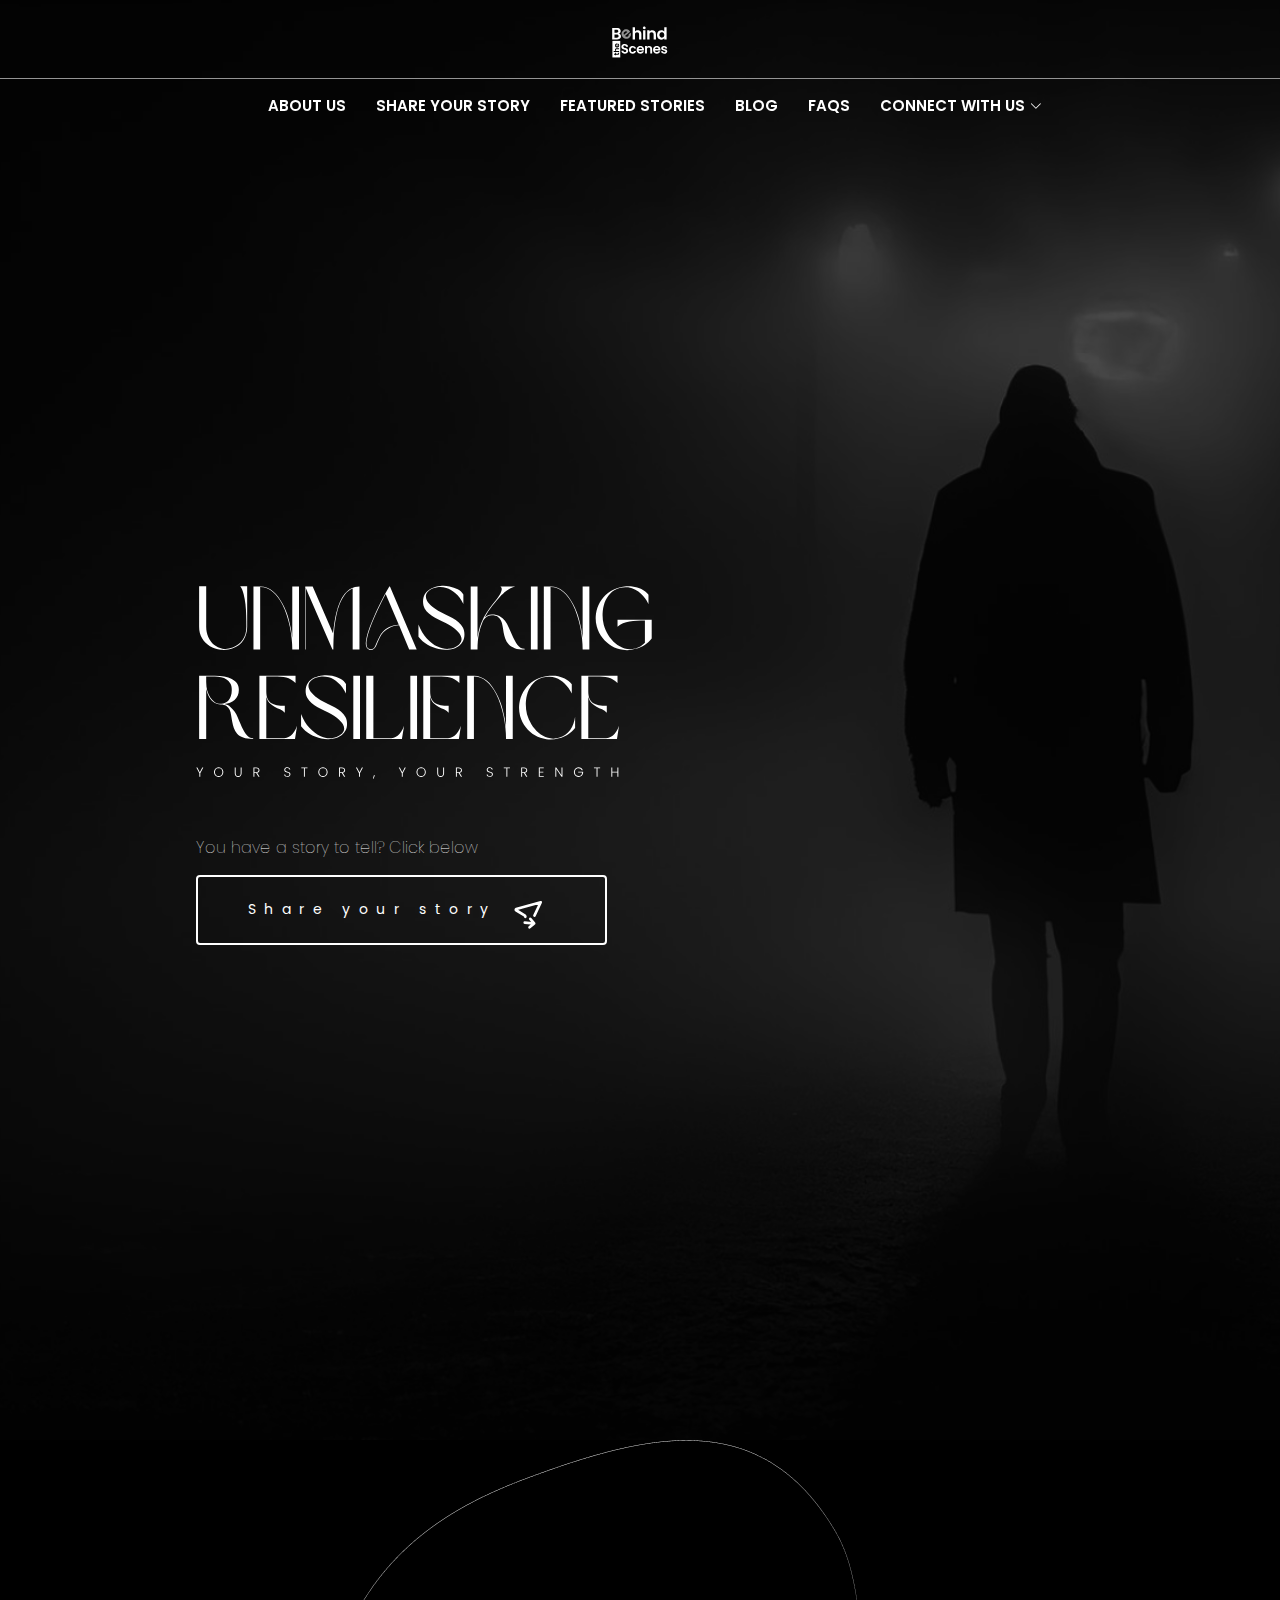
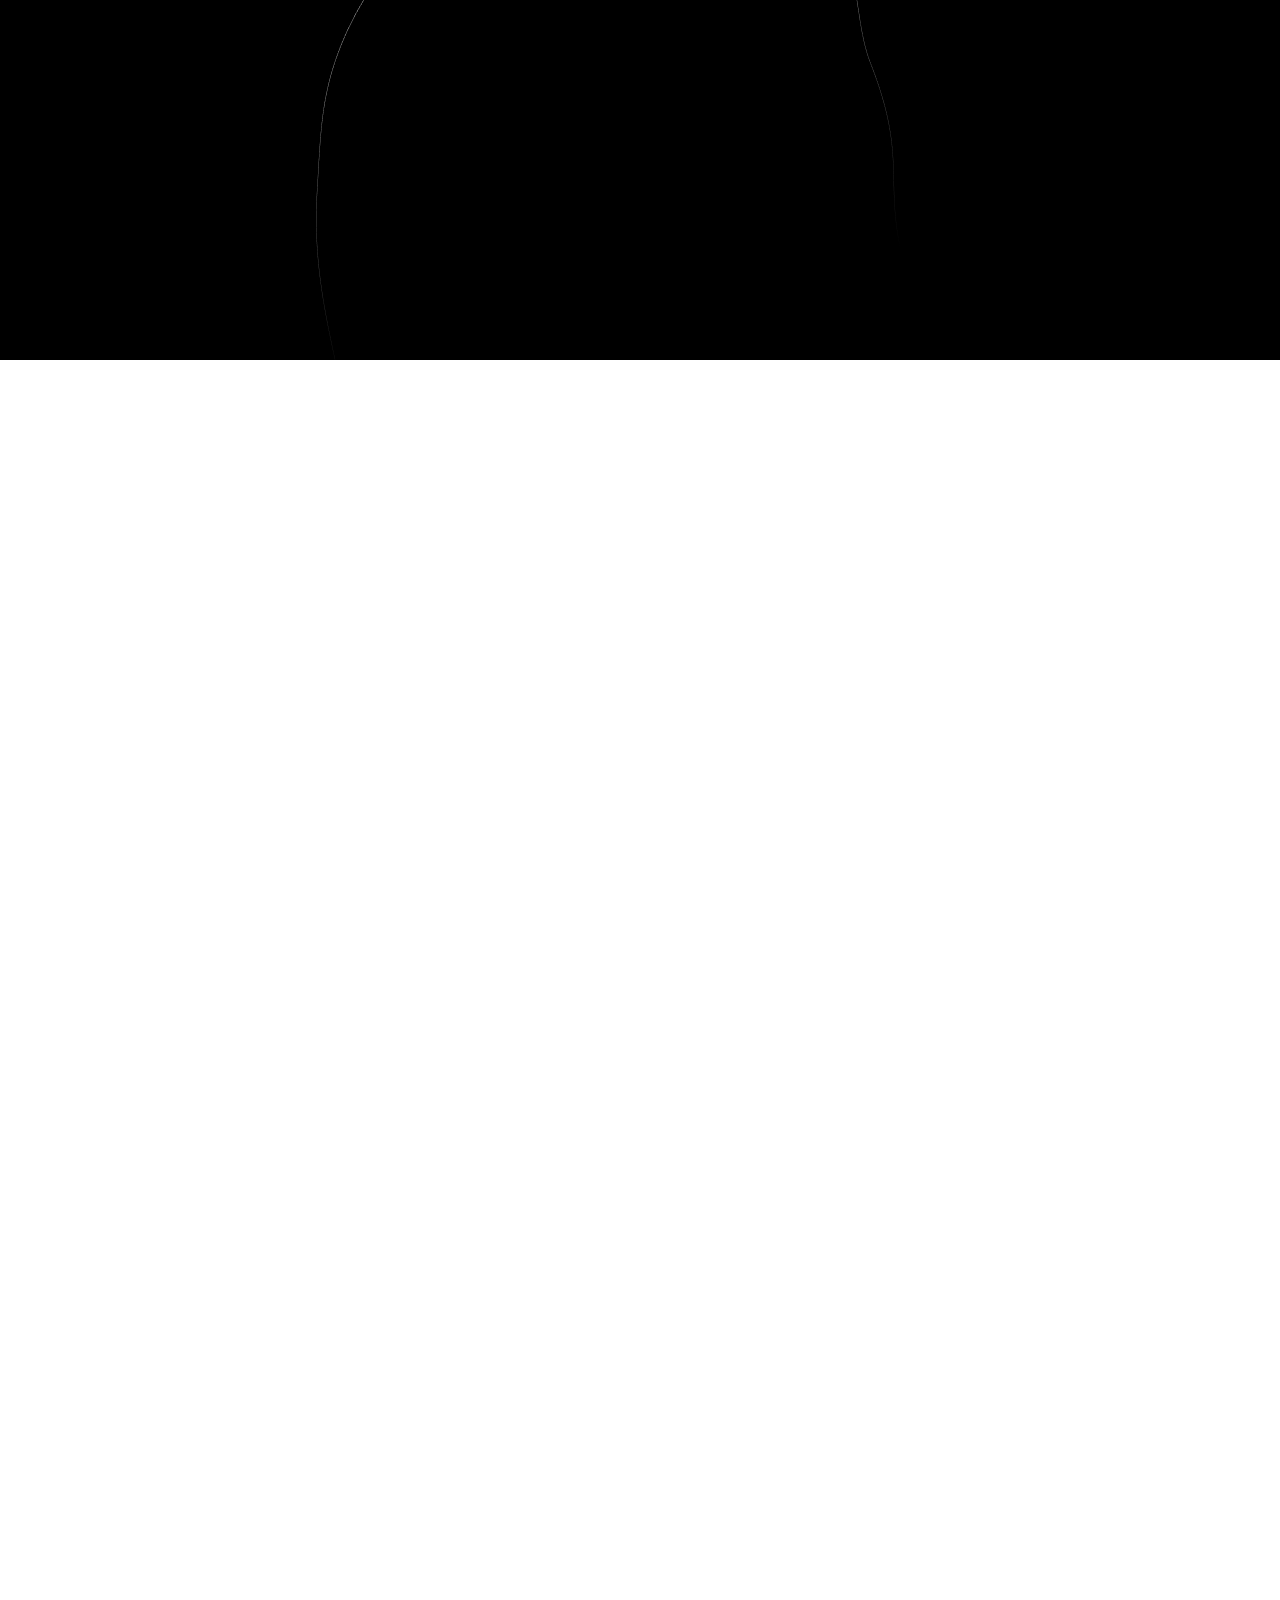
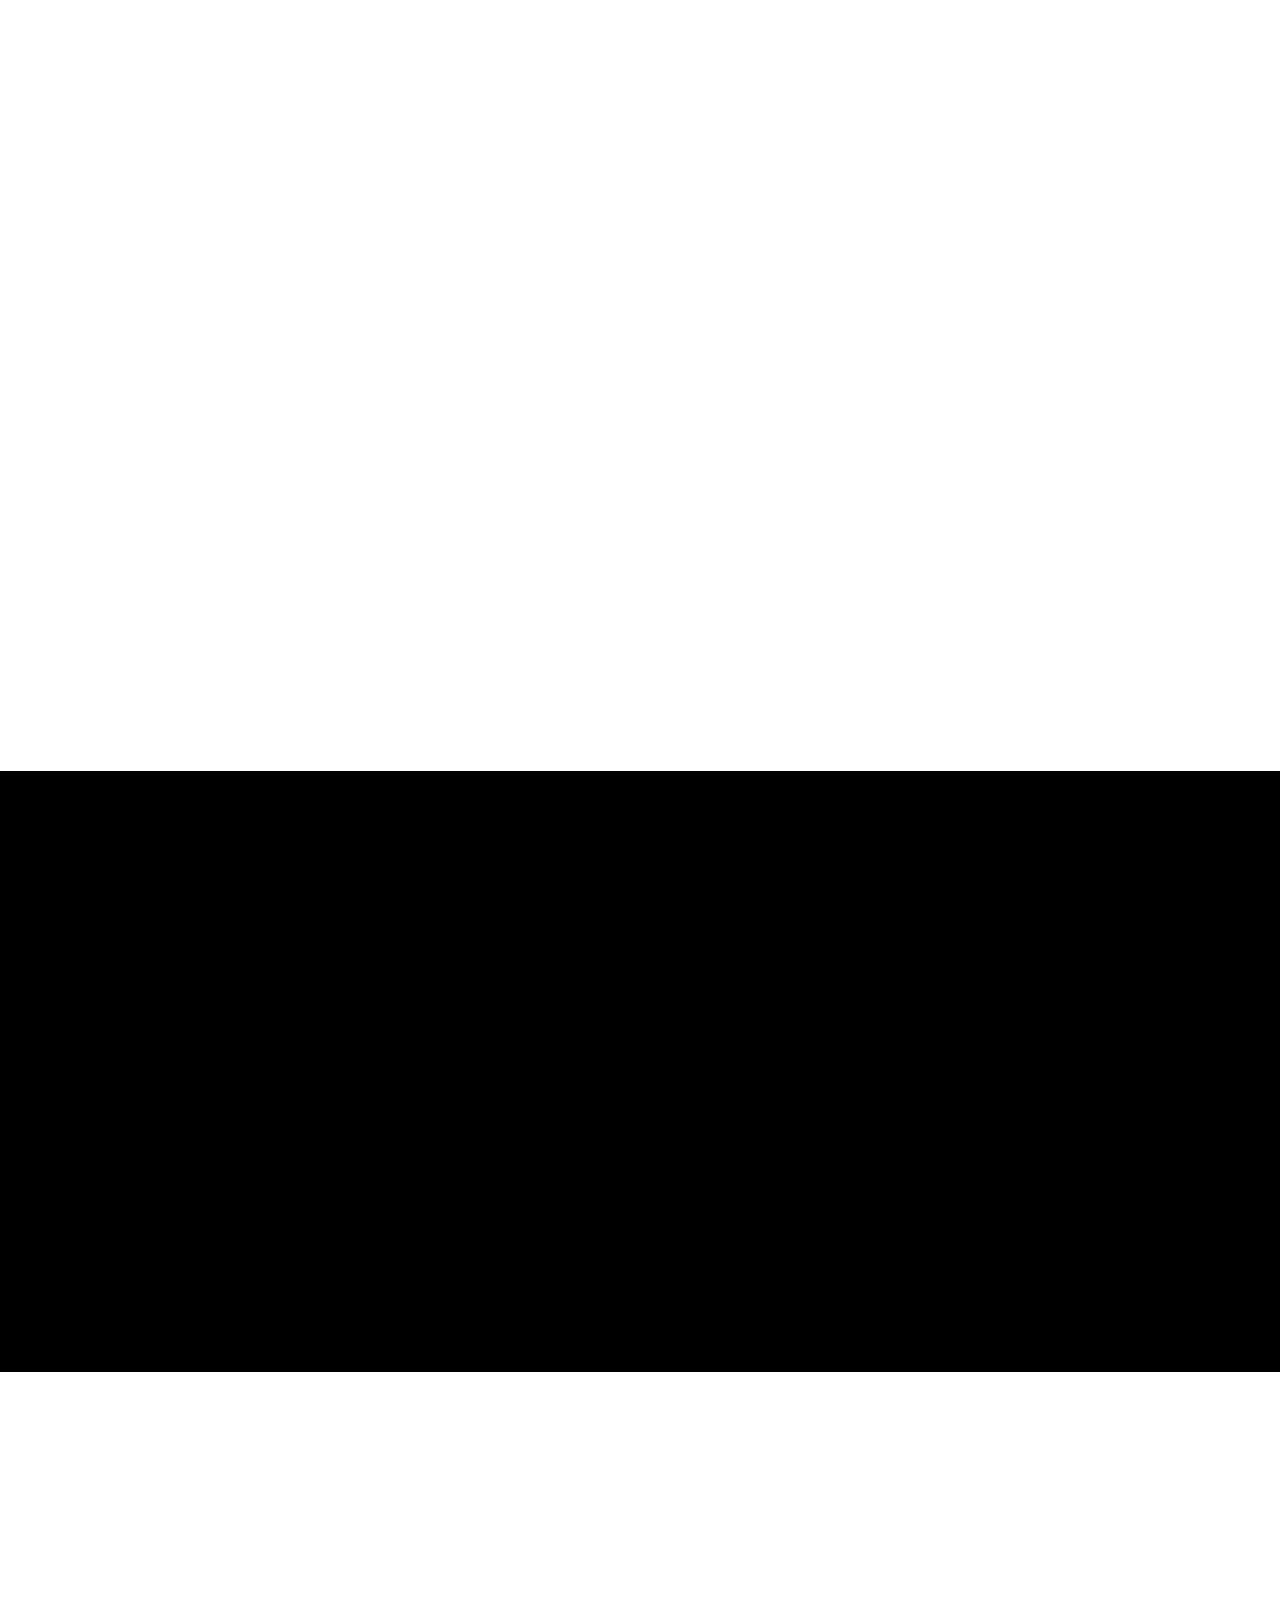
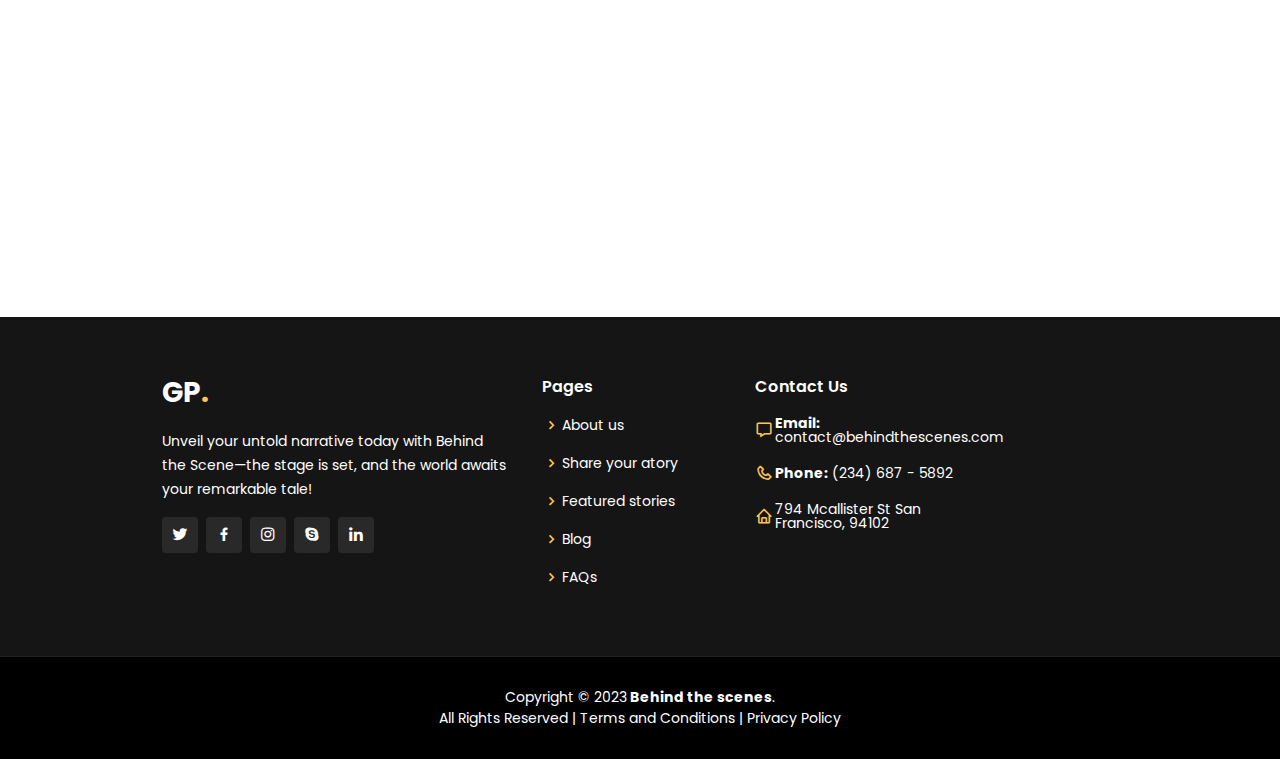
<file: public/index.html>
<!DOCTYPE html>
<html lang="en">

<head>
  <meta charset="utf-8">
  <meta content="width=device-width, initial-scale=1.0" name="viewport">

  <title>Gp Bootstrap Template - Index</title>
  <meta content="" name="description">
  <meta content="" name="keywords">

  <!-- Favicons -->
  <link href="assets/img/Logo.png" rel="icon">
  <link href="assets/img/apple-touch-icon.png" rel="apple-touch-icon">

  <!-- Google Fonts -->
  <link href="https://fonts.googleapis.com/css?family=Open+Sans:300,300i,400,400i,600,600i,700,700i|Raleway:300,300i,400,400i,500,500i,600,600i,700,700i|Poppins:300,300i,400,400i,500,500i,600,600i,700,700i" rel="stylesheet">

  <link rel="stylesheet" href="https://fonts.googleapis.com/css2?family=Material+Symbols+Outlined:opsz,wght,FILL,GRAD@48,400,0,0" />

  <!-- Vendor CSS Files -->
  <link href="assets/vendor/aos/aos.css" rel="stylesheet">
  <link href="assets/vendor/bootstrap/css/bootstrap.min.css" rel="stylesheet">
  <link href="assets/vendor/bootstrap-icons/bootstrap-icons.css" rel="stylesheet">
  <link href="assets/vendor/boxicons/css/boxicons.min.css" rel="stylesheet">
  <link href="assets/vendor/glightbox/css/glightbox.min.css" rel="stylesheet">
  <link href="assets/vendor/remixicon/remixicon.css" rel="stylesheet">
  <link href="assets/vendor/swiper/swiper-bundle.min.css" rel="stylesheet">

  <!-- Template Main CSS File -->
  <link href="assets/css/style.css" rel="stylesheet">

  <!-- =======================================================
  * Template Name: Gp
  * Updated: Jul 27 2023 with Bootstrap v5.3.1
  * Template URL: https://bootstrapmade.com/gp-free-multipurpose-html-bootstrap-template/
  * Author: BootstrapMade.com
  * License: https://bootstrapmade.com/license/
  ======================================================== -->
</head>

<body>

  <!-- ======= Header ======= -->
  <header id="header" class="fixed-top ">
    <div class="logo me-auto me-lg-0 d-block  text-align-center"><a href="index.html"><img src="assets/svg/Logo.svg" alt="logo"></a></div>
    <nav id="navbar" class="navbar order-last order-lg-0">
      <ul>
        <li><a class="nav-link scrollto" href="about.html">ABOUT US</a></li>
        <li><a class="nav-link scrollto" href="story.html">SHARE YOUR STORY</a></li>
        <li><a class="nav-link scrollto" href="featured.html">FEATURED STORIES</a></li>
        <li><a class="nav-link scrollto" href="blog.html">BLOG</a></li>
        <li><a class="nav-link scrollto" href="FAQs.html">FAQS</a></li>
        <li class="dropdown"><a href="#"><span>CONNECT WITH US</span> <i class="bi bi-chevron-down"></i></a>
          <ul>
            <li><a href=""><i class="bi bi-twitter"></i></a></li>
            <li><a href=""><i class="bi bi-facebook"></i></a></li>
            <li><a href=""><i class="bi bi-instagram"></i></a></li>
            <li><a href=""><i class="bi bi-linkedin"></i></a></li>
          </ul>
        </li>
      </ul>
      <i class="bi bi-list mobile-nav-toggle"></i>
    </nav><!-- .navbar -->
  </header><!-- End Header -->

  <!-- ======= Hero Section ======= -->
  <section id="hero" class="d-flex align-items-center justify-content-center ">
    <div class="container" data-aos="fade-up">
      
      <div class="row" data-aos="fade-up" data-aos-delay="150">
        <div class="col-xl-6 col-lg-8  mid-hero" style="text-align: left; margin-left: 10%;">
          <img src="assets/svg/Frame 6.svg" alt="hero" class="hero_font">
          <div  style="text-align: left; margin-top: 10%;">
            <h4 >You have a story to tell? Click below</h4>
            <a href="#about" class="get-started-btn scrollto">Share your story <img src="assets/svg/tabler_navigation-share.svg" class="bounce" alt=""></a>
          </div>
        </div>
      </div>
     
       <div class="row gy-4 mt-5 justify-content-center" data-aos="zoom-in" data-aos-delay="250">
        <div class="col-xl-2 col-md-4">
          <div class="icon-box"> 
            <h3><a href="">Welcome</a></h3>

            <a href="#about">
              <div class="center-con">
    
                <div class="round">
                  <span></span>
                  <span></span>
                  <span></span>
                  <span></span>
                </div>
           </div>
          </a>
              
          </div>
        </div>
      </div> 

    </div>
  </section><!-- End Hero -->

  <main id="main">

    <!-- ======= About Section ======= -->
    <section id="about" class="about">
      <div class="container" data-aos="fade-up">

        <div class="row about-area">
          <div class="col-lg-6 order-1 order-lg-2" data-aos="fade-left" data-aos-delay="100">
            <img src="assets/svg/Frame 16.svg" class="img-fluid" alt="">
          </div>

          <div class="col-lg-6 pt-4 pt-lg-0 order-2 order-lg-1 content" data-aos="fade-right" data-aos-delay="100">
           
            <p>
              Welcome to Behind the Scene, where every life is a remarkable tale waiting to be told. We believe that behind every individual lies an inspiring story of strength, resilience, and triumph. Our mission is to provide a safe and empowering platform for you to share the untold chapters of your life—the ones that shaped you, the challenges that molded you, and the victories that define you.
            </p>
          
            <p>
              Life isn't always picture-perfect, and we celebrate the raw, unfiltered moments that make us human. Whether you've faced heart-wrenching obstacles, conquered seemingly insurmountable challenges, or found the courage to transform your life, your story deserves to be heard.
            </p>
          </div>
        </div>

      </div>
    </section><!-- End About Section -->

  

    <!-- ======= Features Section ======= -->
    <section id="features" class="features">
      <div class="container" data-aos="fade-up">

        <div class="row features-info">
          <div class="image col-lg-6" style='background-image: url("assets/svg/Frame\ 17.svg"); background-size: contain;' data-aos="fade-right"></div>
          <div class="col-lg-6" data-aos="fade-left" data-aos-delay="100">
            <div class="icon-box mt-5 mt-lg-0" data-aos="zoom-in" data-aos-delay="150">
              <h4>Be a beacon of hope for others</h4>
              <p>By sharing your narrative, you can inspire countless others on their own journeys to embrace the power within them as you reveal the behind-the-scenes struggles that led to your growth and transformation</p>
            </div>
          
          </div>
        </div>

      </div>
    </section><!-- End Features Section -->

    <!-- ======= Services Section ======= -->
    <section id="services" class="services">
      <div class="container" data-aos="fade-up">

        <div class="section-title">
          <h2>What we do</h2>
          <p>
            At Behind the Scene, we foster a community of support, understanding, and empathy. We encourage you to connect with like-minded souls, celebrate each other's triumphs, and lend a helping hand to those still finding their way through life's maze.
          </p>
        </div>

        <div class="row service-align">
          <div class="col-lg-4 col-md-6 d-flex service-align2 align-items-stretch" data-aos="zoom-in" data-aos-delay="100">
            <div class="icon-box">
             <img src="assets/svg/Frame 16 (1).svg" alt="">
            </div>
          </div>

          <div class="col-lg-4 col-md-6 d-flex service-align2 align-items-stretch mt-4 mt-md-0" data-aos="zoom-in" data-aos-delay="200">
            <div class="icon-box">
             <img src="assets/svg/Frame 17 (1).svg" alt="">
            </div>
          </div>

          <div class="col-lg-4 col-md-6 d-flex service-align2
           align-items-stretch mt-4 mt-lg-0" data-aos="zoom-in" data-aos-delay="300">
            <div class="icon-box">
             <img src="assets/svg/Frame 18.svg" alt="">
            </div>
          </div>
        </div>
      </div>
    </section><!-- End Services Section -->
    

    <!-- MISSION VALUE VISION START -->
    <div class="icon-section">

      <div class="icon-layer" data-aos="zoom-in" data-aos-delay="200"> 
          <div class="icon-box">
            <div class="icon"><img src="assets/svg/Frame 23.svg" alt=""></div>
            <h4><a href="">MISSION</a></h4>
            <p class="statement">
              At Behind the Scene, our mission is to provide a platform that amplifies authentic, personal narratives, unveiling the hidden stories of strength, resilience, and transformation. 
            </p>
          </div>
      </div>

      <div class="icon-layer" data-aos="zoom-in" data-aos-delay="300">
          <div class="icon-box">
            <div class="icon"><img src="assets/svg/Frame 23 (1).svg" alt=""></div>
            <h4><a href="">VISION</a></h4>
            <p class="statement">
              To create a world where every individual's untold stories are celebrated as a testament to the human spirit, fostering empathy, connection, and empowerment.
            </p>
          </div>
      </div>

      <div class="icon-layer" data-aos="zoom-in" data-aos-delay="100">
        <div class="icon-box">
          <div class="icon"><img src="assets/svg/Frame 23 (2).svg" alt=""></div>
          <h4><a href="">VALUE</a></h4>
            <ul>
              <li>
                Empowerment: We empower individuals to reclaim their narratives, transforming challenges into opportunities for growth and empowerment. <br><br>
              </li>
              <li>
                Inclusivity: We embrace the diversity of human experiences, providing a safe space for individuals from all walks of life to share their stories. <br><br>
              </li>
              <li>
                Authenticity: We value and celebrate the raw, unfiltered stories that reveal the true essence of each individual, creating a tapestry of genuine human connection. <br><br>
              </li>
              <li>
                Resilience: We honor and showcase stories of resilience, highlighting how adversity can be a stepping stone to a brighter future.
              </li>
            </ul>
           
        </div>
    </div>
    </div>
    <!-- MISSION VALUE VISION End -->


    <!-- ======= Team Section ======= -->
    <section id="team" class="team">
      <div class="container" data-aos="fade-up">

        <div class="section-title ">
          <h2>Featured Stories</h2>
        </div>

        <div class="row team2">

          <div class="col-lg-3 col-md-6 d-flex  service-align2 align-items-stretch">
            <div class="member" data-aos="fade-up" data-aos-delay="100">
              <div class="member-img">
                <img src="assets/svg/Rectangle 4.svg" class="img-fluid" alt="">
                <div class="social">
                  <a href=""><i class="bi bi-twitter"></i></a>
                  <a href=""><i class="bi bi-facebook"></i></a>
                  <a href=""><i class="bi bi-instagram"></i></a>
                  <a href=""><i class="bi bi-linkedin"></i></a>
                </div>
              </div>
              <div class="member-info">
                <span>Health-related challenges</span>
                <h4>I survived Diabetes!</h4>
                <a href="#about" class="get-started-btn scrollto member-health">Share your story <img src="assets/svg/Vector.svg" class="bounce" alt=""></a>
              </div>
            </div>
          </div>

          <div class="col-lg-3 col-md-6 d-flex service-align2 align-items-stretch">
            <div class="member" data-aos="fade-up" data-aos-delay="200">
              <div class="member-img">
                <img src="assets/svg/Rectangle 4.svg" class="img-fluid" alt="">
                <div class="social">
                  <a href=""><i class="bi bi-twitter"></i></a>
                  <a href=""><i class="bi bi-facebook"></i></a>
                  <a href=""><i class="bi bi-instagram"></i></a>
                  <a href=""><i class="bi bi-linkedin"></i></a>
                </div>
              </div>
              <div class="member-info">
                <span>Health-related challenges</span>
                <h4>I survived Diabetes!</h4>
                <a href="#about" class="get-started-btn scrollto member-health">Share your story <img src="assets/svg/Vector.svg" class="bounce" alt=""></a>
              </div>
            </div>
          </div>

          <div class="col-lg-3 col-md-6 d-flex service-align2 align-items-stretch">
            <div class="member" data-aos="fade-up" data-aos-delay="300">
              <div class="member-img">
                <img src="assets/svg/Rectangle 4.svg" class="img-fluid" alt="">
                <div class="social">
                  <a href=""><i class="bi bi-twitter"></i></a>
                  <a href=""><i class="bi bi-facebook"></i></a>
                  <a href=""><i class="bi bi-instagram"></i></a>
                  <a href=""><i class="bi bi-linkedin"></i></a>
                </div>
              </div>
              <div class="member-info">
                <span>Health-related challenges</span>
                <h4>I survived Diabetes!</h4>
                <a href="#about" class="get-started-btn scrollto member-health">Share your story <img src="assets/svg/Vector.svg" class="bounce" alt=""></a>
              </div>
            </div>
          </div>
          <div class="col-lg-3 col-md-6 d-flex service-align2 align-items-stretch ">
            <a href="#about" class="get-started-btn scrollto member-health btn"><div style="display: flex; align-items: flex-start;">Share your story <span class="bounce">+</span></div></a>
          </div>
          
          
          
         

       

        
        </div>

      </div>
    </section><!-- End Team Section -->

  
    <!-- ======= Cta Section ======= -->
    <section id="cta" class="cta">
      <div class="container" data-aos="zoom-in">

        <div class="text-center">
          <h3>Join us on this <br>
            Transformative Journey</h3>
          <p> Where every Behind the Scene story illuminates a brighter path for others to follow. Together, we'll craft a legacy of compassion, strength, and unwavering determination. Unveil your untold narrative today with Behind the Scene—the stage is set, and the world awaits your remarkable tale!</p>
          <a class="cta-btn" href="#">Share your story <img src="assets/svg/Vector (1).svg" class="bounce"" alt=""></a>
        </div>

      </div>
    </section><!-- End Cta Section -->


  </main><!-- End #main -->

  <!-- ======= Footer ======= -->
  <footer id="footer">
    <div class="footer-top">
      <div class="container footer-container">
        <div class="row footer-row ">

          <div class="col-lg-3 col-md-6">
            <div class="footer-info">
              <h3>Gp<span>.</span></h3>
              <p>
                Unveil your untold narrative today with Behind the Scene—the stage is set, and the world awaits your remarkable tale!
              </p>
             
              <div class="social-links mt-3">
                <a href="#" class="twitter"><i class="bx bxl-twitter"></i></a>
                <a href="#" class="facebook"><i class="bx bxl-facebook"></i></a>
                <a href="#" class="instagram"><i class="bx bxl-instagram"></i></a>
                <a href="#" class="google-plus"><i class="bx bxl-skype"></i></a>
                <a href="#" class="linkedin"><i class="bx bxl-linkedin"></i></a>
              </div>
            </div>
          </div>

          <div class=" footer-row2">
            <div class="col-lg-2 col-md-6 footer-links">
              <h4>Pages</h4>
              <ul>
                <li><i class="bx bx-chevron-right"></i> <a href="#">About us</a></li>
                <li><i class="bx bx-chevron-right"></i> <a href="#">Share your atory</a></li>
                <li><i class="bx bx-chevron-right"></i> <a href="#">Featured stories</a></li>
                <li><i class="bx bx-chevron-right"></i> <a href="#">Blog</a></li>
                <li><i class="bx bx-chevron-right"></i> <a href="#">FAQs</a></li>
              </ul>
            </div>

            <div class="col-lg-3 col-md-6 footer-links footer-link2">
              <h4>Contact Us</h4>
              <ul>
                <li><i class="bx bx-message"></i> <a href="#"><strong>Email:</strong> contact@behindthescenes.com</a></li>
                <li><i class="bx bx-phone"></i> <a href="#"><strong>Phone:</strong> (234) 687 - 5892</a></li>
                <li><i class="bx bx-home"></i> <a href="#"> 794 Mcallister St
                  San Francisco, 94102 </a></li>
                
              </ul>
            </div>
          </div>
          

        </div>
      </div>
    </div>

    <div class="container">
      <div class="copyright">
         Copyright &copy; 2023<strong><span> Behind the scenes</span></strong>. <br> All Rights Reserved | Terms and Conditions | Privacy Policy
      </div>
    </div>
  </footer><!-- End Footer -->

  <div id="preloader"></div>
  <a href="#" class="back-to-top d-flex align-items-center justify-content-center"><i class="bi bi-arrow-up-short"></i></a>

  <!-- Vendor JS Files -->
  <script src="assets/vendor/purecounter/purecounter_vanilla.js"></script>
  <script src="assets/vendor/aos/aos.js"></script>
  <script src="assets/vendor/bootstrap/js/bootstrap.bundle.min.js"></script>
  <script src="assets/vendor/glightbox/js/glightbox.min.js"></script>
  <script src="assets/vendor/isotope-layout/isotope.pkgd.min.js"></script>
  <script src="assets/vendor/swiper/swiper-bundle.min.js"></script>
  <script src="assets/vendor/php-email-form/validate.js"></script>

  <!-- Template Main JS File -->
  <script src="assets/js/main.js"></script>

</body>

</html>
</file>
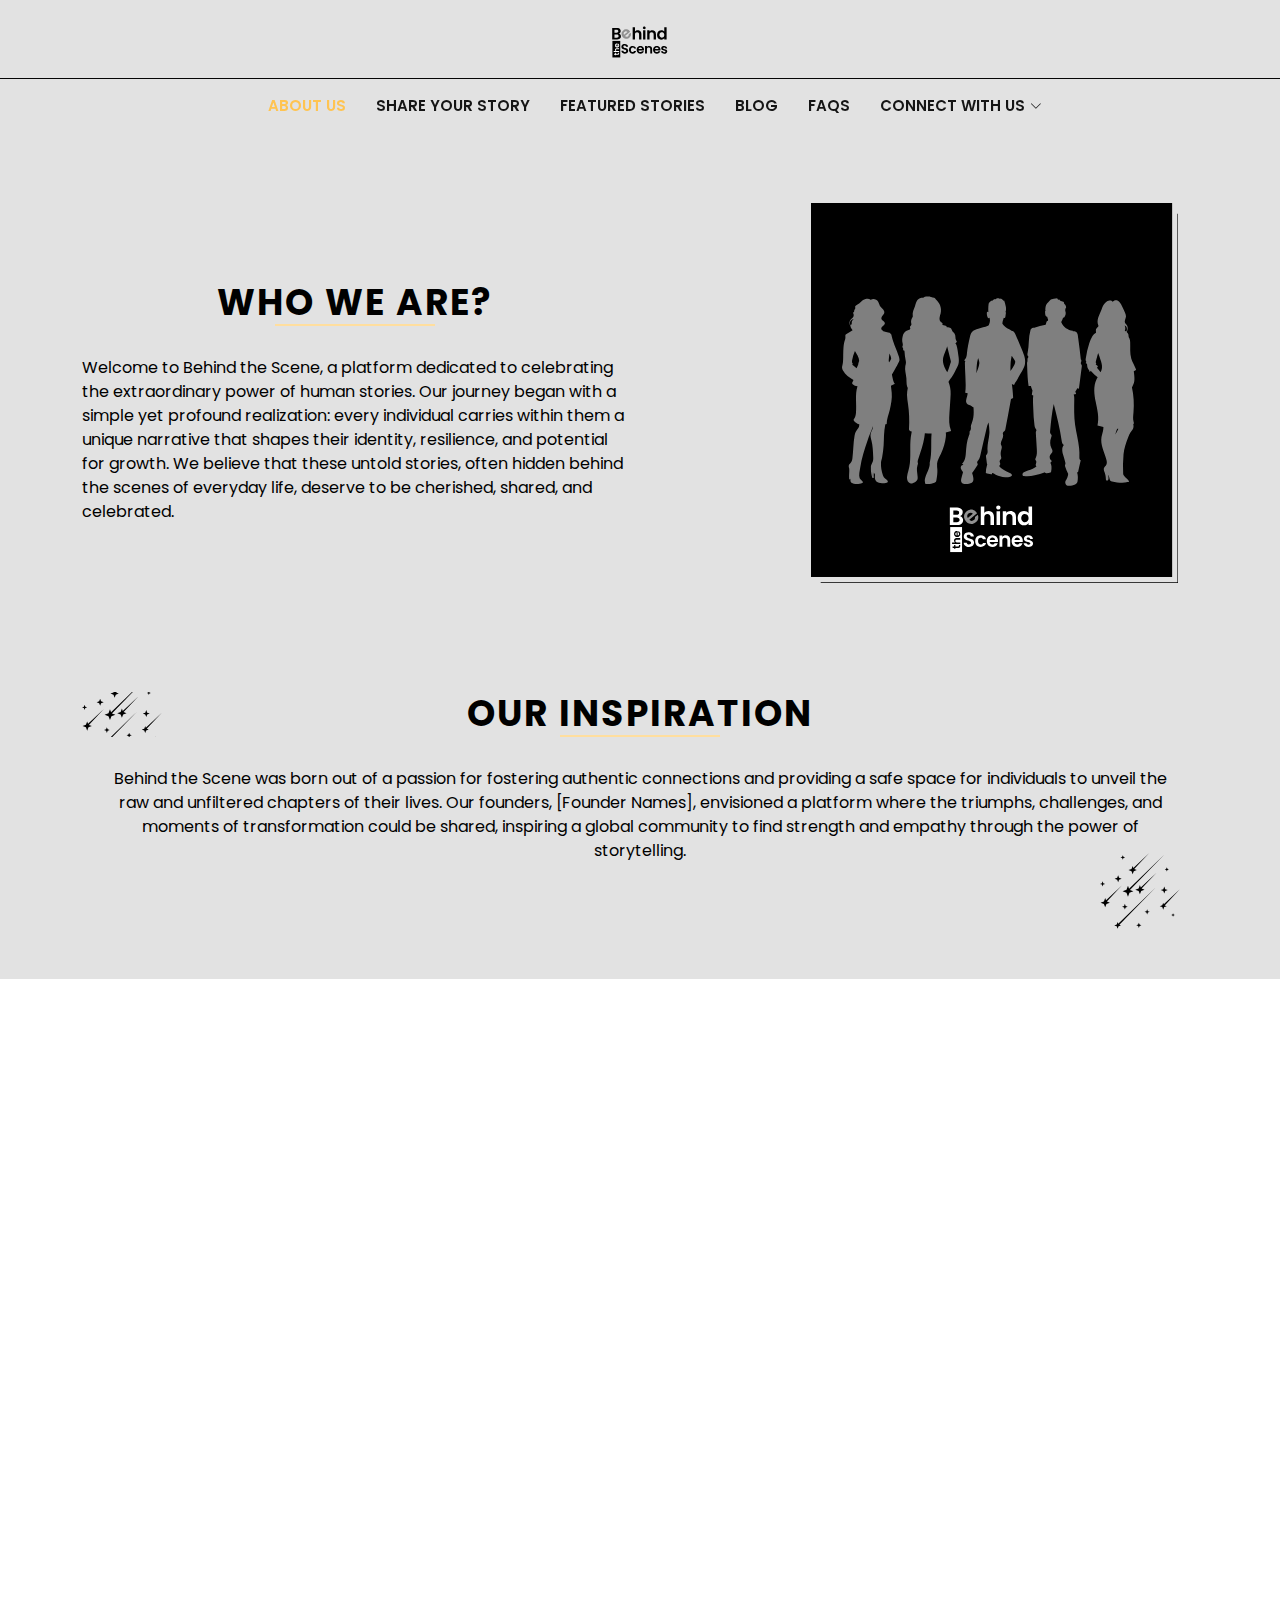
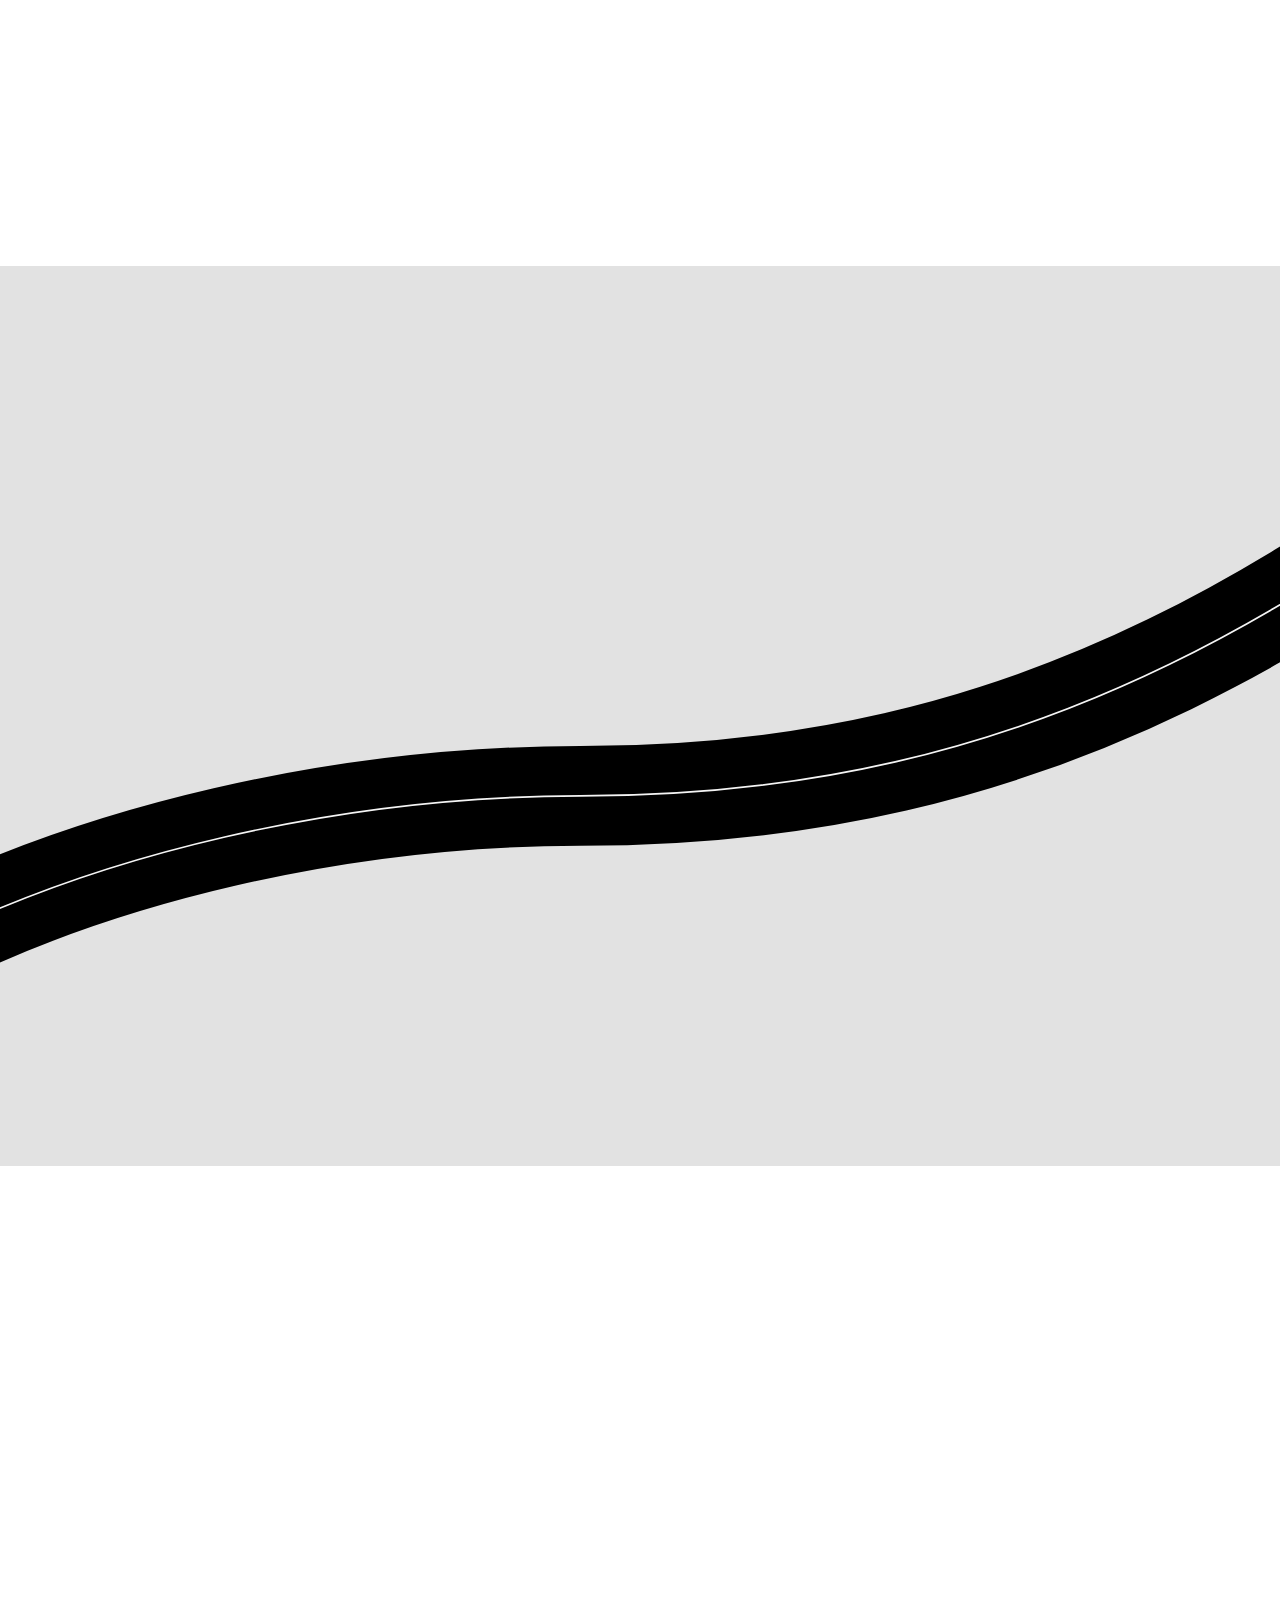
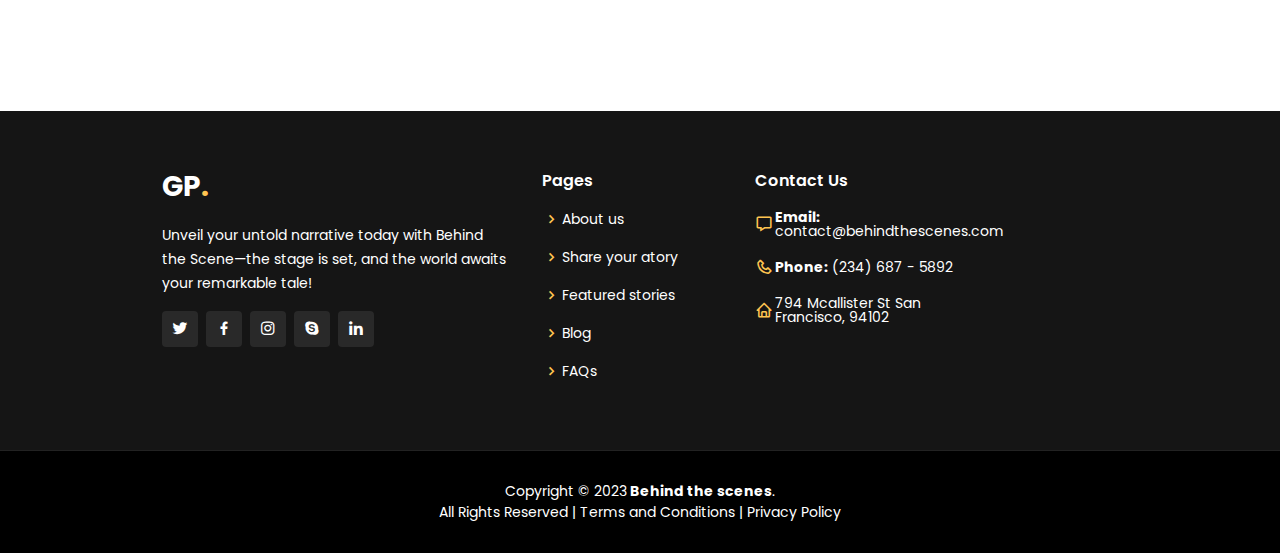
<file: public/about.html>
<!DOCTYPE html>
<html lang="en">

<head>
  <meta charset="utf-8">
  <meta content="width=device-width, initial-scale=1.0" name="viewport">

  <title>Gp Bootstrap Template - Index</title>
  <meta content="" name="description">
  <meta content="" name="keywords">

  <!-- Favicons -->
  <link href="assets/img/Logo.png" rel="icon">
  <link href="assets/img/apple-touch-icon.png" rel="apple-touch-icon">

  <!-- Google Fonts -->
  <link href="https://fonts.googleapis.com/css?family=Open+Sans:300,300i,400,400i,600,600i,700,700i|Raleway:300,300i,400,400i,500,500i,600,600i,700,700i|Poppins:300,300i,400,400i,500,500i,600,600i,700,700i" rel="stylesheet">

  <link rel="stylesheet" href="https://fonts.googleapis.com/css2?family=Material+Symbols+Outlined:opsz,wght,FILL,GRAD@48,400,0,0" />

  <!-- Vendor CSS Files -->
  <link href="assets/vendor/aos/aos.css" rel="stylesheet">
  <link href="assets/vendor/bootstrap/css/bootstrap.min.css" rel="stylesheet">
  <link href="assets/vendor/bootstrap-icons/bootstrap-icons.css" rel="stylesheet">
  <link href="assets/vendor/boxicons/css/boxicons.min.css" rel="stylesheet">
  <link href="assets/vendor/glightbox/css/glightbox.min.css" rel="stylesheet">
  <link href="assets/vendor/remixicon/remixicon.css" rel="stylesheet">
  <link href="assets/vendor/swiper/swiper-bundle.min.css" rel="stylesheet">

  <!-- Template Main CSS File -->
  <link href="assets/css/main.css" rel="stylesheet">

  <!-- =======================================================
  * Template Name: Gp
  * Updated: Jul 27 2023 with Bootstrap v5.3.1
  * Template URL: https://bootstrapmade.com/gp-free-multipurpose-html-bootstrap-template/
  * Author: BootstrapMade.com
  * License: https://bootstrapmade.com/license/
  ======================================================== -->
</head>

<body>

  <!-- ======= Header ======= -->
  <header id="header" class="fixed-top head">
    <div class="logo me-auto me-lg-0 d-block  text-align-center"><a href="index.html"><img src="assets/svg/Logo (1).svg" alt="logo"></a></div>
    <nav id="navbar" class="navbar2 order-last order-lg-0">
      <ul>
        <li><a class="nav-link scrollto active" href="about.html">ABOUT US</a></li>
        <li><a class="nav-link scrollto" href="story.html">SHARE YOUR STORY</a></li>
        <li><a class="nav-link scrollto" href="featured.html">FEATURED STORIES</a></li>
        <li><a class="nav-link scrollto" href="blog.html">BLOG</a></li>
        <li><a class="nav-link scrollto" href="FAQs.html">FAQS</a></li>
        <li class="dropdown"><a href="#"><span>CONNECT WITH US</span> <i class="bi bi-chevron-down"></i></a>
          <ul>
            <li><a href=""><i class="bi bi-twitter"></i></a></li>
            <li><a href=""><i class="bi bi-facebook"></i></a></li>
            <li><a href=""><i class="bi bi-instagram"></i></a></li>
            <li><a href=""><i class="bi bi-linkedin"></i></a></li>
          </ul>
        </li>
      </ul>
      <i class="bi bi-list mobile-nav-toggle"></i>
    </nav><!-- .navbar -->
  </header><!-- End Header -->


  <main id="main">

    <!-- ======= About Section ======= -->
    <section id="about" class="about">
      <div class="container" data-aos="fade-up">

        <div class="row about-area">
          <div class="col-lg-6 order-1 order-lg-2" data-aos="fade-left" data-aos-delay="100">
            <img src="assets/svg/Frame 16 (3).svg" class="img-fluid" alt="">
          </div>

          <div class="col-lg-6 pt-4 pt-lg-0 order-2 order-lg-1 content" data-aos="fade-right" data-aos-delay="100">
            <div class="section-title title-about">
              <h2>Who we are?</h2>
            </div>
            <p>
              Welcome to Behind the Scene, a platform dedicated to celebrating the extraordinary power of human stories. Our journey began with a simple yet profound realization: every individual carries within them a unique narrative that shapes their identity, resilience, and potential for growth. We believe that these untold stories, often hidden behind the scenes of everyday life, deserve to be cherished, shared, and celebrated.
            </p>
          
          </div>

        </div>

        
        <div class="col-lg-6 pt-4 pt-lg-0 order-2 order-lg-1 content center2" data-aos="fade-right" data-aos-delay="100">
          <div class="section-title title-about ">
            <h2>Our Inspiration</h2>
          </div>
          <p>
            Behind the Scene was born out of a passion for fostering authentic connections and providing a safe space for individuals to unveil the raw and unfiltered chapters of their lives. Our founders, [Founder Names], envisioned a platform where the triumphs, challenges, and moments of transformation could be shared, inspiring a global community to find strength and empathy through the power of storytelling.
          </p>
        
        </div>
        

        

      </div>
    </section><!-- End About Section -->


    <!-- MISSION VALUE VISION START -->
    <div class="icon-section">

      <div class="icon-layer" data-aos="zoom-in" data-aos-delay="200"> 
          <div class="icon-box">
            <div class="icon"><img src="assets/svg/Frame 23.svg" alt=""></div>
            <h4><a href="">MISSION</a></h4>
            <p class="statement">
              At Behind the Scene, our mission is to provide a platform that amplifies authentic, personal narratives, unveiling the hidden stories of strength, resilience, and transformation. 
            </p>
          </div>
      </div>

      <div class="icon-layer" data-aos="zoom-in" data-aos-delay="300">
          <div class="icon-box">
            <div class="icon"><img src="assets/svg/Frame 23 (1).svg" alt=""></div>
            <h4><a href="">VISION</a></h4>
            <p class="statement">
              To create a world where every individual's untold stories are celebrated as a testament to the human spirit, fostering empathy, connection, and empowerment.
            </p>
          </div>
      </div>

      <div class="icon-layer" data-aos="zoom-in" data-aos-delay="100">
        <div class="icon-box">
          <div class="icon"><img src="assets/svg/Frame 23 (2).svg" alt=""></div>
          <h4><a href="">VALUE</a></h4>
            <ul>
              <li>
                Empowerment: We empower individuals to reclaim their narratives, transforming challenges into opportunities for growth and empowerment. <br><br>
              </li>
              <li>
                Inclusivity: We embrace the diversity of human experiences, providing a safe space for individuals from all walks of life to share their stories. <br><br>
              </li>
              <li>
                Authenticity: We value and celebrate the raw, unfiltered stories that reveal the true essence of each individual, creating a tapestry of genuine human connection. <br><br>
              </li>
              <li>
                Resilience: We honor and showcase stories of resilience, highlighting how adversity can be a stepping stone to a brighter future.
              </li>
            </ul>
           
        </div>
    </div>
    </div>
    <!-- MISSION VALUE VISION End -->


    <!-- ======= Services Section ======= -->
    <section id="services" class="services">
      <div class="container" data-aos="fade-up">

        <div class="section-title">
          <h2>The values we live by</h2>
          <p>
            At Behind the Scene, our core values guide everything we do
          </p>
        </div>

        <div class="row service-align">
          <div class="col-lg-4 col-md-6 d-flex service-align2 align-items-stretch" data-aos="zoom-in" data-aos-delay="100">
            <div class="icon-box">
             <img src="assets/svg/Icon.svg" alt="">
             <h2>Empowerment</h2>
             <p>We believe in the transformative power of sharing stories, empowering individuals to embrace their past, navigate their present, and shape their future.</p>
            </div>
          </div>

          <div class="col-lg-4 col-md-6 d-flex service-align2 align-items-stretch mt-4 mt-md-0" data-aos="zoom-in" data-aos-delay="200">
            <div class="icon-box">
             <img src="assets/svg/Icon (1).svg" alt="">
             <h2>Inclusivity</h2>
             <p>We welcome stories from every corner of the globe and from all backgrounds, recognizing the beauty and strength in our diverse human experiences.</p>
            </div>
          </div>

          <div class="col-lg-4 col-md-6 d-flex service-align2 align-items-stretch" data-aos="zoom-in" data-aos-delay="100">
            <div class="icon-box">
             <img src="assets/svg/Icon (2).svg" alt="">
             <h2>Authenticity</h2>
             <p>We celebrate the authenticity of each narrative, valuing the courage it takes to share vulnerable and honest stories.</p>
            </div>
          </div>

          <div class="col-lg-4 col-md-6 d-flex service-align2 align-items-stretch" data-aos="zoom-in" data-aos-delay="100">
            <div class="icon-box">
             <img src="assets/svg/Icon (3).svg" alt="">
             <h2>Connection</h2>
             <p>We are committed to fostering a sense of connection and community among storytellers and readers alike, bridging gaps and forging understanding.</p>
            </div>
          </div>

          <div class="col-lg-4 col-md-6 d-flex service-align2
           align-items-stretch mt-4 mt-lg-0" data-aos="zoom-in" data-aos-delay="300">
            <div class="icon-box">
             <img src="assets/svg/Icon (4).svg" alt="">
             <h2>Impact</h2>
             <p>We measure our success by the positive impact our platform has on individuals' lives, both in terms of personal growth and collective change.</p>
            </div>
          </div>
        </div>
      </div>
    </section><!-- End Services Section -->
    
  
    <!-- ======= Cta Section ======= -->
    <section id="cta" class="cta">
      <div class="container" data-aos="zoom-in">

        <div class="text-center">
          <h3>Join us on this <br>
            Transformative Journey</h3>
          <p> Where every Behind the Scene story illuminates a brighter path for others to follow. Together, we'll craft a legacy of compassion, strength, and unwavering determination. Unveil your untold narrative today with Behind the Scene—the stage is set, and the world awaits your remarkable tale!</p>
          <a class="cta-btn" href="#">Share your story <img src="assets/svg/Vector (1).svg" class="bounce"" alt=""></a>
        </div>

      </div>
    </section><!-- End Cta Section -->


  </main><!-- End #main -->

  <!-- ======= Footer ======= -->
  <footer id="footer">
    <div class="footer-top">
      <div class="container footer-container">
        <div class="row footer-row ">

          <div class="col-lg-3 col-md-6">
            <div class="footer-info">
              <h3>Gp<span>.</span></h3>
              <p>
                Unveil your untold narrative today with Behind the Scene—the stage is set, and the world awaits your remarkable tale!
              </p>
             
              <div class="social-links mt-3">
                <a href="#" class="twitter"><i class="bx bxl-twitter"></i></a>
                <a href="#" class="facebook"><i class="bx bxl-facebook"></i></a>
                <a href="#" class="instagram"><i class="bx bxl-instagram"></i></a>
                <a href="#" class="google-plus"><i class="bx bxl-skype"></i></a>
                <a href="#" class="linkedin"><i class="bx bxl-linkedin"></i></a>
              </div>
            </div>
          </div>

          <div class=" footer-row2">
            <div class="col-lg-2 col-md-6 footer-links">
              <h4>Pages</h4>
              <ul>
                <li><i class="bx bx-chevron-right"></i> <a href="#">About us</a></li>
                <li><i class="bx bx-chevron-right"></i> <a href="#">Share your atory</a></li>
                <li><i class="bx bx-chevron-right"></i> <a href="#">Featured stories</a></li>
                <li><i class="bx bx-chevron-right"></i> <a href="#">Blog</a></li>
                <li><i class="bx bx-chevron-right"></i> <a href="#">FAQs</a></li>
              </ul>
            </div>

            <div class="col-lg-3 col-md-6 footer-links footer-link2">
              <h4>Contact Us</h4>
              <ul>
                <li><i class="bx bx-message"></i> <a href="#"><strong>Email:</strong> contact@behindthescenes.com</a></li>
                <li><i class="bx bx-phone"></i> <a href="#"><strong>Phone:</strong> (234) 687 - 5892</a></li>
                <li><i class="bx bx-home"></i> <a href="#"> 794 Mcallister St
                  San Francisco, 94102 </a></li>
                
              </ul>
            </div>
          </div>
          

        </div>
      </div>
    </div>

    <div class="container">
      <div class="copyright">
         Copyright &copy; 2023<strong><span> Behind the scenes</span></strong>. <br> All Rights Reserved | Terms and Conditions | Privacy Policy
      </div>
    </div>
  </footer><!-- End Footer -->

  <div id="preloader"></div>
  <a href="#" class="back-to-top d-flex align-items-center justify-content-center"><i class="bi bi-arrow-up-short"></i></a>

  <!-- Vendor JS Files -->
  <script src="assets/vendor/purecounter/purecounter_vanilla.js"></script>
  <script src="assets/vendor/aos/aos.js"></script>
  <script src="assets/vendor/bootstrap/js/bootstrap.bundle.min.js"></script>
  <script src="assets/vendor/glightbox/js/glightbox.min.js"></script>
  <script src="assets/vendor/isotope-layout/isotope.pkgd.min.js"></script>
  <script src="assets/vendor/swiper/swiper-bundle.min.js"></script>
  <script src="assets/vendor/php-email-form/validate.js"></script>

  <!-- Template Main JS File -->
  <script src="assets/js/main.js"></script>

</body>

</html>
</file>
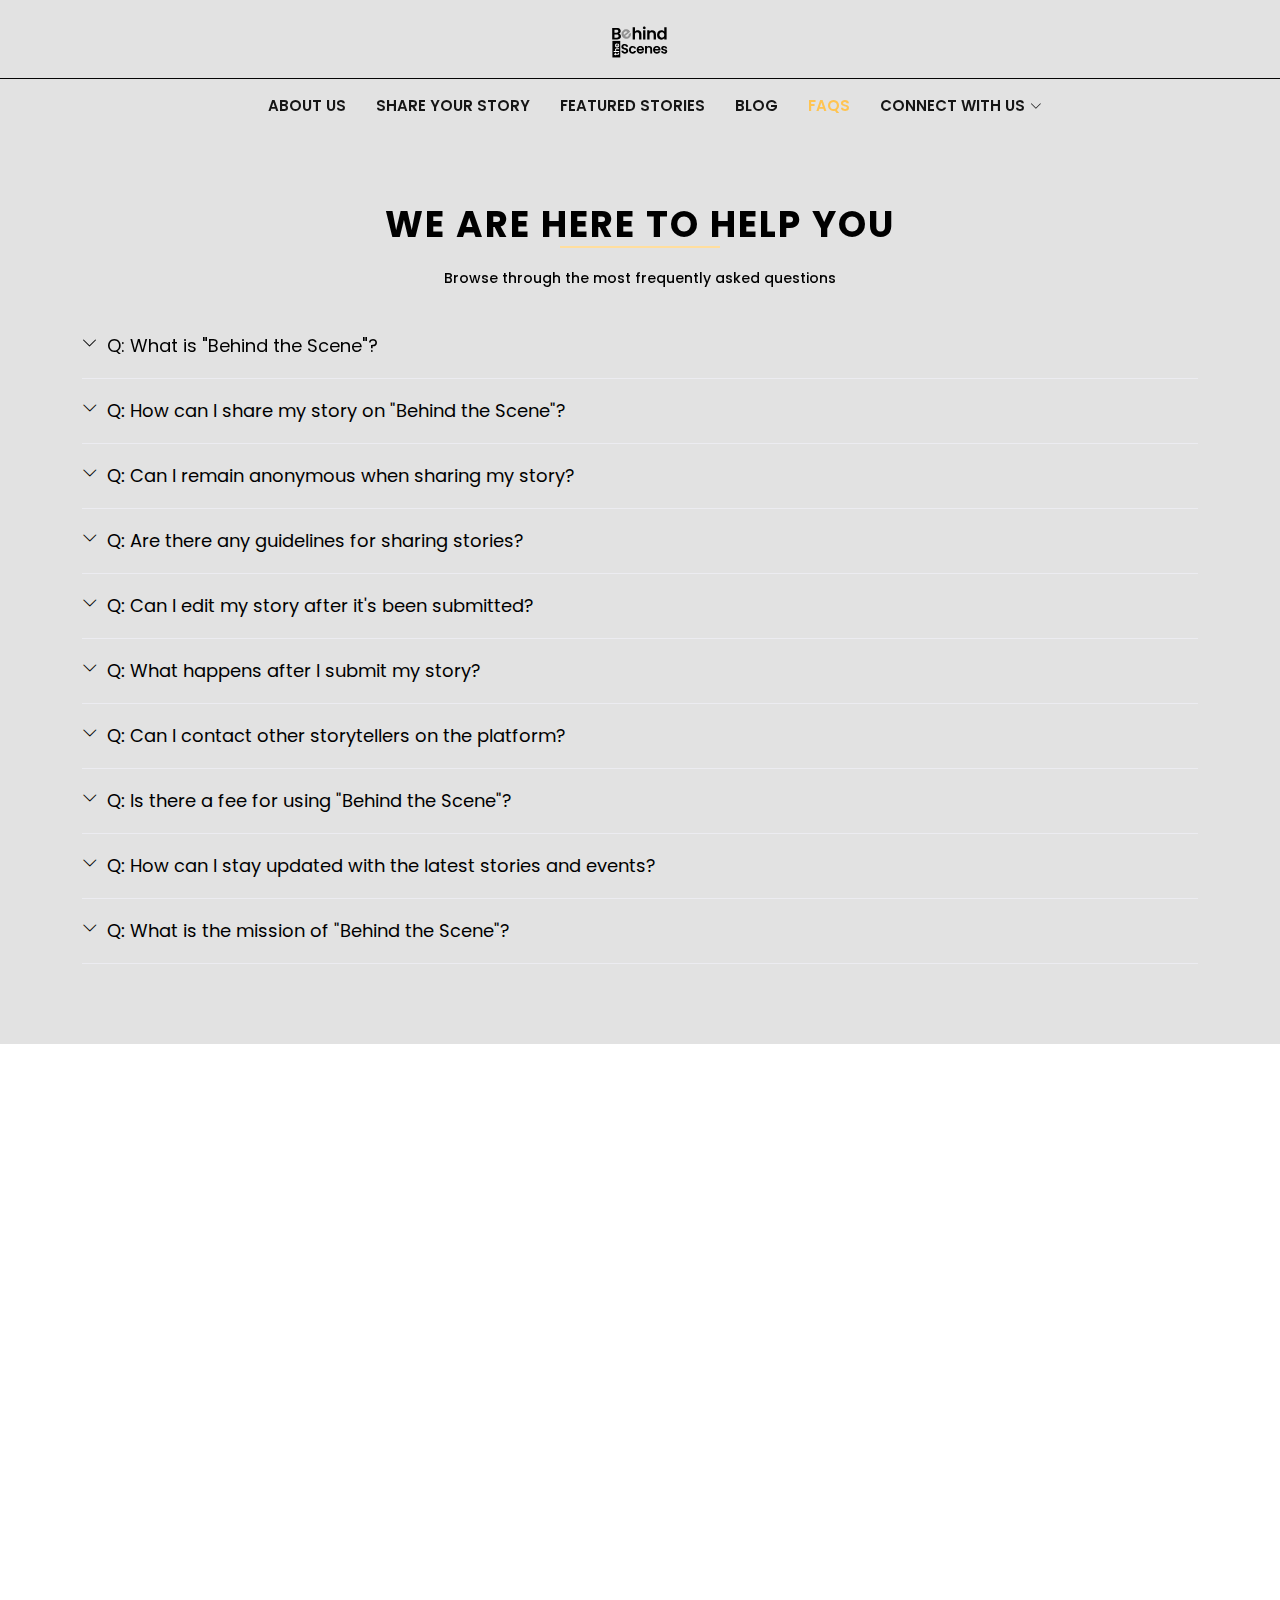
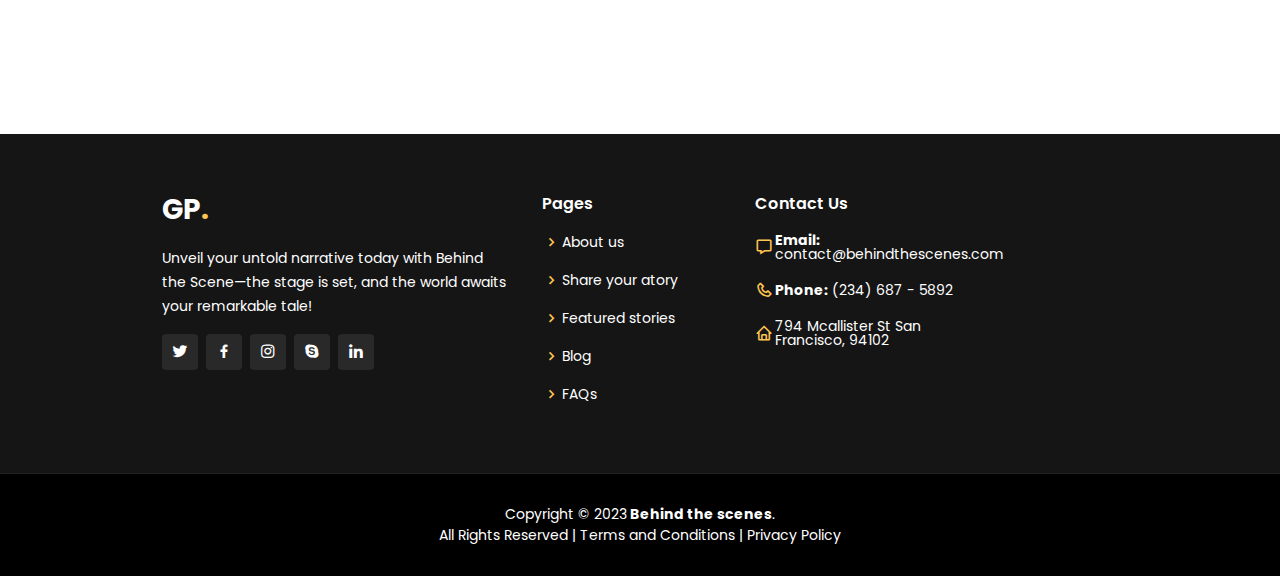
<file: public/FAQs.html>
<!DOCTYPE html>
<html lang="en">

<head>
  <meta charset="utf-8">
  <meta content="width=device-width, initial-scale=1.0" name="viewport">

  <title>Gp Bootstrap Template - Index</title>
  <meta content="" name="description">
  <meta content="" name="keywords">

  <!-- Favicons -->
  <link href="assets/img/Logo.png" rel="icon">
  <link href="assets/img/apple-touch-icon.png" rel="apple-touch-icon">

  <!-- Google Fonts -->
  <link href="https://fonts.googleapis.com/css?family=Open+Sans:300,300i,400,400i,600,600i,700,700i|Raleway:300,300i,400,400i,500,500i,600,600i,700,700i|Poppins:300,300i,400,400i,500,500i,600,600i,700,700i" rel="stylesheet">

  <link rel="stylesheet" href="https://fonts.googleapis.com/css2?family=Material+Symbols+Outlined:opsz,wght,FILL,GRAD@48,400,0,0" />

  <!-- Vendor CSS Files -->
  <link href="assets/vendor/aos/aos.css" rel="stylesheet">
  <link href="assets/vendor/bootstrap/css/bootstrap.min.css" rel="stylesheet">
  <link href="assets/vendor/bootstrap-icons/bootstrap-icons.css" rel="stylesheet">
  <link href="assets/vendor/boxicons/css/boxicons.min.css" rel="stylesheet">
  <link href="assets/vendor/glightbox/css/glightbox.min.css" rel="stylesheet">
  <link href="assets/vendor/remixicon/remixicon.css" rel="stylesheet">
  <link href="assets/vendor/swiper/swiper-bundle.min.css" rel="stylesheet">

  <!-- Template Main CSS File -->
  <link href="assets/css/main.css" rel="stylesheet">

  <!-- =======================================================
  * Template Name: Gp
  * Updated: Jul 27 2023 with Bootstrap v5.3.1
  * Template URL: https://bootstrapmade.com/gp-free-multipurpose-html-bootstrap-template/
  * Author: BootstrapMade.com
  * License: https://bootstrapmade.com/license/
  ======================================================== -->
</head>

<body>

  <!-- ======= Header ======= -->
  <header id="header" class="fixed-top head">
    <div class="logo me-auto me-lg-0 d-block  text-align-center"><a href="index.html"><img src="assets/svg/Logo (1).svg" alt="logo"></a></div>
    <nav id="navbar" class="navbar2 order-last order-lg-0">
      <ul>
        <li><a class="nav-link scrollto" href="about.html">ABOUT US</a></li>
        <li><a class="nav-link scrollto" href="story.html">SHARE YOUR STORY</a></li>
        <li><a class="nav-link scrollto" href="featured.html">FEATURED STORIES</a></li>
        <li><a class="nav-link scrollto" href="blog.html">BLOG</a></li>
        <li><a class="nav-link scrollto active" href="FAQs.html">FAQS</a></li>
        <li class="dropdown"><a href="#"><span>CONNECT WITH US</span> <i class="bi bi-chevron-down"></i></a>
          <ul>
            <li><a href=""><i class="bi bi-twitter"></i></a></li>
            <li><a href=""><i class="bi bi-facebook"></i></a></li>
            <li><a href=""><i class="bi bi-instagram"></i></a></li>
            <li><a href=""><i class="bi bi-linkedin"></i></a></li>
          </ul>
        </li>
      </ul>
      <i class="bi bi-list mobile-nav-toggle"></i>
    </nav><!-- .navbar -->
  </header><!-- End Header -->


  <main id="main">

      <!-- ======= F.A.Q Section ======= -->
      <section id="faq" class="faq">
        <div class="container">
  
          <div class="section-title" data-aos="zoom-out">
            <h2>We are here to help you</h2>
            <p>Browse through the most frequently asked questions</p>
          </div>
  
          <ul class="faq-list">
            <li>
              <div data-bs-toggle="collapse" href="#faq12" class="collapsed question">Q: What is "Behind the Scene"? <i class="bi bi-chevron-down icon-show"></i><i class="bi bi-chevron-up icon-close"></i></div>
              <div id="faq12" class="collapse" data-bs-parent=".faq-list">
                <p>
                  A: "Behind the Scene" is a platform dedicated to celebrating and sharing personal stories of triumph, resilience, and personal growth. It's a community where individuals can unveil their unique journeys and inspire others.
                </p>
              </div>
            </li>

            <li>
              <div data-bs-toggle="collapse" href="#faq3" class="collapsed question">Q: How can I share my story on "Behind the Scene"? <i class="bi bi-chevron-down icon-show"></i><i class="bi bi-chevron-up icon-close"></i></div>
              <div id="faq3" class="collapse" data-bs-parent=".faq-list">
                <p>
                  A: Sharing your story is easy! Visit our 'Share Your Story' page and follow the step-by-step submission process. You'll have the option to include text, images, and even multimedia elements to enhance your narrative.
                </p>
              </div>
            </li>
  
            <li>
              <div data-bs-toggle="collapse" href="#faq4" class="collapsed question">Q: Can I remain anonymous when sharing my story? <i class="bi bi-chevron-down icon-show"></i><i class="bi bi-chevron-up icon-close"></i></div>
              <div id="faq4" class="collapse" data-bs-parent=".faq-list">
                <p>
                  A: Absolutely. We respect your privacy. You can choose to share your story anonymously if you prefer not to reveal your identity.
                </p>
              </div>
            </li>
  
            <li>
              <div data-bs-toggle="collapse" href="#faq5" class="collapsed question">Q: Are there any guidelines for sharing stories? <i class="bi bi-chevron-down icon-show"></i><i class="bi bi-chevron-up icon-close"></i></div>
              <div id="faq5" class="collapse" data-bs-parent=".faq-list">
                <p>
                  A: Yes, we have some guidelines to ensure a positive and supportive environment. We ask that stories be respectful, authentic, and focused on inspiring and uplifting others. Please review our submission guidelines for more details.
                </p>
              </div>
            </li>
  
            <li>
              <div data-bs-toggle="collapse" href="#faq6" class="collapsed question">Q: Can I edit my story after it's been submitted? <i class="bi bi-chevron-down icon-show"></i><i class="bi bi-chevron-up icon-close"></i></div>
              <div id="faq6" class="collapse" data-bs-parent=".faq-list">
                <p>
                  A: 
                </p>
              </div>
            </li>

            <li>
              <div data-bs-toggle="collapse" href="#faq7" class="collapsed question">Q: What happens after I submit my story? <i class="bi bi-chevron-down icon-show"></i><i class="bi bi-chevron-up icon-close"></i></div>
              <div id="faq7" class="collapse" data-bs-parent=".faq-list">
                <p>
                  A: 
                </p>
              </div>
            </li>

            <li>
              <div data-bs-toggle="collapse" href="#faq8" class="collapsed question">Q: Can I contact other storytellers on the platform? <i class="bi bi-chevron-down icon-show"></i><i class="bi bi-chevron-up icon-close"></i></div>
              <div id="faq8" class="collapse" data-bs-parent=".faq-list">
                <p>
                  A: 
                </p>
              </div>
            </li>

            <li>
              <div data-bs-toggle="collapse" href="#faq9" class="collapsed question">Q: Is there a fee for using "Behind the Scene"?<i class="bi bi-chevron-down icon-show"></i><i class="bi bi-chevron-up icon-close"></i></div>
              <div id="faq9" class="collapse" data-bs-parent=".faq-list">
                <p>
                  A: 
                </p>
              </div>
            </li>

            <li>
              <div data-bs-toggle="collapse" href="#faq10" class="collapsed question">Q: How can I stay updated with the latest stories and events? <i class="bi bi-chevron-down icon-show"></i><i class="bi bi-chevron-up icon-close"></i></div>
              <div id="faq10" class="collapse" data-bs-parent=".faq-list">
                <p>
                  A:
                </p>
              </div>
            </li>

            <li>
              <div data-bs-toggle="collapse" href="#faq11" class="collapsed question">Q: What is the mission of "Behind the Scene"? <i class="bi bi-chevron-down icon-show"></i><i class="bi bi-chevron-up icon-close"></i></div>
              <div id="faq11" class="collapse" data-bs-parent=".faq-list">
                <p>
                  A: 
                </p>
              </div>
            </li>
  
          </ul>
  
        </div>
      </section><!-- End F.A.Q Section -->

       <!-- ======= Cta Section ======= -->
    <section id="cta" class="cta">
      <div class="container" data-aos="zoom-in">

        <div class="text-center">
          <p>
            If you have any more questions or need further assistance, please feel free to contact us directly, and we'll be happy to help.
          </p>
          <h3>Together, We Illuminate the Path</h3>
          <p style="border-bottom;: 1px dotted #eee"> Your story has the potential to create a ripple effect of positive change. When you share your experiences, you help others find the strength to navigate their own challenges and embrace their personal growth. Join us in building a community where every story is valued, celebrated, and cherished.</p>
        </div>
        <div class="text-center">
          <h3 style=" font-size: 24px !important;">Ready to share your story? </h3>
          <p>  Begin your journey of empowerment by submitting your narrative today.</p>
          <!-- <a class="cta-btn" href="#">Share your story <img src="assets/svg/Vector (1).svg" class="bounce"" alt=""></a> -->
          <a class="cta-btn" href="Mystory.html">This is my Story <img src="assets/svg/jam_write.svg" class="bounce"" alt=""></a>
        </div>

      </div>
    </section><!-- End Cta Section -->

  </main><!-- End #main -->

  <!-- ======= Footer ======= -->
  <footer id="footer">
    <div class="footer-top">
      <div class="container footer-container">
        <div class="row footer-row ">

          <div class="col-lg-3 col-md-6">
            <div class="footer-info">
              <h3>Gp<span>.</span></h3>
              <p>
                Unveil your untold narrative today with Behind the Scene—the stage is set, and the world awaits your remarkable tale!
              </p>
             
              <div class="social-links mt-3">
                <a href="#" class="twitter"><i class="bx bxl-twitter"></i></a>
                <a href="#" class="facebook"><i class="bx bxl-facebook"></i></a>
                <a href="#" class="instagram"><i class="bx bxl-instagram"></i></a>
                <a href="#" class="google-plus"><i class="bx bxl-skype"></i></a>
                <a href="#" class="linkedin"><i class="bx bxl-linkedin"></i></a>
              </div>
            </div>
          </div>

          <div class=" footer-row2">
            <div class="col-lg-2 col-md-6 footer-links">
              <h4>Pages</h4>
              <ul>
                <li><i class="bx bx-chevron-right"></i> <a href="#">About us</a></li>
                <li><i class="bx bx-chevron-right"></i> <a href="#">Share your atory</a></li>
                <li><i class="bx bx-chevron-right"></i> <a href="#">Featured stories</a></li>
                <li><i class="bx bx-chevron-right"></i> <a href="#">Blog</a></li>
                <li><i class="bx bx-chevron-right"></i> <a href="#">FAQs</a></li>
              </ul>
            </div>

            <div class="col-lg-3 col-md-6 footer-links footer-link2">
              <h4>Contact Us</h4>
              <ul>
                <li><i class="bx bx-message"></i> <a href="#"><strong>Email:</strong> contact@behindthescenes.com</a></li>
                <li><i class="bx bx-phone"></i> <a href="#"><strong>Phone:</strong> (234) 687 - 5892</a></li>
                <li><i class="bx bx-home"></i> <a href="#"> 794 Mcallister St
                  San Francisco, 94102 </a></li>
                
              </ul>
            </div>
          </div>
          

        </div>
      </div>
    </div>

    <div class="container">
      <div class="copyright">
         Copyright &copy; 2023<strong><span> Behind the scenes</span></strong>. <br> All Rights Reserved | Terms and Conditions | Privacy Policy
      </div>
    </div>
  </footer><!-- End Footer -->

  <div id="preloader"></div>
  <a href="#" class="back-to-top d-flex align-items-center justify-content-center"><i class="bi bi-arrow-up-short"></i></a>

  <!-- Vendor JS Files -->
  <script src="assets/vendor/purecounter/purecounter_vanilla.js"></script>
  <script src="assets/vendor/aos/aos.js"></script>
  <script src="assets/vendor/bootstrap/js/bootstrap.bundle.min.js"></script>
  <script src="assets/vendor/glightbox/js/glightbox.min.js"></script>
  <script src="assets/vendor/isotope-layout/isotope.pkgd.min.js"></script>
  <script src="assets/vendor/swiper/swiper-bundle.min.js"></script>
  <script src="assets/vendor/php-email-form/validate.js"></script>

  <!-- Template Main JS File -->
  <script src="assets/js/main.js"></script>

</body>

</html>
</file>
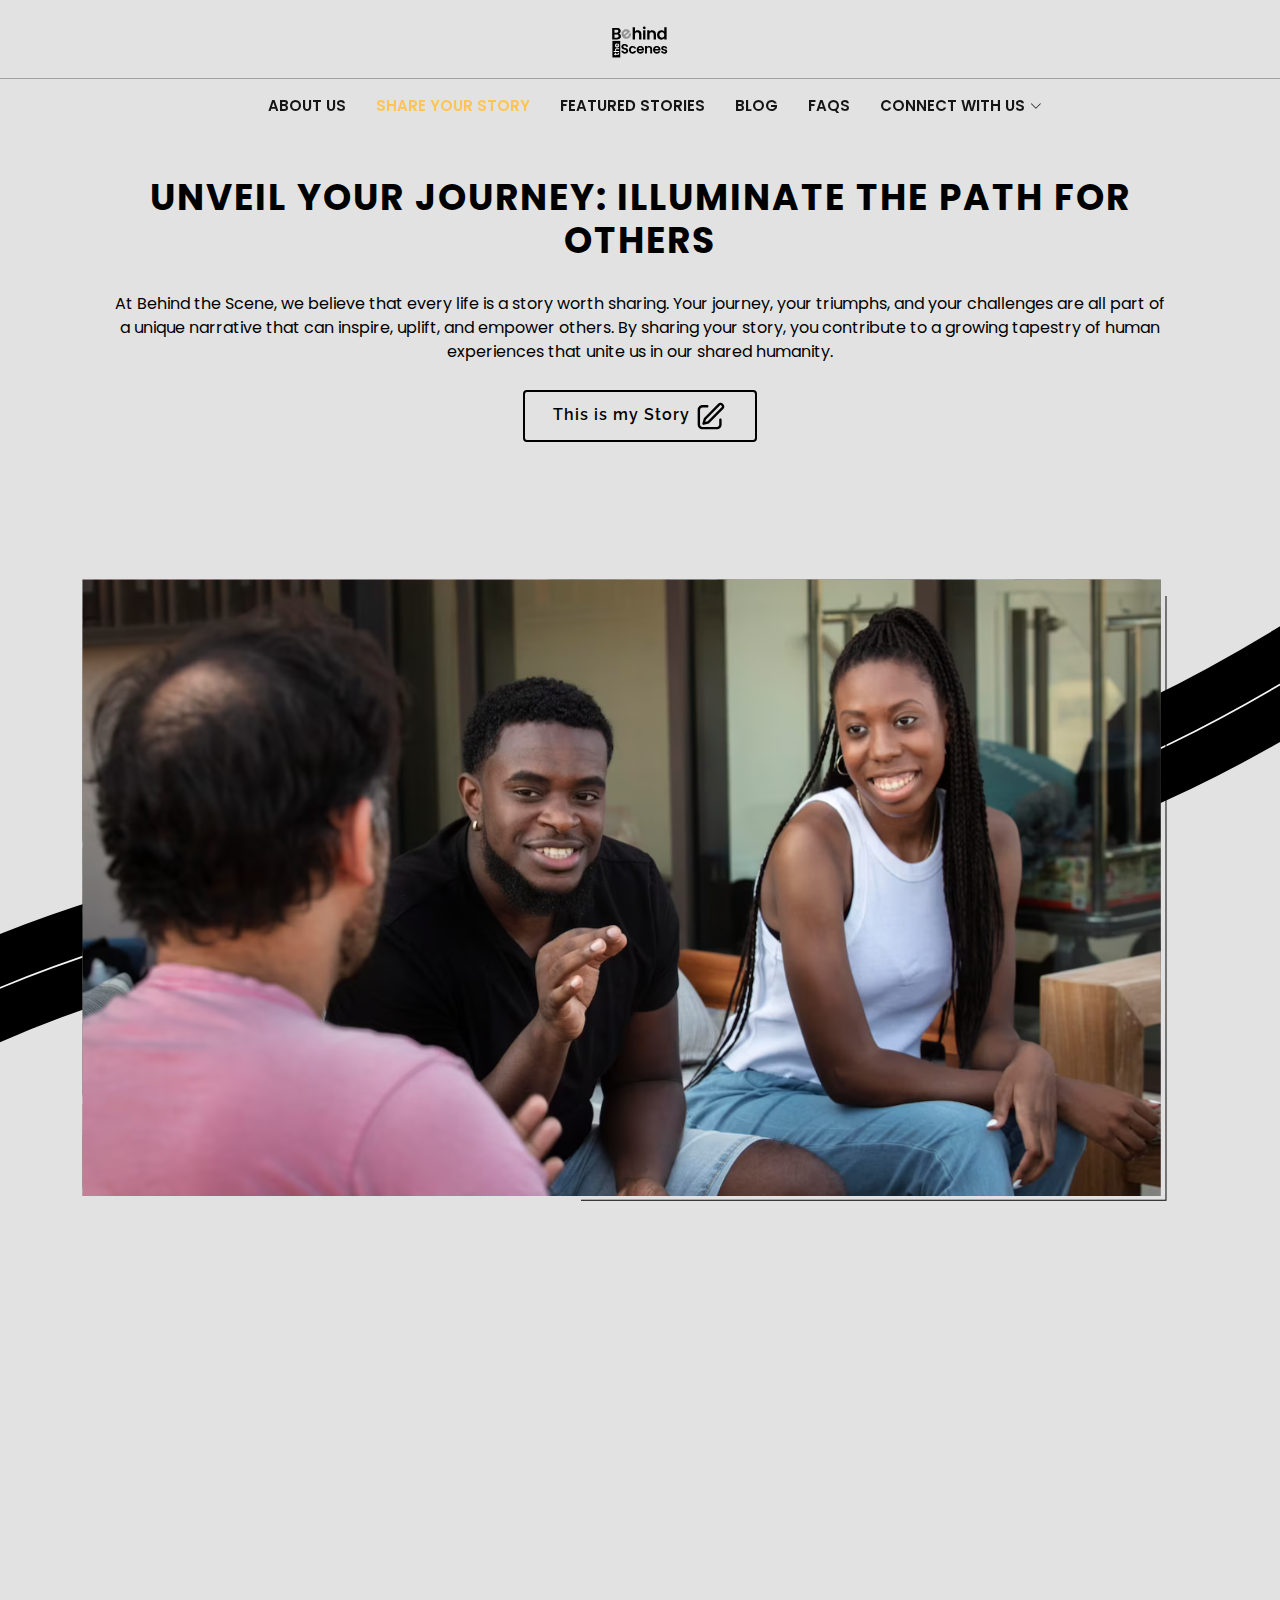
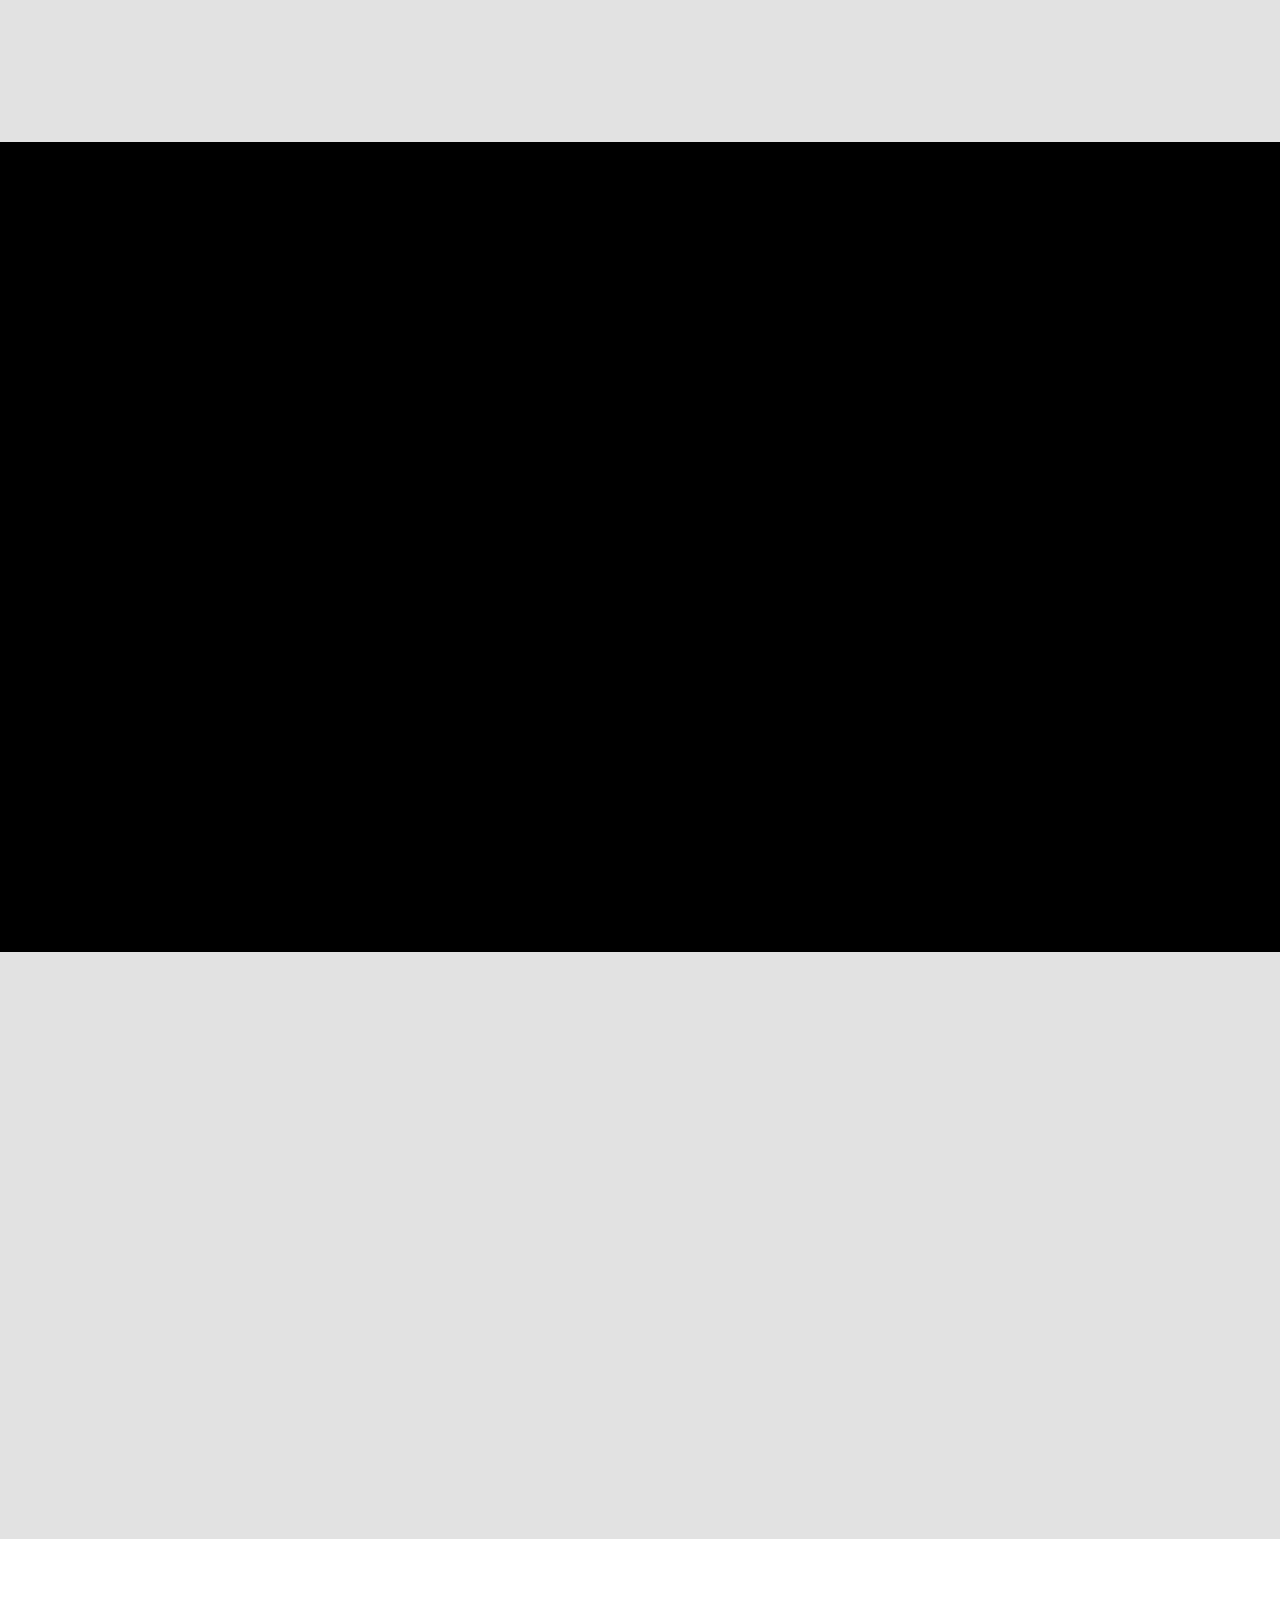
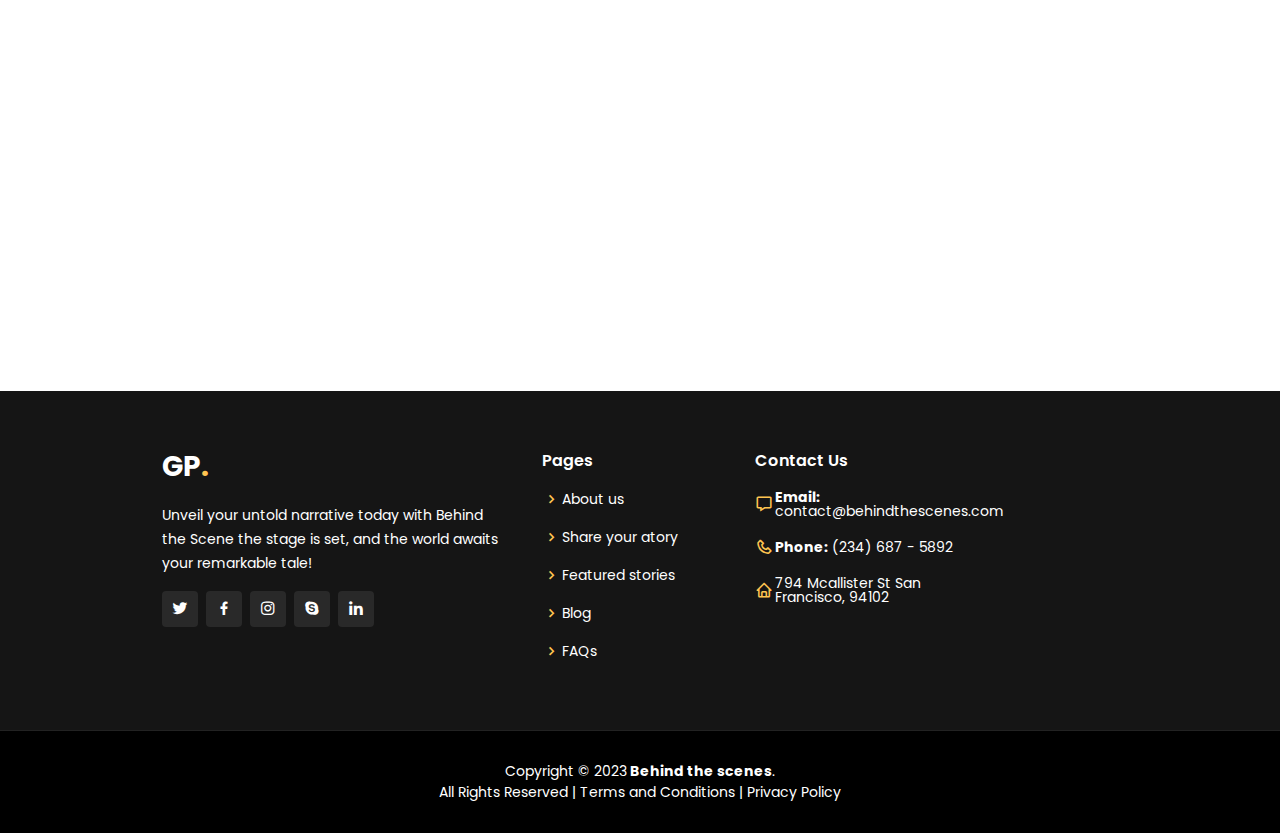
<file: public/story.html>
<!DOCTYPE html>
<html lang="en">

<head>
  <meta charset="utf-8">
  <meta content="width=device-width, initial-scale=1.0" name="viewport">

  <title>Gp Bootstrap Template - Index</title>
  <meta content="" name="description">
  <meta content="" name="keywords">

  <!-- Favicons -->
  <link href="assets/img/Logo.png" rel="icon">
  <link href="assets/img/apple-touch-icon.png" rel="apple-touch-icon">

  <!-- Google Fonts -->
  <link href="https://fonts.googleapis.com/css?family=Open+Sans:300,300i,400,400i,600,600i,700,700i|Raleway:300,300i,400,400i,500,500i,600,600i,700,700i|Poppins:300,300i,400,400i,500,500i,600,600i,700,700i" rel="stylesheet">

  <link rel="stylesheet" href="https://fonts.googleapis.com/css2?family=Material+Symbols+Outlined:opsz,wght,FILL,GRAD@48,400,0,0" />

  <!-- Vendor CSS Files -->
  <link href="assets/vendor/aos/aos.css" rel="stylesheet">
  <link href="assets/vendor/bootstrap/css/bootstrap.min.css" rel="stylesheet">
  <link href="assets/vendor/bootstrap-icons/bootstrap-icons.css" rel="stylesheet">
  <link href="assets/vendor/boxicons/css/boxicons.min.css" rel="stylesheet">
  <link href="assets/vendor/glightbox/css/glightbox.min.css" rel="stylesheet">
  <link href="assets/vendor/remixicon/remixicon.css" rel="stylesheet">
  <link href="assets/vendor/swiper/swiper-bundle.min.css" rel="stylesheet">

  <!-- Template Main CSS File -->
  <link href="assets/css/main2.css" rel="stylesheet">

  <!-- =======================================================
  * Template Name: Gp
  * Updated: Jul 27 2023 with Bootstrap v5.3.1
  * Template URL: https://bootstrapmade.com/gp-free-multipurpose-html-bootstrap-template/
  * Author: BootstrapMade.com
  * License: https://bootstrapmade.com/license/
  ======================================================== -->
</head>

<body>

  <!-- ======= Header ======= -->
  <header id="header" class="fixed-top head">
    <div class="logo me-auto me-lg-0 d-block  text-align-center"><a href="index.html"><img src="assets/svg/Logo (1).svg" alt="logo"></a></div>
    <nav id="navbar" class="navbar2 order-last order-lg-0">
      <ul>
        <li><a class="nav-link scrollto" href="about.html">ABOUT US</a></li>
        <li><a class="nav-link scrollto active" href="story.html">SHARE YOUR STORY</a></li>
        <li><a class="nav-link scrollto" href="featured.html">FEATURED STORIES</a></li>
        <li><a class="nav-link scrollto" href="blog.html">BLOG</a></li>
        <li><a class="nav-link scrollto" href="FAQs.html">FAQS</a></li>
        <li class="dropdown"><a href="#"><span>CONNECT WITH US</span> <i class="bi bi-chevron-down"></i></a>
          <ul>
            <li><a href=""><i class="bi bi-twitter"></i></a></li>
            <li><a href=""><i class="bi bi-facebook"></i></a></li>
            <li><a href=""><i class="bi bi-instagram"></i></a></li>
            <li><a href=""><i class="bi bi-linkedin"></i></a></li>
          </ul>
        </li>
      </ul>
      <i class="bi bi-list mobile-nav-toggle"></i>
    </nav><!-- .navbar -->
  </header><!-- End Header -->


  <main id="main">

    <!-- ======= About Section ======= -->
    <section id="about " class="about section2">
      <div class="container" data-aos="fade-up">
        
        <div class="col-lg-6 pt-4 pt-lg-0 order-2 order-lg-1 content center-story center2" data-aos="fade-right" data-aos-delay="100">
          <div class="section-title title-about ">
            <h2>Unveil Your Journey: Illuminate the Path for Others</h2>
          </div>
          <p>
            At Behind the Scene, we believe that every life is a story worth sharing. Your journey, your triumphs, and your challenges are all part of a unique narrative that can inspire, uplift, and empower others. By sharing your story, you contribute to a growing tapestry of human experiences that unite us in our shared humanity.
          </p>
          <a class="cta-btn" href="Mystory.html">This is my Story <img src="assets/svg/jam_write.svg" class="bounce"" alt=""></a>
        </div>
        

        

      </div>
    </section><!-- End About Section -->

    <!-- ======= Services Section ======= -->
    <section id="services" class="services story2">
      <div class="container frame17" data-aos="fade-up">

        <img src="assets/svg/Frame 17 (2).svg"  class="img-fluid"  alt="">
      </div>
    </section><!-- End Services Section -->


    <!-- ======= Services Section ======= -->
    <section id="services" class="services section2">
        <div class="container frame17 " data-aos="fade-up">
  
          <div class="section-title">
            <h2>Why Share Your Story?</h2>
            <p>
              Your story is a source of strength and courage. By sharing your journey, you:
            </p>
          </div>
  
          <div class="row service-align">
            <div class="col-lg-4 col-md-6 d-flex service-align2  align-items-stretch" data-aos="zoom-in" data-aos-delay="100">
              <div class="icon-box">
               <p>Provide hope and inspiration to others who may be facing similar challenges.</p>
              </div>
            </div>
  
            <div class="col-lg-4 col-md-6 d-flex service-align2  align-items-stretch mt-4 mt-md-0" data-aos="zoom-in" data-aos-delay="200">
              <div class="icon-box">
               <p>Create connections and foster empathy within a supportive community.</p>
              </div>
            </div>
  
            <div class="col-lg-4 col-md-6 d-flex service-align2  align-items-stretch" data-aos="zoom-in" data-aos-delay="100">
              <div class="icon-box">
               <p>Break down stigmas and encourage open conversations about important topics.</p>
              </div>
            </div>
  
            <div class="col-lg-4 col-md-6 d-flex service-align2  align-items-stretch" data-aos="zoom-in" data-aos-delay="100">
              <div class="icon-box">
               <p>Celebrate your personal growth and resilience, honoring the path you've traveled.</p>
              </div>
            </div>
  
            <div class="col-lg-4 col-md-6 d-flex service-align2
             align-items-stretch mt-4 mt-lg-0" data-aos="zoom-in" data-aos-delay="300">
              <div class="icon-box">
               <p>Leave a lasting impact, leaving a legacy of authenticity and empowerment.</p>
              </div>
            </div>
          </div>
        </div>
    </section><!-- End Services Section -->


       <!-- ======= Team Section ======= -->
       <section id="team" class="team">
        <div class="container" data-aos="fade-up">
  
          <div class="section-title ">
            <h2 style="display:inline-grid;
            justify-items: center; align-items: center;"> How to share your story<span style="color: #fff; font-size: 14px; font-weight: 100">Sharing your story with Behind the Scene is a simple and meaningful process:</span></h2>
          </div>
  
          <div class='team'>
            <div class='progress_inner'>
              <div class='progress_inner__step'>
                <label for='step-1'>STEP 1</label>
              </div>
              <div class='progress_inner__step'>
                <label for='step-2'>STEP 2</label>
              </div>
              <div class='progress_inner__step'>
                <label for='step-3'>STEP 3</label>
              </div>
              <div class='progress_inner__step'>
                <label for='step-4'>STEP 4</label>
              </div>
            
              <input checked='checked' id='step-1' name='step' type='radio'>
              <input id='step-2' name='step' type='radio'>
              <input id='step-3' name='step' type='radio'>
              <input id='step-4' name='step' type='radio'>
              <input id='step-5' name='step' type='radio'>
              <div class='progress_inner__bar'></div>
              <div class='progress_inner__bar--set'></div>
              <div class='progress_inner__tabs'>
                <div class='tab tab-0'>
                  <div class="inner">
                    <div class="inner-text">
                      <h1>Choose Your Focus</h1>
                      <p>
                        Reflect on a particular experience, challenge, or transformation that you'd like to share. It could be a moment of triumph, a lesson learned, or a journey of personal growth.
                      </p>
                    </div>
                    <img src="assets/svg/this is my story 1.svg" class="img-fluid" alt="">
                  </div>
                 
                </div>
                <div class='tab tab-1'>
                  <div class="inner">
                    <div class="inner-text">
                      <h1>Craft Your Narrative</h1>
                      <p>
                        Write your story with authenticity and vulnerability. Be honest about your feelings, thoughts, and the impact the experience had on your life.
                      </p>
                    </div>
                    <img src="assets/svg/this is my story 2.svg" class="img-fluid" alt="">
                  </div>
                </div>
                <div class='tab tab-2'>
                  <div class="inner">
                    <div class="inner-text">
                      <h1>Submit Your Story</h1>
                      <p>
                        Use our user-friendly submission form to share your story. You can include text, images, or even multimedia elements to enhance your narrative.
                      </p>
                    </div>
                    <img src="assets/svg/this is my story 3.svg" class="img-fluid" alt="">
                  </div>
                </div>
         
                <div class='tab tab-4'>
                  <div class="inner">
                    <div class="inner-text">
                      <h1>Review and Approval</h1>
                      <p>
                        Our team reviews each submission to ensure it aligns with our community guidelines. Once approved, your story will be featured on our platform.
                      </p>
                    </div>
                    <img src="assets/svg/this is my story 4.svg" class="img-fluid" alt="">
                  </div>
                </div>
              </div>
             
            </div>
          </div>
          
  
        </div>
      </section><!-- End Team Section -->

    <!-- ======= Services Section new section ======= -->
    <section id="services" class="services ">
              <div class="container frame17 frame1" data-aos="fade-up">
        
                <div class="section-title">
                  <h2>Guidelines for Sharing</h2>
                </div>
        
                <div class="row service-align">
                  <div class="col-lg-4 col-md-6 d-flex service-align2 new align-items-stretch" data-aos="zoom-in" data-aos-delay="100">
                    <div class="icon-box">
                     <h2>Be Respectful</h2>
                     <p>Respect the privacy and feelings of others mentioned in your story.</p>
                    </div>
                  </div>
        
                  <div class="col-lg-4 col-md-6 d-flex service-align2 new align-items-stretch mt-4 mt-md-0" data-aos="zoom-in" data-aos-delay="200">
                    <div class="icon-box">
                     <h2>Authenticity 
                      Matters</h2>
                     <p>Share from the heart and be true to your experiences.</p>
                    </div>
                  </div>
        
                  <div class="col-lg-4 col-md-6 d-flex service-align2 new align-items-stretch" data-aos="zoom-in" data-aos-delay="100">
                    <div class="icon-box">
                     <h2>Inspire 
                      and Uplift</h2>
                     <p>Focus on the positive aspects of your journey, even if it involved challenges.</p>
                    </div>
                  </div>
        
                  <div class="col-lg-4 col-md-6 d-flex service-align2 new align-items-stretch" data-aos="zoom-in" data-aos-delay="100">
                    <div class="icon-box">
                     <h2>Provide Context</h2>
                     <p>Help readers understand the background and significance of your narrative.</p>
                    </div>
                  </div>
        
                </div>
              </div>
    </section><!-- End Services Section -->
            
    <!-- ======= Cta Section ======= -->
    <section id="cta" class="cta">
      <div class="container" data-aos="zoom-in">

        <div class="text-center">
          <h3>Together, We Illuminate the Path</h3>
          <p style="border-bottom;: 1px dotted #eee"> Your story has the potential to create a ripple effect of positive change. When you share your experiences, you help others find the strength to navigate their own challenges and embrace their personal growth. Join us in building a community where every story is valued, celebrated, and cherished.</p>
        </div>
        <div class="text-center">
          <h3 style=" font-size: 24px !important;">Ready to share your story? </h3>
          <p>  Begin your journey of empowerment by submitting your narrative today.</p>
          <!-- <a class="cta-btn" href="#">Share your story <img src="assets/svg/Vector (1).svg" class="bounce"" alt=""></a> -->
          <a class="cta-btn" href="Mystory.html">This is my Story <img src="assets/svg/jam_write.svg" class="bounce"" alt=""></a>
        </div>

      </div>
    </section><!-- End Cta Section -->


  </main><!-- End #main -->

  <!-- ======= Footer ======= -->
  <footer id="footer">
    <div class="footer-top">
      <div class="container footer-container">
        <div class="row footer-row ">

          <div class="col-lg-3 col-md-6">
            <div class="footer-info">
              <h3>Gp<span>.</span></h3>
              <p>
                Unveil your untold narrative today with Behind the Scene the stage is set, and the world awaits your remarkable tale!
              </p>
             
              <div class="social-links mt-3">
                <a href="#" class="twitter"><i class="bx bxl-twitter"></i></a>
                <a href="#" class="facebook"><i class="bx bxl-facebook"></i></a>
                <a href="#" class="instagram"><i class="bx bxl-instagram"></i></a>
                <a href="#" class="google-plus"><i class="bx bxl-skype"></i></a>
                <a href="#" class="linkedin"><i class="bx bxl-linkedin"></i></a>
              </div>
            </div>
          </div>

          <div class=" footer-row2">
            <div class="col-lg-2 col-md-6 footer-links">
              <h4>Pages</h4>
              <ul>
                <li><i class="bx bx-chevron-right"></i> <a href="#">About us</a></li>
                <li><i class="bx bx-chevron-right"></i> <a href="#">Share your atory</a></li>
                <li><i class="bx bx-chevron-right"></i> <a href="#">Featured stories</a></li>
                <li><i class="bx bx-chevron-right"></i> <a href="#">Blog</a></li>
                <li><i class="bx bx-chevron-right"></i> <a href="#">FAQs</a></li>
              </ul>
            </div>

            <div class="col-lg-3 col-md-6 footer-links footer-link2">
              <h4>Contact Us</h4>
              <ul>
                <li><i class="bx bx-message"></i> <a href="#"><strong>Email:</strong> contact@behindthescenes.com</a></li>
                <li><i class="bx bx-phone"></i> <a href="#"><strong>Phone:</strong> (234) 687 - 5892</a></li>
                <li><i class="bx bx-home"></i> <a href="#"> 794 Mcallister St
                  San Francisco, 94102 </a></li>
                
              </ul>
            </div>
          </div>
          

        </div>
      </div>
    </div>

    <div class="container">
      <div class="copyright">
         Copyright &copy; 2023<strong><span> Behind the scenes</span></strong>. <br> All Rights Reserved | Terms and Conditions | Privacy Policy
      </div>
    </div>
  </footer><!-- End Footer -->

  <div id="preloader"></div>
  <a href="#" class="back-to-top d-flex align-items-center justify-content-center"><i class="bi bi-arrow-up-short"></i></a>

  <!-- Vendor JS Files -->
  <script src="assets/vendor/purecounter/purecounter_vanilla.js"></script>
  <script src="assets/vendor/aos/aos.js"></script>
  <script src="assets/vendor/bootstrap/js/bootstrap.bundle.min.js"></script>
  <script src="assets/vendor/glightbox/js/glightbox.min.js"></script>
  <script src="assets/vendor/isotope-layout/isotope.pkgd.min.js"></script>
  <script src="assets/vendor/swiper/swiper-bundle.min.js"></script>
  <script src="assets/vendor/php-email-form/validate.js"></script>

  <!-- Template Main JS File -->
  <script src="assets/js/main.js"></script>

</body>

</html>
</file>
<file: public/assets/css/style.css>
/**
* Template Name: Gp
* Updated: Jul 27 2023 with Bootstrap v5.3.1
* Template URL: https://bootstrapmade.com/gp-free-multipurpose-html-bootstrap-template/
* Author: BootstrapMade.com
* License: https://bootstrapmade.com/license/
*/

/*--------------------------------------------------------------
# General
--------------------------------------------------------------*/
body {
  font-family: "Poppins", sans-serif;
  color: #444444;
}

a {
  color: #ffc451;
  text-decoration: none;
}

a:hover {
  color: #ffd584;
  text-decoration: none;
}

h1,
h2,
h3,
h4,
h5,
h6 {
  font-family: "Poppins", sans-serif;
  
}

/*--------------------------------------------------------------
# Back to top button
--------------------------------------------------------------*/
.back-to-top {
  position: fixed;
  visibility: hidden;
  opacity: 0;
  right: 15px;
  bottom: 15px;
  z-index: 996;
  background: #ffc451;
  width: 40px;
  height: 40px;
  border-radius: 4px;
  transition: all 0.4s;
}

.back-to-top i {
  font-size: 28px;
  color: #151515;
  line-height: 0;
}

.back-to-top:hover {
  background: #151515;
}

.back-to-top:hover i {
  color: #ffc451;
}

.back-to-top.active {
  visibility: visible;
  opacity: 1;
}

/*--------------------------------------------------------------
# Preloader
--------------------------------------------------------------*/
#preloader {
  position: fixed;
  top: 0;
  left: 0;
  right: 0;
  bottom: 0;
  z-index: 9999;
  overflow: hidden;
  background: #151515;
}

#preloader:before {
  content: "";
  position: fixed;
  top: calc(50% - 0px);
  left: calc(50% - 30px);
  border: 6px solid #ffc451;
  border-top-color: #151515;
  border-bottom-color: #151515;
  border-radius: 50%;
  width: 60px;
  height: 60px;
  animation: animate-preloader 1s linear infinite;
}

@keyframes animate-preloader {
  0% {
    transform: rotate(0deg);
  }

  100% {
    transform: rotate(360deg);
  }
}

/*--------------------------------------------------------------
# Disable aos animation delay on mobile devices
--------------------------------------------------------------*/
@media screen and (max-width: 768px) {
  [data-aos-delay] {
    transition-delay: 0 !important;
  }
}

/*--------------------------------------------------------------
# Header
--------------------------------------------------------------*/
#header {
  transition: all 0.5s;
  z-index: 997;
  padding: 20px 0 15px 0;
}
.head{
  position: sticky;
  background-color: rgba(244, 244, 244, 1);
}

#header.header-scrolled,
#header.header-inner-pages {
  background: rgba(0, 0, 0, 0.8);
}


#header .logo {
  border-bottom: 1px ridge rgba(148, 148, 148, 1);
   padding-bottom: 18px;
   margin-bottom: 6px;
}

#header .logo a {
  color: #fff;
}

#header .logo a span {
  color: #ffc451;
}

#header .logo img {
  max-height: 40px;
  margin-left: auto;
  margin-right: auto;
  width: 100%;
}

/*--------------------------------------------------------------
#  Get Startet Button
--------------------------------------------------------------*/
.get-started-btn {
  color: #fff;
  border-radius: 4px;
  padding: 10px 50px 10px 50px;
  white-space: nowrap;
  transition: 0.3s;
  font-size: 14px;
  display: inline-block;
  border: 2px solid #fff;
  letter-spacing: 0.6em; 
}

.get-started-btn:hover {
  background: #ffbb38;
  color: #fff;
}

.bounce {
  -webkit-animation: bounce 2s infinite;
  -moz-animation: bounce 2s infinite;
  -ms-animation: bounce 2s infinite;
  animation: bounce 2s infinite;
}

@-webkit-keyframes bounce {
  0%, 20%, 50%, 80%, 100% {
    -webkit-transform: translateY(0);
    -moz-transform: translateY(0);
    -ms-transform: translateY(0);
    transform: translateY(0);
  }
  40% {
    -webkit-transform: translateY(-20px);
    -moz-transform: translateY(-20px);
    -ms-transform: translateY(-20px);
    transform: translateY(-20px);
  }
  60% {
    -webkit-transform: translateY(-10px);
    -moz-transform: translateY(-10px);
    -ms-transform: translateY(-10px);
    transform: translateY(-10px);
  }
}
@-moz-keyframes bounce {
  0%, 20%, 50%, 80%, 100% {
    -webkit-transform: translateY(0);
    -moz-transform: translateY(0);
    -ms-transform: translateY(0);
    transform: translateY(0);
  }
  40% {
    -webkit-transform: translateY(-20px);
    -moz-transform: translateY(-20px);
    -ms-transform: translateY(-20px);
    transform: translateY(-20px);
  }
  60% {
    -webkit-transform: translateY(-10px);
    -moz-transform: translateY(-10px);
    -ms-transform: translateY(-10px);
    transform: translateY(-10px);
  }
}
@-ms-keyframes bounce {
  0%, 20%, 50%, 80%, 100% {
    -webkit-transform: translateY(0);
    -moz-transform: translateY(0);
    -ms-transform: translateY(0);
    transform: translateY(0);
  }
  40% {
    -webkit-transform: translateY(-20px);
    -moz-transform: translateY(-20px);
    -ms-transform: translateY(-20px);
    transform: translateY(-20px);
  }
  60% {
    -webkit-transform: translateY(-10px);
    -moz-transform: translateY(-10px);
    -ms-transform: translateY(-10px);
    transform: translateY(-10px);
  }
}
@keyframes bounce {
  0%, 20%, 50%, 80%, 100% {
    -webkit-transform: translateY(0);
    -moz-transform: translateY(0);
    -ms-transform: translateY(0);
    transform: translateY(0);
  }
  40% {
    -webkit-transform: translateY(-20px);
    -moz-transform: translateY(-20px);
    -ms-transform: translateY(-20px);
    transform: translateY(-20px);
  }
  60% {
    -webkit-transform: translateY(-10px);
    -moz-transform: translateY(-10px);
    -ms-transform: translateY(-10px);
    transform: translateY(-10px);
  }
}

@media (max-width: 992px) {
  .get-started-btn {
    padding: 7px 20px 8px 20px;
    margin-right: 15px;
  }
  .fixed-top {
    display: flex;
    top: 0px;
    right: 0px;
    left: 0px;
    padding: 20px  !important;
    border-bottom: 1px ridge #777777;
  }
  
  #header .logo {
    border-bottom: none;
    padding-bottom: 0px;
  }
}




/*--------------------------------------------------------------
# Navigation Menu
--------------------------------------------------------------*/
/**
* Desktop Navigation 
*/
#navbar{
  align-items: center;
  justify-content: center;
}
.navbar {
  padding: 0;
}

.navbar ul {
  margin: 0;
  padding: 0;
  display: flex;
  list-style: none;
  align-items: center;
}

.navbar li {
  position: relative;
}

.navbar a,
.navbar a:focus {
  display: flex;
  align-items: center;
  justify-content: space-between;
  padding: 10px 0 10px 30px;
  font-size: 15px;
  font-weight: 600;
  color: #fff;
  white-space: nowrap;
  transition: 0.3s;
}

.navbar a i,
.navbar a:focus i {
  font-size: 12px;
  line-height: 0;
  margin-left: 5px;
}

.navbar a:hover,
.navbar .active,
.navbar .active:focus,
.navbar li:hover>a {
  color: #ffc451;
}

.navbar .dropdown ul {
  display: block;
  position: absolute;
  left: 14px;
  top: calc(100% + 30px);
  margin: 0;
  padding: 10px 0;
  z-index: 99;
  opacity: 0;
  visibility: hidden;
  background: #fff;
  box-shadow: 0px 0px 30px rgba(127, 137, 161, 0.25);
  transition: 0.3s;
}

.navbar .dropdown ul li {
  min-width: 200px;
}

.navbar .dropdown ul a {
  padding: 10px 20px;
  font-size: 14px;
  text-transform: none;
  color: #151515;
  font-weight: 400;
}

.navbar .dropdown ul a i {
  font-size: 12px;
}

.navbar .dropdown ul a:hover,
.navbar .dropdown ul .active:hover,
.navbar .dropdown ul li:hover>a {
  background-color: #ffc451;
}

.navbar .dropdown:hover>ul {
  opacity: 1;
  top: 100%;
  visibility: visible;
}

.navbar .dropdown .dropdown ul {
  top: 0;
  left: calc(100% - 30px);
  visibility: hidden;
}

.navbar .dropdown .dropdown:hover>ul {
  opacity: 1;
  top: 0;
  left: 100%;
  visibility: visible;
}

@media (max-width: 1366px) {
  .navbar .dropdown .dropdown ul {
    left: -90%;
  }

  .navbar .dropdown .dropdown:hover>ul {
    left: -100%;
  }
}

/**
* Mobile Navigation 
*/
.mobile-nav-toggle {
  color: #fff;
  font-size: 28px;
  cursor: pointer;
  display: none;
  line-height: 0;
  transition: 0.5s;
}

@media (max-width: 991px) {
  .mobile-nav-toggle {
    display: block;
  }

  .navbar ul {
    display: none;
  }
}

.navbar-mobile {
  position: fixed;
  overflow: hidden;
  top: 0;
  right: 0;
  left: 0;
  bottom: 0;
  background: rgba(0, 0, 0, 0.9);
  transition: 0.3s;
  z-index: 999;
}

.navbar-mobile .mobile-nav-toggle {
  position: absolute;
  top: 15px;
  right: 15px;
}

.navbar-mobile ul {
  display: block;
  position: absolute;
  top: 55px;
  right: 15px;
  bottom: 15px;
  left: 15px;
  padding: 10px 0;
  background-color: #fff;
  overflow-y: auto;
  transition: 0.3s;
}

.navbar-mobile a,
.navbar-mobile a:focus {
  padding: 10px 20px;
  font-size: 15px;
  color: #fff;
}

.navbar-mobile a:hover,
.navbar-mobile .active,
.navbar-mobile li:hover>a {
  color: #fff;
  background-color: #ffc451;
}

.navbar-mobile .getstarted,
.navbar-mobile .getstarted:focus {
  margin: 15px;
}

.navbar-mobile .dropdown ul {
  position: static;
  display: none;
  margin: 10px 20px;
  padding: 10px 0;
  z-index: 99;
  opacity: 1;
  visibility: visible;
  background: #fff;
  box-shadow: 0px 0px 30px rgba(127, 137, 161, 0.25);
}

.navbar-mobile .dropdown ul li {
  min-width: 200px;
}

.navbar-mobile .dropdown ul a {
  padding: 10px 20px;
  color: #151515;
}

.navbar-mobile .dropdown ul a i {
  font-size: 12px;
}

.navbar-mobile .dropdown ul a:hover,
.navbar-mobile .dropdown ul .active:hover,
.navbar-mobile .dropdown ul li:hover>a {
  background-color: #ffc451;
}

.navbar-mobile .dropdown>.dropdown-active {
  display: block;
}

/*--------------------------------------------------------------
# Hero Section
--------------------------------------------------------------*/
#hero {
  width: 100%;
  height: 160vh;
  background: url("../img/dark-silhouette-standing-fog-walking-alone-outdoors-generated-by-ai\ 1\ \(1\).png") no-repeat center center fixed;
  background-size: cover;
  background-color: #151515;
  background-position: top;
  position: relative;
}

#hero:before {
  content: "";
  background: rgba(0, 0, 0, 0.6);
  position: absolute;
  bottom: 0;
  top: 0;
  left: 0;
  right: 0;
}

#hero .container {
  margin-top: 14%;
  position: relative;
  padding-top: 74px;
  text-align: center;
}
.hero_font{
  height: 200px;
}
#hero h1 {
  margin: 0;
  font-size: 56px;
  font-weight: 700;
  line-height: 64px;
  color: #fff;
  font-family: "Poppins", sans-serif;
  text-align: left; 

}

#hero h1 span {
  color: #ffc451;
}

#hero h2 {
  color: rgba(255, 255, 255, 0.9);
  margin: 10px 0 0 0;
  font-size: 24px;
}
@import url('https://fonts.googleapis.com/css2?family=Poppins:wght@200&display=swap');
#hero h4 {
  color: rgba(255, 255, 255, 1);
  margin: 10px 0 15px 0;
  font-size: 16px;
  font-weight: 100;
  line-height: 24px;
  font-family: 'Poppins', sans-serif;

}

#hero .icon-box {
  margin-top: 18px;
  transition: ease-in-out 0.3s;
  height: 100%;
  text-align: center;
}

#hero .icon-box i {
  font-size: 32px;
  line-height: 1;
  color: #ffc451;
}

#hero .icon-box h3 {
  font-weight: 100;
  margin: 10px 0 0 0;
  padding: 0;
  line-height: 1;
  font-size: 20px;
  line-height: 26px;
}

#hero .icon-box h3 a {
  color: #fff;
  transition: ease-in-out 0.3s;
}

#hero .icon-box h3 a:hover {
  color: #ffc451;
}

#hero .icon-box:hover {
  border-color: #ffc451;
}
.arrow a{
  color: #fff;
}

.center-con {
  display: flex;
  align-items: center;
  justify-content: center;
}

.center-con .round {
  position: relative;
  border-bottom: 1px solid #fff;
  width: 50px;
  height: 50px;
  border-radius: 100%;
}

.round span {
  z-index: 999;
  height: 1px;
  margin:1px;
  width: 13px;
  background: #fff;
  transition: 0.4s ease;
}

.round span:first-child {
  display: block;
  position: absolute;
  transform: rotate(45deg);
  left: 25%;
  bottom: 35%;
}

.round span:nth-child(2) {
  display: block;
  position: absolute;
  transform: rotate(-45deg);
  left: 45%;
  bottom: 35%;
}

.round span:nth-child(3) {
  display: block;
  position: absolute;
  transform: rotate(45deg);
  left: 25%;
  bottom: 54%;
}

.round span:nth-child(4) {
  display: block;
  position: absolute;
  transform: rotate(-45deg);
  left: 45%;
  bottom: 54%;
}

.round:hover span:nth-child(1) {
  transform: rotate(-135deg);
}

.round:hover span:nth-child(2) {
  transform: rotate(135deg);
}

.round:hover span:nth-child(3) {
  transform: rotate(225deg);
}

.round:hover span:nth-child(4) {
  transform: rotate(-225deg);
}
@media (min-width: 1024px) {
  #hero {
    background-attachment: scroll;
  }
}
@media (max-width: 1024px) {
  #hero {
    height: 110vh;
  }
  .navbar-mobile ul {
    background-color: rgba(0, 0, 0, 1);
    color: #fff;
  }
}

@media (max-width: 768px) {
  #hero {
    height: auto;
  }

  #hero h1 {
    font-size: 28px;
    line-height: 36px;
  }

  #hero h2 {
    font-size: 20px;
    line-height: 24px;
  }
}
@media (max-width: 500px){
  #hero {
    background-size: cover;
}
  .hero_font {
    height: 130px;
  }
  .mid-hero{
    text-align: start !important;
    margin-left: 0 !important;
  }
  .get-started-btn {
    padding: 7px 14px 8px 14px;
    letter-spacing: 0.4rem;
  }

}

/*--------------------------------------------------------------
# Sections General
--------------------------------------------------------------*/
section {
  padding: 60px 0;
  overflow: hidden;
}

.section-title {
  padding-bottom: 40px;
}

.section-title p {
  font-size: 14px;
  font-weight: 500;
  padding: 0;
  text-align: center;
  margin: 0 0 5px 0;
  color: #000;
  font-family: "Poppins", sans-serif;
}

.section-title h2 {
  text-transform: uppercase;
  margin-bottom: 20px;
  text-align: center;
  font-size: 36px;
  font-weight: 700;
  text-transform: uppercase;
  font-family: "Poppins", sans-serif;
  color: #000;
  letter-spacing: 2px;
}

.section-title h2::after {
  content: "";
  width: 160px;
  height: 2px;
  display: block;
  background: #ffde9e;
  margin: auto;
}
@media (max-width: 500px) {
  .section-title p {
    text-align: start;
  }
  
  /* .section-title h2 {
    text-align: start;
  } */
}


/*--------------------------------------------------------------
# About
--------------------------------------------------------------*/
.about{
  background-color: #000;
  background-image: url(../img/Vector.png);
  background-position: top;
  background-repeat: no-repeat;
  
}
.about-area{
  flex-direction: row-reverse;
    align-items: center;
}
.about .content p {
  color: #fff;
  font-family: "Poppins", sans-serif;
}

.order-1 img{
  float: right;
  height: 400px;
  padding: 0 20px 20px 0;
  
}

.about .content p:last-child {
  margin-bottom: 0;
}

@media (max-width: 992px) {
  .order-1 img{
    float: left;
    
  }
}
/*--------------------------------------------------------------
# Features
--------------------------------------------------------------*/
.features {
  padding-top: 40px;
}
.features-info{   
  align-items: center;
  flex-direction: row-reverse;
}
.features .icon-box {
  padding-left: 15px;
}

.features .icon-box h4 {
  font-size: 20px;
  font-weight: 700;
  color: #000;
  margin: 5px 0 10px 60px;
}

.features .icon-box i {
  font-size: 48px;
  float: left;
  color: #ffc451;
}

.features .icon-box p {
  font-size: 15px;
  color: #000;
  margin-left: 60px;
}

.features .image {
  background-position: center center;
  background-repeat: no-repeat;
  min-height: 400px;

}
@media (max-width: 500px) {
  .features .icon-box h4 {
    margin: 0 0 10px 0;
    text-align: center;
  }
  .features .icon-box p{
   margin-left: 0;
  }
  .features .icon-box {
    padding-left: 0px;
  }
 }
/*--------------------------------------------------------------
# Services
--------------------------------------------------------------*/
.services .icon-box {
  text-align: center;
  border: 1px solid #ebebeb;
  transition: all ease-in-out 0.3s;
  background: #fff;
}


.services .icon-box img{
  height: 350px;
}

.services .icon-box:hover {
  border-color: #fff;
  box-shadow: 0px 0 25px 0 rgba(0, 0, 0, 0.1);
  transform: translateY(-10px);
}
@media (max-width: 992px) {
  .service-align{
    justify-content: center !important;
  }
}
@media (max-width: 770px) {
  .service-align2{
    justify-content: center !important;
  }
}

/*--------------------------
MISSION VALUE VISION
--------------------*/
.icon-section{
  width: 100%;
  display: flex;
  flex-wrap: wrap;
  justify-content: center;
  align-items: center;
  margin: 7% 0;
}

.icon-section .icon-layer{
  padding: 15px;
  width: 50%;
}
.icon-section .icon-box .icon {
  margin: 0 auto;
  border-radius: 4px;
  display: flex;
  align-items: center;
  justify-content: center;
  margin-bottom: 20px;
  transition: 0.3s;
}

.icon-section .icon-box .icon img {
  height: 60px;
}

.icon-section .icon-box .icon i {
  color: #151515;
  font-size: 28px;
  transition: ease-in-out 0.3s;
}

.icon-section .icon-box h4 {
  font-weight: 700;
  text-align: center;
  margin-bottom: 15px;
  font-size: 24px;
}

.icon-section .icon-box h4 a {
  color: #151515;
  transition: ease-in-out 0.3s;
}


.icon-section .icon-box p {
  line-height: 24px;
  font-size: 14px;
  margin-bottom: 0;
  text-align: center;
  font-weight: 400;
  color: #000;
}
.statement{
  padding: 0 15%;
}

.icon-section .icon-box ul li {
  text-align: center;
}

@media (max-width: 992px) {
  .icon-section{
    display: block;
  }
  .icon-section .icon-layer{
    width: 100%;
  }
}
@media (max-width: 500px) {
  .icon-section .icon-box p {
    text-align: start;
  }
  .statement{
    padding: 0 ;
  }
  .icon-section .icon-box ul li {
    text-align: start;
  }
}

/*--------------------------------------------------------------
# Team
--------------------------------------------------------------*/
.team {
  background: #000;
  padding: 60px 0;
}
/* .team2{
  align-items: center;
} */
.team .section-title h2{
  color: #fff;
  text-align: start;
}  
.team .section-title h2::after {
  content: "";
  width: 0px;
  height: 0px;
  display: inline-flex;
  background: #ffde9e;
  margin: auto;
}
.team .section-title h2::before {
  content: "";
  width: 170px;
  height: 2px;
  display: inline-flex;
  background: #ffde9e;
  margin: auto;
  transform: translate(-10%, -10px );
}

.team .member {
  margin-bottom: 20px;
  overflow: hidden;
  border-radius: 5px;
  background: #fff;
  box-shadow: 0px 2px 15px rgba(0, 0, 0, 0.1);
}

.team .member .member-img {
  position: relative;
  overflow: hidden;
}

.team .member .social {
  position: absolute;
  left: 0;
  bottom: 30px;
  right: 0;
  opacity: 0;
  transition: ease-in-out 0.3s;
  text-align: center;
}

.team .member .social a {
  transition: color 0.3s;
  color: #151515;
  margin: 0 3px;
  border-radius: 4px;
  width: 36px;
  height: 36px;
  background: rgba(255, 255, 255, 0.8);
  transition: ease-in-out 0.3s;
  color: #484848;
  display: inline-flex;
  justify-content: center;
  align-items: center;
}

.team .member .social a:hover {
  color: #151515;
  background: #ffc451;
}

.team .member .social i {
  font-size: 18px;
  line-height: 0;
}

.team .member .member-info {
  padding: 25px 7px;
}

.team .member .member-info h4 {
  font-weight: 700;
  margin-bottom: 5px;
  font-size: 18px;
  color: #151515;
}

.team .member .member-info span {
  display: block;
  font-size: 13px;
  font-weight: 400;
  color: #aaaaaa;
}

.team .member .member-info p {
  font-style: italic;
  font-size: 14px;
  line-height: 26px;
  color: #777777;
}

.team .member:hover .social {
  opacity: 1;
  bottom: 15px;
}
.member-health{
    color: #000;
    border-radius: 4px;
    padding: 10px 50px 10px 50px;
    white-space: nowrap;
    transition: 0.3s;
    font-size: 14px;
    display: inline-block;
    border: 2px solid #000;
    letter-spacing: 0; 
    margin-right: 0px !important;
}
  
.get-started-btn:hover {
    background: #000;
    color: #fff;
}
.btn{
  padding: 0 !important;
  border: none;
}
.btn div{
  display: flex;
  align-items: flex-end;
  writing-mode: vertical-rl;
  text-orientation: upright;

 /* rotate: 90deg; */
  width: 150px;
  height: 357px;
  writing-mode: vertical-rl;
  text-orientation: mixed;
  padding: 57px;
  margin-left: 10px;
  border: 1px ridge #fff;
  background-color: transparent;
  color: #fff;
  font-size: 22px;
  letter-spacing: 0.2rem;
}
.btn div span{
 font-size: 28px;
}
.btn-text{
  /* rotate: 90deg; */
}

@media (max-width: 992px) {
  .team2{
    justify-content: center !important;
  }
 
}
@media (max-width: 770px) {
  .team .section-title h2{
    text-align: center;
  } 
  .btn div{
    width: 310px;
    height: 70px;
    writing-mode: horizontal-tb;
    padding: 23px;
    justify-content: center;
    align-items: center;
  }
  .team .member .member-info {
    text-align: center;
  }
  .member-health {
      width: 330px;
      margin-right: 0;
  }
}


/*--------------------------------------------------------------
# Cta
--------------------------------------------------------------*/
.cta {
  padding: 120px 0;
}

.cta h3 {
  color: #000;
  font-size: 36px;
  font-weight: 700;
  line-height: 60px;
  letter-spacing: -0.04em;


}

.cta p {
  color: #000;
  font-size: 20px;
  font-weight: 400;
  line-height: 34px;
  letter-spacing: 0em;

}

.cta .cta-btn {
  font-family: "Raleway", sans-serif;
  font-weight: 600;
  font-size: 16px;
  letter-spacing: 1px;
  display: inline-block;
  padding: 8px 28px;
  border-radius: 4px;
  transition: 0.5s;
  margin-top: 10px;
  border: 2px solid #000;
  color: #000;
}

.cta .cta-btn:hover {
  background: #000;
  border-color: #000;
  color: #fff;
}
@media (max-width: 500px) {
  .cta {
    padding: 70px 0;
  }
  .cta p {
    text-align: start;
  }
  .cta h3 {
    line-height: 50px;
  
  }
  
}
/*--------------------------------------------------------------
# Contact
--------------------------------------------------------------*/
.contact .info {
  width: 100%;
  background: #fff;
}

.contact .info i {
  font-size: 20px;
  background: #ffc451;
  color: #151515;
  float: left;
  width: 44px;
  height: 44px;
  display: flex;
  justify-content: center;
  align-items: center;
  border-radius: 4px;
  transition: all 0.3s ease-in-out;
}

.contact .info h4 {
  padding: 0 0 0 60px;
  font-size: 22px;
  font-weight: 600;
  margin-bottom: 5px;
  color: #151515;
}

.contact .info p {
  padding: 0 0 0 60px;
  margin-bottom: 0;
  font-size: 14px;
  color: #484848;
}

.contact .info .email,
.contact .info .phone {
  margin-top: 40px;
}

.contact .php-email-form {
  width: 100%;
  background: #fff;
}

.contact .php-email-form .form-group {
  padding-bottom: 8px;
}

.contact .php-email-form .error-message {
  display: none;
  color: #fff;
  background: #ed3c0d;
  text-align: left;
  padding: 15px;
  font-weight: 600;
}

.contact .php-email-form .error-message br+br {
  margin-top: 25px;
}

.contact .php-email-form .sent-message {
  display: none;
  color: #fff;
  background: #18d26e;
  text-align: center;
  padding: 15px;
  font-weight: 600;
}

.contact .php-email-form .loading {
  display: none;
  background: #fff;
  text-align: center;
  padding: 15px;
}

.contact .php-email-form .loading:before {
  content: "";
  display: inline-block;
  border-radius: 50%;
  width: 24px;
  height: 24px;
  margin: 0 10px -6px 0;
  border: 3px solid #18d26e;
  border-top-color: #eee;
  animation: animate-loading 1s linear infinite;
}

.contact .php-email-form input,
.contact .php-email-form textarea {
  border-radius: 0;
  box-shadow: none;
  font-size: 14px;
  border-radius: 4px;
}

.contact .php-email-form input:focus,
.contact .php-email-form textarea:focus {
  border-color: #ffc451;
}

.contact .php-email-form input {
  height: 44px;
}

.contact .php-email-form textarea {
  padding: 10px 12px;
}

.contact .php-email-form button[type=submit] {
  background: #ffc451;
  border: 0;
  padding: 10px 24px;
  color: #151515;
  transition: 0.4s;
  border-radius: 4px;
}

.contact .php-email-form button[type=submit]:hover {
  background: #ffcd6b;
}

@keyframes animate-loading {
  0% {
    transform: rotate(0deg);
  }

  100% {
    transform: rotate(360deg);
  }
}

/*--------------------------------------------------------------
# Breadcrumbs
--------------------------------------------------------------*/
.breadcrumbs {
  padding: 15px 0;
  background: whitesmoke;
  min-height: 40px;
  margin-top: 74px;
}

.breadcrumbs h2 {
  font-size: 28px;
  font-weight: 400;
}

.breadcrumbs ol {
  display: flex;
  flex-wrap: wrap;
  list-style: none;
  padding: 0;
  margin: 0;
}

.breadcrumbs ol li+li {
  padding-left: 10px;
}

.breadcrumbs ol li+li::before {
  display: inline-block;
  padding-right: 10px;
  color: #2f2f2f;
  content: "/";
}

@media (max-width: 992px) {
  .breadcrumbs {
    margin-top: 68px;
  }

  .breadcrumbs .d-flex {
    display: block !important;
  }

  .breadcrumbs ol {
    display: block;
  }

  .breadcrumbs ol li {
    display: inline-block;
  }
}

/*--------------------------------------------------------------
# Footer
--------------------------------------------------------------*/
#footer {
  background: black;
  padding: 0 0 30px 0;
  color: #fff;
  font-size: 14px;
}
@media (min-width: 768px){
  .footer-container{
    max-width: 1000px !important;
  }
  footer .col-md-6 {
    width: 37% !important;
  }
  .footer-row2 {
    width: 60% !important;
  }
}


.footer-row{
  justify-content: space-evenly;
}
.footer-row2{
  display: flex;
  width: 50%;
}
@media (max-width: 770px) {
  .footer-top{
    text-align: center;
  }
  .footer-row2{
    display: block;
    width: 100%;
  }
  .footer-row2 ul{
    display: flex;
    flex-wrap: wrap;
    align-items: center;
    justify-content: center;
    width: 100%;
  }
  .footer-link2 ul{
    display: block;
    text-align: center !important;
    width: 100%;
  }
  #footer .footer-top .footer-links ul li {
    align-items: center;
    justify-content: center;
  }
  #footer .footer-top .footer-links,
  #footer .footer-top .footer-links{
    width: 100% !important;
  }
  #footer .footer-top .footer-links ul li:first-child {
    padding-top: 10px !important;
}
}

#footer .footer-top {
  background: #151515;
  border-bottom: 1px solid #222222;
  padding: 60px 0 30px 0;
}

#footer .footer-top .footer-info {
  margin-bottom: 30px;
}

#footer .footer-top .footer-info h3 {
  font-size: 28px;
  margin: 0 0 20px 0;
  padding: 2px 0 2px 0;
  line-height: 1;
  font-weight: 700;
  text-transform: uppercase;
}

#footer .footer-top .footer-info h3 span {
  color: #ffc451;
}

#footer .footer-top .footer-info p {
  font-size: 14px;
  line-height: 24px;
  margin-bottom: 0;
  font-family: "Poppins", sans-serif;
  color: #fff;
}

#footer .footer-top .social-links a {
  font-size: 18px;
  display: inline-block;
  background: #292929;
  color: #fff;
  line-height: 1;
  padding: 8px 0;
  margin-right: 4px;
  border-radius: 4px;
  text-align: center;
  width: 36px;
  height: 36px;
  transition: 0.3s;
}

#footer .footer-top .social-links a:hover {
  background: #ffc451;
  color: #151515;
  text-decoration: none;
}

#footer .footer-top h4 {
  font-size: 16px;
  font-weight: 600;
  color: #fff;
  position: relative;
  padding-bottom: 12px;
}

#footer .footer-top .footer-links {
  margin-bottom: 30px;
  width: 30%;
}
#footer .footer-top .footer-link2 {
  width: 50%;
}
@media (max-width: 992px) {
  #footer .footer-top .footer-link{
    margin-bottom: 30px;
    width: 40%;
  }
  #footer .footer-top .footer-link2 {
    width: 60%;
  }
}
#footer .footer-top .footer-links ul {
  list-style: none;
  padding: 0;
  margin: 0;
}

#footer .footer-top .footer-links ul i {
  padding-right: 2px;
  color: #ffc451;
  font-size: 18px;
  line-height: 1;
}

#footer .footer-top .footer-links ul li {
  padding: 10px 0;
  display: flex;
  align-items: center;
}

#footer .footer-top .footer-links ul li:first-child {
  padding-top: 0;
}

#footer .footer-top .footer-links ul a {
  color: #fff;
  transition: 0.3s;
  display: inline-block;
  line-height: 1;
}

#footer .footer-top .footer-links ul a:hover {
  color: #ffc451;
}

#footer .footer-top .footer-newsletter form {
  margin-top: 30px;
  background: #fff;
  padding: 6px 10px;
  position: relative;
  border-radius: 4px;
}

#footer .footer-top .footer-newsletter form input[type=email] {
  border: 0;
  padding: 4px;
  width: calc(100% - 110px);
}

#footer .footer-top .footer-newsletter form input[type=submit] {
  position: absolute;
  top: 0;
  right: -2px;
  bottom: 0;
  border: 0;
  background: none;
  font-size: 16px;
  padding: 0 20px;
  background: #ffc451;
  color: #151515;
  transition: 0.3s;
  border-radius: 0 4px 4px 0;
}

#footer .footer-top .footer-newsletter form input[type=submit]:hover {
  background: #ffcd6b;
}

#footer .copyright {
  text-align: center;
  padding-top: 30px;
}

#footer .credits {
  padding-top: 10px;
  text-align: center;
  font-size: 13px;
  color: #fff;
}
</file>
<file: public/assets/css/main.css>
/**
* Template Name: Gp
* Updated: Jul 27 2023 with Bootstrap v5.3.1
* Template URL: https://bootstrapmade.com/gp-free-multipurpose-html-bootstrap-template/
* Author: BootstrapMade.com
* License: https://bootstrapmade.com/license/
*/

/*--------------------------------------------------------------
# General
--------------------------------------------------------------*/
body {
  font-family: "Poppins", sans-serif;
  color: #444444;
}

a {
  color: #ffc451;
  text-decoration: none;
}

a:hover {
  color: #ffd584;
  text-decoration: none;
}

h1,
h2,
h3,
h4,
h5,
h6 {
  font-family: "Poppins", sans-serif;
  
}

/*--------------------------------------------------------------
# Back to top button
--------------------------------------------------------------*/
.back-to-top {
  position: fixed;
  visibility: hidden;
  opacity: 0;
  right: 15px;
  bottom: 15px;
  z-index: 996;
  background: #ffc451;
  width: 40px;
  height: 40px;
  border-radius: 4px;
  transition: all 0.4s;
}

.back-to-top i {
  font-size: 28px;
  color: #151515;
  line-height: 0;
}

.back-to-top:hover {
  background: #151515;
}

.back-to-top:hover i {
  color: #ffc451;
}

.back-to-top.active {
  visibility: visible;
  opacity: 1;
}

/*--------------------------------------------------------------
# Preloader
--------------------------------------------------------------*/
#preloader {
  position: fixed;
  top: 0;
  left: 0;
  right: 0;
  bottom: 0;
  z-index: 9999;
  overflow: hidden;
  background: #151515;
}

#preloader:before {
  content: "";
  position: fixed;
  top: calc(50% - 0px);
  left: calc(50% - 30px);
  border: 6px solid #ffc451;
  border-top-color: #151515;
  border-bottom-color: #151515;
  border-radius: 50%;
  width: 60px;
  height: 60px;
  animation: animate-preloader 1s linear infinite;
}

@keyframes animate-preloader {
  0% {
    transform: rotate(0deg);
  }

  100% {
    transform: rotate(360deg);
  }
}

/*--------------------------------------------------------------
# Disable aos animation delay on mobile devices
--------------------------------------------------------------*/
@media screen and (max-width: 768px) {
  [data-aos-delay] {
    transition-delay: 0 !important;
  }
}

/*--------------------------------------------------------------
# Header
--------------------------------------------------------------*/
#header {
  transition: all 0.5s;
  z-index: 997;
  padding: 20px 0 15px 0;
}
.head{
  position: sticky;
  background-color: rgba(148, 148, 148, 0.267);

}

#header.header-scrolled,
#header.header-inner-pages {
  background-color: rgba(148, 148, 148, 0.356);
}


#header .logo {
  border-bottom: 1px ridge rgb(5, 5, 5);
   padding-bottom: 18px;
   margin-bottom: 6px;
}

#header .logo a {
  color: #fff;
}

#header .logo a span {
  color: #ffc451;
}

#header .logo img {
  max-height: 40px;
  margin-left: auto;
  margin-right: auto;
  width: 100%;
}

/*--------------------------------------------------------------
#  Get Startet Button
--------------------------------------------------------------*/
.get-started-btn {
  color: #fff;
  border-radius: 4px;
  padding: 10px 50px 10px 50px;
  white-space: nowrap;
  transition: 0.3s;
  font-size: 14px;
  display: inline-block;
  border: 2px solid #fff;
  letter-spacing: 0.6em; 
}

.get-started-btn:hover {
  background: #ffbb38;
  color: #fff;
}

.bounce {
  -webkit-animation: bounce 2s infinite;
  -moz-animation: bounce 2s infinite;
  -ms-animation: bounce 2s infinite;
  animation: bounce 2s infinite;
}

@-webkit-keyframes bounce {
  0%, 20%, 50%, 80%, 100% {
    -webkit-transform: translateY(0);
    -moz-transform: translateY(0);
    -ms-transform: translateY(0);
    transform: translateY(0);
  }
  40% {
    -webkit-transform: translateY(-20px);
    -moz-transform: translateY(-20px);
    -ms-transform: translateY(-20px);
    transform: translateY(-20px);
  }
  60% {
    -webkit-transform: translateY(-10px);
    -moz-transform: translateY(-10px);
    -ms-transform: translateY(-10px);
    transform: translateY(-10px);
  }
}
@-moz-keyframes bounce {
  0%, 20%, 50%, 80%, 100% {
    -webkit-transform: translateY(0);
    -moz-transform: translateY(0);
    -ms-transform: translateY(0);
    transform: translateY(0);
  }
  40% {
    -webkit-transform: translateY(-20px);
    -moz-transform: translateY(-20px);
    -ms-transform: translateY(-20px);
    transform: translateY(-20px);
  }
  60% {
    -webkit-transform: translateY(-10px);
    -moz-transform: translateY(-10px);
    -ms-transform: translateY(-10px);
    transform: translateY(-10px);
  }
}
@-ms-keyframes bounce {
  0%, 20%, 50%, 80%, 100% {
    -webkit-transform: translateY(0);
    -moz-transform: translateY(0);
    -ms-transform: translateY(0);
    transform: translateY(0);
  }
  40% {
    -webkit-transform: translateY(-20px);
    -moz-transform: translateY(-20px);
    -ms-transform: translateY(-20px);
    transform: translateY(-20px);
  }
  60% {
    -webkit-transform: translateY(-10px);
    -moz-transform: translateY(-10px);
    -ms-transform: translateY(-10px);
    transform: translateY(-10px);
  }
}
@keyframes bounce {
  0%, 20%, 50%, 80%, 100% {
    -webkit-transform: translateY(0);
    -moz-transform: translateY(0);
    -ms-transform: translateY(0);
    transform: translateY(0);
  }
  40% {
    -webkit-transform: translateY(-20px);
    -moz-transform: translateY(-20px);
    -ms-transform: translateY(-20px);
    transform: translateY(-20px);
  }
  60% {
    -webkit-transform: translateY(-10px);
    -moz-transform: translateY(-10px);
    -ms-transform: translateY(-10px);
    transform: translateY(-10px);
  }
}

@media (max-width: 992px) {
  .get-started-btn {
    padding: 7px 20px 8px 20px;
    margin-right: 15px;
  }
  .fixed-top {
    display: flex;
    top: 0px;
    right: 0px;
    left: 0px;
    padding: 20px  !important;
    border-bottom: 1px ridge #777777;
  }
  
  #header .logo {
    border-bottom: none;
    padding-bottom: 0px;
  }
}




/*--------------------------------------------------------------
# Navigation Menu
--------------------------------------------------------------*/
/**
* Desktop Navigation 
*/
#navbar{
  align-items: center;
  justify-content: center;
}
.navbar2 {
  padding: 0;
}

.navbar2 ul {
  margin: 0;
  padding: 0;
  display: flex;
  list-style: none;
  align-items: center;
  justify-content: center;
}

.navbar li {
  position: relative;
}

.navbar2 a,
.navbar2 a:focus {
  display: flex;
  align-items: center;
  justify-content: space-between;
  padding: 10px 0 10px 30px;
  font-size: 15px;
  font-weight: 600;
  color: #151515;
  white-space: nowrap;
  transition: 0.3s;
}

.navbar2 a i,
.navbar2 a:focus i {
  font-size: 12px;
  line-height: 0;
  margin-left: 5px;
}

.navbar2 a:hover,
.navbar2 .active,
.navbar2 .active:focus,
.navbar2 li:hover>a {
  color: #ffc451;
}

.navbar2 .dropdown ul {
  display: block;
  position: absolute;
  left: 14px;
  top: calc(100% + 30px);
  margin: 0;
  padding: 10px 0;
  z-index: 99;
  opacity: 0;
  visibility: hidden;
  background-color: rgba(148, 148, 148, 0.267);
  box-shadow: 0px 0px 30px rgba(127, 137, 161, 0.25);
  transition: 0.3s;
}

.navbar2 .dropdown ul li {
  min-width: 200px;
}

.navbar2 .dropdown ul a {
  padding: 10px 20px;
  font-size: 14px;
  text-transform: none;
  color: #151515;
  font-weight: 400;
}

.navbar2 .dropdown ul a i {
  font-size: 12px;
}

.navbar2 .dropdown ul a:hover,
.navbar2 .dropdown ul .active:hover,
.navbar2 .dropdown ul li:hover>a {
  background-color: #ffc451;
}

.navbar2 .dropdown:hover>ul {
  opacity: 1;
  top: 100%;
  visibility: visible;
}

.navbar2 .dropdown .dropdown ul {
  top: 0;
  left: calc(100% - 30px);
  visibility: hidden;
}

.navbar2 .dropdown .dropdown:hover>ul {
  opacity: 1;
  top: 0;
  left: 100%;
  visibility: visible;
}

@media (max-width: 1366px) {
  .navbar2 .dropdown .dropdown ul {
    left: -90%;
  }

  .navbar2 .dropdown .dropdown:hover>ul {
    left: -100%;
  }
}

/**
* Mobile Navigation 
*/
.mobile-nav-toggle {
  color: #fff;
  font-size: 28px;
  cursor: pointer;
  display: none;
  line-height: 0;
  transition: 0.5s;
}

@media (max-width: 991px) {
  .mobile-nav-toggle {
    display: block;
  }

  .navbar2 ul {
    display: none;
  }
}

.navbar-mobile {
  position: fixed;
  overflow: hidden;
  top: 0;
  right: 0;
  left: 0;
  bottom: 0;
  background-color: rgba(148, 148, 148, 0.267);
  transition: 0.3s;
  z-index: 999;
}

.navbar-mobile .mobile-nav-toggle {
  position: absolute;
  top: 15px;
  right: 15px;
}

.navbar-mobile ul {
  display: block;
  position: absolute;
  top: 55px;
  right: 15px;
  bottom: 15px;
  left: 15px;
  padding: 10px 0;
  background-color: #fff;
  overflow-y: auto;
  transition: 0.3s;
}

.navbar-mobile a,
.navbar-mobile a:focus {
  padding: 10px 20px;
  font-size: 15px;
  color: #000;
}

.navbar-mobile a:hover,
.navbar-mobile .active,
.navbar-mobile li:hover>a {
  color: #fff;
  background-color: #ffc451;
}

.navbar-mobile .getstarted,
.navbar-mobile .getstarted:focus {
  margin: 15px;
}

.navbar-mobile .dropdown ul {
  position: static;
  display: none;
  margin: 10px 20px;
  padding: 10px 0;
  z-index: 99;
  opacity: 1;
  visibility: visible;
  background: #fff;
  box-shadow: 0px 0px 30px rgba(127, 137, 161, 0.25);
}

.navbar-mobile .dropdown ul li {
  min-width: 200px;
}

.navbar-mobile .dropdown ul a {
  padding: 10px 20px;
  color: #151515;
}

.navbar-mobile .dropdown ul a i {
  font-size: 12px;
}

.navbar-mobile .dropdown ul a:hover,
.navbar-mobile .dropdown ul .active:hover,
.navbar-mobile .dropdown ul li:hover>a {
  background-color: #ffc451;
}

.navbar-mobile .dropdown>.dropdown-active {
  display: block;
}

/*--------------------------------------------------------------
# Hero Section
--------------------------------------------------------------*/
#hero {
  width: 100%;
  height: 160vh;
  background: url("../img/dark-silhouette-standing-fog-walking-alone-outdoors-generated-by-ai\ 1\ \(1\).png") no-repeat center center fixed;
  background-size: cover;
  background-color: #151515;
  background-position: top;
  position: relative;
}

#hero:before {
  content: "";
  background: rgba(0, 0, 0, 0.6);
  position: absolute;
  bottom: 0;
  top: 0;
  left: 0;
  right: 0;
}

#hero .container {
  margin-top: 14%;
  position: relative;
  padding-top: 74px;
  text-align: center;
}
.hero_font{
  height: 200px;
}
#hero h1 {
  margin: 0;
  font-size: 56px;
  font-weight: 700;
  line-height: 64px;
  color: #fff;
  font-family: "Poppins", sans-serif;
  text-align: left; 

}

#hero h1 span {
  color: #ffc451;
}

#hero h2 {
  color: rgba(255, 255, 255, 0.9);
  margin: 10px 0 0 0;
  font-size: 24px;
}
@import url('https://fonts.googleapis.com/css2?family=Poppins:wght@200&display=swap');
#hero h4 {
  color: rgba(255, 255, 255, 1);
  margin: 10px 0 15px 0;
  font-size: 16px;
  font-weight: 100;
  line-height: 24px;
  font-family: 'Poppins', sans-serif;

}

#hero .icon-box {
  margin-top: 18px;
  transition: ease-in-out 0.3s;
  height: 100%;
  text-align: center;
}

#hero .icon-box i {
  font-size: 32px;
  line-height: 1;
  color: #ffc451;
}

#hero .icon-box h3 {
  font-weight: 100;
  margin: 10px 0 0 0;
  padding: 0;
  line-height: 1;
  font-size: 20px;
  line-height: 26px;
}

#hero .icon-box h3 a {
  color: #fff;
  transition: ease-in-out 0.3s;
}

#hero .icon-box h3 a:hover {
  color: #ffc451;
}

#hero .icon-box:hover {
  border-color: #ffc451;
}
.arrow a{
  color: #fff;
}

.center-con {
  display: flex;
  align-items: center;
  justify-content: center;
}

.center-con .round {
  position: relative;
  border-bottom: 1px solid #fff;
  width: 50px;
  height: 50px;
  border-radius: 100%;
}

.round span {
  z-index: 999;
  height: 1px;
  margin:1px;
  width: 13px;
  background: #fff;
  transition: 0.4s ease;
}

.round span:first-child {
  display: block;
  position: absolute;
  transform: rotate(45deg);
  left: 25%;
  bottom: 35%;
}

.round span:nth-child(2) {
  display: block;
  position: absolute;
  transform: rotate(-45deg);
  left: 45%;
  bottom: 35%;
}

.round span:nth-child(3) {
  display: block;
  position: absolute;
  transform: rotate(45deg);
  left: 25%;
  bottom: 54%;
}

.round span:nth-child(4) {
  display: block;
  position: absolute;
  transform: rotate(-45deg);
  left: 45%;
  bottom: 54%;
}

.round:hover span:nth-child(1) {
  transform: rotate(-135deg);
}

.round:hover span:nth-child(2) {
  transform: rotate(135deg);
}

.round:hover span:nth-child(3) {
  transform: rotate(225deg);
}

.round:hover span:nth-child(4) {
  transform: rotate(-225deg);
}
@media (min-width: 1024px) {
  #hero {
    background-attachment: scroll;
  }
}
@media (max-width: 1024px) {
  #hero {
    height: 110vh;
  }
  .navbar-mobile ul {
    background-color: rgba(148, 148, 148, 1);
    color: #000;
  }
}

@media (max-width: 768px) {
  #hero {
    height: auto;
  }

  #hero h1 {
    font-size: 28px;
    line-height: 36px;
  }

  #hero h2 {
    font-size: 20px;
    line-height: 24px;
  }
}
@media (max-width: 500px){
  #hero {
    background-size: cover;
}
  .hero_font {
    height: 130px;
  }
  .mid-hero{
    text-align: start !important;
    margin-left: 0 !important;
  }
  .get-started-btn {
    padding: 7px 14px 8px 14px;
    letter-spacing: 0.4rem;
  }

}

/*--------------------------------------------------------------
# Sections General
--------------------------------------------------------------*/
section {
  padding: 60px 0;
  overflow: hidden;
}

.section-title {
  padding-bottom: 40px;
}

.section-title p {
  font-size: 14px;
  font-weight: 500;
  padding: 0;
  text-align: center;
  margin: 0 0 5px 0;
  color: #000;
  font-family: "Poppins", sans-serif;
}

.section-title h2 {
  text-transform: uppercase;
  margin-bottom: 20px;
  text-align: center;
  font-size: 36px;
  font-weight: 700;
  text-transform: uppercase;
  font-family: "Poppins", sans-serif;
  color: #000;
  letter-spacing: 2px;
}

.section-title h2::after {
  content: "";
  width: 160px;
  height: 2px;
  display: block;
  background: #ffde9e;
  margin: auto;
}
@media (max-width: 500px) {
  .section-title p {
    text-align: start;
  }
  
  /* .section-title h2 {
    text-align: start;
  } */
}


/*--------------------------------------------------------------
# About
--------------------------------------------------------------*/
.about{
  background-color: rgba(148, 148, 148, 0.267);
  background-image: url(../svg/Group.svg);
  background-position:bottom 50px right 100px ;
  background-repeat: no-repeat;
  background-size: 80px;
  
}
.section2{
  padding: 0 !important;
}
.center-story{
  margin-top: 3% !important;
}

.about .center2 .cta-btn {
  font-family: "Raleway", sans-serif;
  font-weight: 600;
  font-size: 16px;
  letter-spacing: 1px;
  display: inline-block;
  padding: 8px 28px;
  border-radius: 4px;
  transition: 0.5s;
  margin-top: 10px;
  border: 2px solid #000;
  color: #000;
}
.about-area{
    align-items: center;
}
.about .content p {
  color: #000;
  font-family: "Poppins", sans-serif;
}
.center2{
  width: 100% !important;
  margin-top: 8%;
  padding-bottom: 5% ;
  text-align: center;
}

.center2 .title-about h2{
  background-image: url(../svg/Group.svg);
  background-position: left;
  background-repeat: no-repeat;
  background-size: 80px;
  
}

.center2 p{
  color: #000;
  padding: 0px 30px;
}
.title-about {
  padding-bottom: 10px;
}


.order-1 img{
  float: right;
  height: 400px;
  padding: 0 20px 20px 0;
  
}

.about .content p:last-child {
  margin-bottom: 0;
}

@media (max-width: 992px) {
  .order-1 img{
    float: left;
    
  }
}


/*--------------------------------------------------------------
# F.A.Q
--------------------------------------------------------------*/
.faq {
  background: rgba(148, 148, 148, 0.267); ;
  padding: 60px 0;
}

.faq .faq-list {
  padding: 0;
  list-style: none;
}

.faq .faq-list li {
  border-bottom: 1px solid #ececf1;
  margin-bottom: 20px;
  padding-bottom: 20px;
}

.faq .faq-list .question {
  display: block;
  position: relative;
  font-family: #ffc451;
  font-size: 18px;
  line-height: 24px;
  font-weight: 400;
  padding-left: 25px;
  cursor: pointer;
  color: #ffc451;
  transition: 0.3s;
}

.faq .faq-list i {
  font-size: 16px;
  position: absolute;
  left: 0;
  top: -2px;
}

.faq .faq-list p {
  margin-bottom: 0;
  padding: 10px 0 0 25px;
}

.faq .faq-list .icon-show {
  display: none;
}

.faq .faq-list .collapsed {
  color: black;
}

.faq .faq-list .collapsed:hover {
  color: #ffc451;
}

.faq .faq-list .collapsed .icon-show {
  display: inline-block;
  transition: 0.6s;
}

.faq .faq-list .collapsed .icon-close {
  display: none;
  transition: 0.6s;
}

/*--------------------------------------------------------------
# Features
--------------------------------------------------------------*/
.features {
  padding-top: 40px;
}
.features-info{   
  align-items: center;
  flex-direction: row-reverse;
}
.features .icon-box {
  padding-left: 15px;
}

.features .icon-box h4 {
  font-size: 20px;
  font-weight: 700;
  color: #000;
  margin: 5px 0 10px 60px;
}

.features .icon-box i {
  font-size: 48px;
  float: left;
  color: #ffc451;
}

.features .icon-box p {
  font-size: 15px;
  color: #000;
  margin-left: 60px;
}

.features .image {
  background-position: center center;
  background-repeat: no-repeat;
  min-height: 400px;

}
@media (max-width: 500px) {
  .features .icon-box h4 {
    margin: 0 0 10px 0;
    text-align: center;
  }
  .features .icon-box p{
   margin-left: 0;
  }
  .features .icon-box {
    padding-left: 0px;
  }
 }
/*--------------------------------------------------------------
# Services
--------------------------------------------------------------*/
.services{
  padding: 6%;
  background-color: rgba(148, 148, 148, 0.267); /* Set background color */
  display: flex;
  justify-content: center;
  align-items: center;
  min-height: 100vh;
  margin: 0;
  background-image: url('../svg/Frame\ 54.svg'); /* Set background image */
  background-size: cover;
  background-repeat: no-repeat;  
}
.story2{
  padding-top:0 !important;
  background-position: right;
  
}
.services .frame17 img{
  margin-bottom: 5%;
}
.services .icon-box {
  padding: 20px;
  text-align: center;
  border: 1px solid #ebebeb;
  transition: all ease-in-out 0.3s;
  background: #fff;
}

.services .icon-box img{
  margin-bottom: 14px;
}

.services .icon-box h2{
 text-transform: uppercase;
margin-bottom: 20px;
text-align: center;
font-size: 36px;
font-weight: 700;
text-transform: uppercase;
font-family: "Poppins", sans-serif;
color: #000;
letter-spacing: 2px;
}
.services .icon-box p{
 font-size: 14px;
font-weight: 500;
padding: 0;
text-align: center;
margin: 0 0 5px 0;
color: #000;
font-family: "Poppins", sans-serif;
}
.service-align{
  justify-content: center !important;
}
.service-align2{
  justify-content: center !important;
  margin-bottom: 28px;
}

.services .icon-box:hover {
  border-color: #fff;
  box-shadow: 0px 0 25px 0 rgba(0, 0, 0, 0.1);
  transform: translateY(-10px);
}
@media (max-width: 992px) {
  .service-align{
    justify-content: center !important;
  }
}
@media (max-width: 770px) {
  .service-align2{
    justify-content: center !important;
    margin-bottom: 20px;
    margin-top: 0 !important;
  }
}

/*--------------------------
MISSION VALUE VISION
--------------------*/
.icon-section{
  width: 100%;
  display: flex;
  flex-wrap: wrap;
  justify-content: center;
  align-items: center;
  margin: 7% 0;
}

.icon-section .icon-layer{
  padding: 15px;
  width: 50%;
}
.icon-section .icon-box .icon {
  margin: 0 auto;
  border-radius: 4px;
  display: flex;
  align-items: center;
  justify-content: center;
  margin-bottom: 20px;
  transition: 0.3s;
}

.icon-section .icon-box .icon img {
  height: 60px;
}

.icon-section .icon-box .icon i {
  color: #151515;
  font-size: 28px;
  transition: ease-in-out 0.3s;
}

.icon-section .icon-box h4 {
  font-weight: 700;
  text-align: center;
  margin-bottom: 15px;
  font-size: 24px;
}

.icon-section .icon-box h4 a {
  color: #151515;
  transition: ease-in-out 0.3s;
}


.icon-section .icon-box p {
  line-height: 24px;
  font-size: 14px;
  margin-bottom: 0;
  text-align: center;
  font-weight: 400;
  color: #000;
}
.statement{
  padding: 0 15%;
}

.icon-section .icon-box ul li {
  text-align: center;
}

@media (max-width: 992px) {
  .icon-section{
    display: block;
  }
  .icon-section .icon-layer{
    width: 100%;
  }
}
@media (max-width: 500px) {
  .icon-section .icon-box p {
    text-align: start;
  }
  .statement{
    padding: 0 ;
  }
  .icon-section .icon-box ul li {
    text-align: start;
  }
}

/*--------------------------------------------------------------
# Team
--------------------------------------------------------------*/
.team {
  background: #000;
  padding: 60px 0;
}
/* .team2{
  align-items: center;
} */
.team .section-title h2{
  color: #fff;
  text-align: start;
}  
.team .section-title h2::after {
  content: "";
  width: 0px;
  height: 0px;
  display: inline-flex;
  background: #ffde9e;
  margin: auto;
}
.team .section-title h2::before {
  content: "";
  width: 170px;
  height: 2px;
  display: inline-flex;
  background: #ffde9e;
  margin: auto;
  transform: translate(-10%, -10px );
}

.team .member {
  margin-bottom: 20px;
  overflow: hidden;
  border-radius: 5px;
  background: #fff;
  box-shadow: 0px 2px 15px rgba(0, 0, 0, 0.1);
}

.team .member .member-img {
  position: relative;
  overflow: hidden;
}

.team .member .social {
  position: absolute;
  left: 0;
  bottom: 30px;
  right: 0;
  opacity: 0;
  transition: ease-in-out 0.3s;
  text-align: center;
}

.team .member .social a {
  transition: color 0.3s;
  color: #151515;
  margin: 0 3px;
  border-radius: 4px;
  width: 36px;
  height: 36px;
  background: rgba(255, 255, 255, 0.8);
  transition: ease-in-out 0.3s;
  color: #484848;
  display: inline-flex;
  justify-content: center;
  align-items: center;
}

.team .member .social a:hover {
  color: #151515;
  background: #ffc451;
}

.team .member .social i {
  font-size: 18px;
  line-height: 0;
}

.team .member .member-info {
  padding: 25px 7px;
}

.team .member .member-info h4 {
  font-weight: 700;
  margin-bottom: 5px;
  font-size: 18px;
  color: #151515;
}

.team .member .member-info span {
  display: block;
  font-size: 13px;
  font-weight: 400;
  color: #aaaaaa;
}

.team .member .member-info p {
  font-style: italic;
  font-size: 14px;
  line-height: 26px;
  color: #777777;
}

.team .member:hover .social {
  opacity: 1;
  bottom: 15px;
}
.member-health{
    color: #000;
    border-radius: 4px;
    padding: 10px 50px 10px 50px;
    white-space: nowrap;
    transition: 0.3s;
    font-size: 14px;
    display: inline-block;
    border: 2px solid #000;
    letter-spacing: 0; 
    margin-right: 0px !important;
}
  
.get-started-btn:hover {
    background: #000;
    color: #fff;
}
.btn{
  padding: 0 !important;
  border: none;
}
.btn div{
  display: flex;
  align-items: flex-end;
  writing-mode: vertical-rl;
  text-orientation: upright;

 /* rotate: 90deg; */
  width: 150px;
  height: 357px;
  writing-mode: vertical-rl;
  text-orientation: mixed;
  padding: 57px;
  margin-left: 10px;
  border: 1px ridge #fff;
  background-color: transparent;
  color: #fff;
  font-size: 22px;
  letter-spacing: 0.2rem;
}
.btn div span{
 font-size: 28px;
}
.btn-text{
  /* rotate: 90deg; */
}

@media (max-width: 992px) {
  .team2{
    justify-content: center !important;
  }
 
}
@media (max-width: 770px) {
  .team .section-title h2{
    text-align: center;
  } 
  .btn div{
    width: 310px;
    height: 70px;
    writing-mode: horizontal-tb;
    padding: 23px;
    justify-content: center;
    align-items: center;
  }
  .team .member .member-info {
    text-align: center;
  }
  .member-health {
      width: 330px;
      margin-right: 0;
  }
}


/*--------------------------------------------------------------
# Cta
--------------------------------------------------------------*/
.cta {
  padding: 120px 0;
}

.cta h3 {
  color: #000;
  font-size: 36px;
  font-weight: 700;
  line-height: 60px;
  letter-spacing: -0.04em;


}

.cta p {
  color: #000;
  font-size: 20px;
  font-weight: 400;
  line-height: 34px;
  letter-spacing: 0em;

}

.cta .cta-btn {
  font-family: "Raleway", sans-serif;
  font-weight: 600;
  font-size: 16px;
  letter-spacing: 1px;
  display: inline-block;
  padding: 8px 28px;
  border-radius: 4px;
  transition: 0.5s;
  margin-top: 10px;
  border: 2px solid #000;
  color: #000;
}

.cta .cta-btn:hover {
  background: #000;
  border-color: #000;
  color: #fff;
}
@media (max-width: 500px) {
  .cta {
    padding: 70px 0;
  }
  .cta p {
    text-align: start;
  }
  .cta h3 {
    line-height: 50px;
  
  }
  
}
/*--------------------------------------------------------------
# Contact
--------------------------------------------------------------*/
.contact .info {
  width: 100%;
  background: #fff;
}

.contact .info i {
  font-size: 20px;
  background: #ffc451;
  color: #151515;
  float: left;
  width: 44px;
  height: 44px;
  display: flex;
  justify-content: center;
  align-items: center;
  border-radius: 4px;
  transition: all 0.3s ease-in-out;
}

.contact .info h4 {
  padding: 0 0 0 60px;
  font-size: 22px;
  font-weight: 600;
  margin-bottom: 5px;
  color: #151515;
}

.contact .info p {
  padding: 0 0 0 60px;
  margin-bottom: 0;
  font-size: 14px;
  color: #484848;
}

.contact .info .email,
.contact .info .phone {
  margin-top: 40px;
}

.contact .php-email-form {
  width: 100%;
  background: #fff;
}

.contact .php-email-form .form-group {
  padding-bottom: 8px;
}

.contact .php-email-form .error-message {
  display: none;
  color: #fff;
  background: #ed3c0d;
  text-align: left;
  padding: 15px;
  font-weight: 600;
}

.contact .php-email-form .error-message br+br {
  margin-top: 25px;
}

.contact .php-email-form .sent-message {
  display: none;
  color: #fff;
  background: #18d26e;
  text-align: center;
  padding: 15px;
  font-weight: 600;
}

.contact .php-email-form .loading {
  display: none;
  background: #fff;
  text-align: center;
  padding: 15px;
}

.contact .php-email-form .loading:before {
  content: "";
  display: inline-block;
  border-radius: 50%;
  width: 24px;
  height: 24px;
  margin: 0 10px -6px 0;
  border: 3px solid #18d26e;
  border-top-color: #eee;
  animation: animate-loading 1s linear infinite;
}

.contact .php-email-form input,
.contact .php-email-form textarea {
  border-radius: 0;
  box-shadow: none;
  font-size: 14px;
  border-radius: 4px;
}

.contact .php-email-form input:focus,
.contact .php-email-form textarea:focus {
  border-color: #ffc451;
}

.contact .php-email-form input {
  height: 44px;
}

.contact .php-email-form textarea {
  padding: 10px 12px;
}

.contact .php-email-form button[type=submit] {
  background: #ffc451;
  border: 0;
  padding: 10px 24px;
  color: #151515;
  transition: 0.4s;
  border-radius: 4px;
}

.contact .php-email-form button[type=submit]:hover {
  background: #ffcd6b;
}

@keyframes animate-loading {
  0% {
    transform: rotate(0deg);
  }

  100% {
    transform: rotate(360deg);
  }
}

/*--------------------------------------------------------------
# Breadcrumbs
--------------------------------------------------------------*/
.breadcrumbs {
  padding: 15px 0;
  background: whitesmoke;
  min-height: 40px;
  margin-top: 74px;
}

.breadcrumbs h2 {
  font-size: 28px;
  font-weight: 400;
}

.breadcrumbs ol {
  display: flex;
  flex-wrap: wrap;
  list-style: none;
  padding: 0;
  margin: 0;
}

.breadcrumbs ol li+li {
  padding-left: 10px;
}

.breadcrumbs ol li+li::before {
  display: inline-block;
  padding-right: 10px;
  color: #2f2f2f;
  content: "/";
}

@media (max-width: 992px) {
  .breadcrumbs {
    margin-top: 68px;
  }

  .breadcrumbs .d-flex {
    display: block !important;
  }

  .breadcrumbs ol {
    display: block;
  }

  .breadcrumbs ol li {
    display: inline-block;
  }
}

/*--------------------------------------------------------------
# Footer
--------------------------------------------------------------*/
#footer {
  background: black;
  padding: 0 0 30px 0;
  color: #fff;
  font-size: 14px;
}
@media (min-width: 768px){
  .footer-container{
    max-width: 1000px !important;
  }
  footer .col-md-6 {
    width: 37% !important;
  }
  .footer-row2 {
    width: 60% !important;
  }
}


.footer-row{
  justify-content: space-evenly;
}
.footer-row2{
  display: flex;
  width: 50%;
}
@media (max-width: 770px) {
  .footer-top{
    text-align: center;
  }
  .footer-row2{
    display: block;
    width: 100%;
  }
  .footer-row2 ul{
    display: flex;
    flex-wrap: wrap;
    align-items: center;
    justify-content: center;
    width: 100%;
  }
  .footer-link2 ul{
    display: block;
    text-align: center !important;
    width: 100%;
  }
  #footer .footer-top .footer-links ul li {
    align-items: center;
    justify-content: center;
  }
  #footer .footer-top .footer-links,
  #footer .footer-top .footer-links{
    width: 100% !important;
  }
  #footer .footer-top .footer-links ul li:first-child {
    padding-top: 10px !important;
}
}

#footer .footer-top {
  background: #151515;
  border-bottom: 1px solid #222222;
  padding: 60px 0 30px 0;
}

#footer .footer-top .footer-info {
  margin-bottom: 30px;
}

#footer .footer-top .footer-info h3 {
  font-size: 28px;
  margin: 0 0 20px 0;
  padding: 2px 0 2px 0;
  line-height: 1;
  font-weight: 700;
  text-transform: uppercase;
}

#footer .footer-top .footer-info h3 span {
  color: #ffc451;
}

#footer .footer-top .footer-info p {
  font-size: 14px;
  line-height: 24px;
  margin-bottom: 0;
  font-family: "Poppins", sans-serif;
  color: #fff;
}

#footer .footer-top .social-links a {
  font-size: 18px;
  display: inline-block;
  background: #292929;
  color: #fff;
  line-height: 1;
  padding: 8px 0;
  margin-right: 4px;
  border-radius: 4px;
  text-align: center;
  width: 36px;
  height: 36px;
  transition: 0.3s;
}

#footer .footer-top .social-links a:hover {
  background: #ffc451;
  color: #151515;
  text-decoration: none;
}

#footer .footer-top h4 {
  font-size: 16px;
  font-weight: 600;
  color: #fff;
  position: relative;
  padding-bottom: 12px;
}

#footer .footer-top .footer-links {
  margin-bottom: 30px;
  width: 30%;
}
#footer .footer-top .footer-link2 {
  width: 50%;
}
@media (max-width: 992px) {
  #footer .footer-top .footer-link{
    margin-bottom: 30px;
    width: 40%;
  }
  #footer .footer-top .footer-link2 {
    width: 60%;
  }
}
#footer .footer-top .footer-links ul {
  list-style: none;
  padding: 0;
  margin: 0;
}

#footer .footer-top .footer-links ul i {
  padding-right: 2px;
  color: #ffc451;
  font-size: 18px;
  line-height: 1;
}

#footer .footer-top .footer-links ul li {
  padding: 10px 0;
  display: flex;
  align-items: center;
}

#footer .footer-top .footer-links ul li:first-child {
  padding-top: 0;
}

#footer .footer-top .footer-links ul a {
  color: #fff;
  transition: 0.3s;
  display: inline-block;
  line-height: 1;
}

#footer .footer-top .footer-links ul a:hover {
  color: #ffc451;
}

#footer .footer-top .footer-newsletter form {
  margin-top: 30px;
  background: #fff;
  padding: 6px 10px;
  position: relative;
  border-radius: 4px;
}

#footer .footer-top .footer-newsletter form input[type=email] {
  border: 0;
  padding: 4px;
  width: calc(100% - 110px);
}

#footer .footer-top .footer-newsletter form input[type=submit] {
  position: absolute;
  top: 0;
  right: -2px;
  bottom: 0;
  border: 0;
  background: none;
  font-size: 16px;
  padding: 0 20px;
  background: #ffc451;
  color: #151515;
  transition: 0.3s;
  border-radius: 0 4px 4px 0;
}

#footer .footer-top .footer-newsletter form input[type=submit]:hover {
  background: #ffcd6b;
}

#footer .copyright {
  text-align: center;
  padding-top: 30px;
}

#footer .credits {
  padding-top: 10px;
  text-align: center;
  font-size: 13px;
  color: #fff;
}
</file>
<file: public/assets/css/main2.css>
/**
* Template Name: Gp
* Updated: Jul 27 2023 with Bootstrap v5.3.1
* Template URL: https://bootstrapmade.com/gp-free-multipurpose-html-bootstrap-template/
* Author: BootstrapMade.com
* License: https://bootstrapmade.com/license/
*/

/*--------------------------------------------------------------
# General
--------------------------------------------------------------*/
body {
  font-family: "Poppins", sans-serif;
  color: #444444;
}

a {
  color: #ffc451;
  text-decoration: none;
}

a:hover {
  color: #ffd584;
  text-decoration: none;
}

h1,
h2,
h3,
h4,
h5,
h6 {
  font-family: "Poppins", sans-serif;
  
}

/*--------------------------------------------------------------
# Back to top button
--------------------------------------------------------------*/
.back-to-top {
  position: fixed;
  visibility: hidden;
  opacity: 0;
  right: 15px;
  bottom: 15px;
  z-index: 996;
  background: #ffc451;
  width: 40px;
  height: 40px;
  border-radius: 4px;
  transition: all 0.4s;
}

.back-to-top i {
  font-size: 28px;
  color: #151515;
  line-height: 0;
}

.back-to-top:hover {
  background: #151515;
}

.back-to-top:hover i {
  color: #ffc451;
}

.back-to-top.active {
  visibility: visible;
  opacity: 1;
}

/*--------------------------------------------------------------
# Preloader
--------------------------------------------------------------*/
#preloader {
  position: fixed;
  top: 0;
  left: 0;
  right: 0;
  bottom: 0;
  z-index: 9999;
  overflow: hidden;
  background: #151515;
}

#preloader:before {
  content: "";
  position: fixed;
  top: calc(50% - 0px);
  left: calc(50% - 30px);
  border: 6px solid #ffc451;
  border-top-color: #151515;
  border-bottom-color: #151515;
  border-radius: 50%;
  width: 60px;
  height: 60px;
  animation: animate-preloader 1s linear infinite;
}

@keyframes animate-preloader {
  0% {
    transform: rotate(0deg);
  }

  100% {
    transform: rotate(360deg);
  }
}

/*--------------------------------------------------------------
# Disable aos animation delay on mobile devices
--------------------------------------------------------------*/
@media screen and (max-width: 768px) {
  [data-aos-delay] {
    transition-delay: 0 !important;
  }
}

/*--------------------------------------------------------------
# Header
--------------------------------------------------------------*/
#header {
  transition: all 0.5s;
  z-index: 997;
  padding: 20px 0 15px 0;
}
.head{
  z-index: 997;
  position: sticky;
  background-color: rgba(148, 148, 148, 0.267);

}

#header.header-scrolled,
#header.header-inner-pages {
  background-color: rgba(148, 148, 148, 0.356);
}


#header .logo {
  border-bottom: 1px ridge rgba(5, 5, 5, 0.288);
   padding-bottom: 18px;
   margin-bottom: 6px;
}

#header .logo a {
  color: #fff;
}

#header .logo a span {
  color: #ffc451;
}

#header .logo img {
  max-height: 40px;
  margin-left: auto;
  margin-right: auto;
  width: 100%;
}

/*--------------------------------------------------------------
#  Get Startet Button
--------------------------------------------------------------*/
.get-started-btn {
  color: #fff;
  border-radius: 4px;
  padding: 10px 50px 10px 50px;
  white-space: nowrap;
  transition: 0.3s;
  font-size: 14px;
  display: inline-block;
  border: 2px solid #fff;
  letter-spacing: 0.6em; 
}

.get-started-btn:hover {
  background: #ffbb38;
  color: #fff;
}

.bounce {
  -webkit-animation: bounce 2s infinite;
  -moz-animation: bounce 2s infinite;
  -ms-animation: bounce 2s infinite;
  animation: bounce 2s infinite;
}

@-webkit-keyframes bounce {
  0%, 20%, 50%, 80%, 100% {
    -webkit-transform: translateY(0);
    -moz-transform: translateY(0);
    -ms-transform: translateY(0);
    transform: translateY(0);
  }
  40% {
    -webkit-transform: translateY(-20px);
    -moz-transform: translateY(-20px);
    -ms-transform: translateY(-20px);
    transform: translateY(-20px);
  }
  60% {
    -webkit-transform: translateY(-10px);
    -moz-transform: translateY(-10px);
    -ms-transform: translateY(-10px);
    transform: translateY(-10px);
  }
}
@-moz-keyframes bounce {
  0%, 20%, 50%, 80%, 100% {
    -webkit-transform: translateY(0);
    -moz-transform: translateY(0);
    -ms-transform: translateY(0);
    transform: translateY(0);
  }
  40% {
    -webkit-transform: translateY(-20px);
    -moz-transform: translateY(-20px);
    -ms-transform: translateY(-20px);
    transform: translateY(-20px);
  }
  60% {
    -webkit-transform: translateY(-10px);
    -moz-transform: translateY(-10px);
    -ms-transform: translateY(-10px);
    transform: translateY(-10px);
  }
}
@-ms-keyframes bounce {
  0%, 20%, 50%, 80%, 100% {
    -webkit-transform: translateY(0);
    -moz-transform: translateY(0);
    -ms-transform: translateY(0);
    transform: translateY(0);
  }
  40% {
    -webkit-transform: translateY(-20px);
    -moz-transform: translateY(-20px);
    -ms-transform: translateY(-20px);
    transform: translateY(-20px);
  }
  60% {
    -webkit-transform: translateY(-10px);
    -moz-transform: translateY(-10px);
    -ms-transform: translateY(-10px);
    transform: translateY(-10px);
  }
}
@keyframes bounce {
  0%, 20%, 50%, 80%, 100% {
    -webkit-transform: translateY(0);
    -moz-transform: translateY(0);
    -ms-transform: translateY(0);
    transform: translateY(0);
  }
  40% {
    -webkit-transform: translateY(-20px);
    -moz-transform: translateY(-20px);
    -ms-transform: translateY(-20px);
    transform: translateY(-20px);
  }
  60% {
    -webkit-transform: translateY(-10px);
    -moz-transform: translateY(-10px);
    -ms-transform: translateY(-10px);
    transform: translateY(-10px);
  }
}

@media (max-width: 992px) {
  .get-started-btn {
    padding: 7px 20px 8px 20px;
    margin-right: 15px;
  }
  .fixed-top {
    display: flex;
    top: 0px;
    right: 0px;
    left: 0px;
    padding: 20px  !important;
    border-bottom: 1px ridge #777777;
  }
  
  #header .logo {
    border-bottom: none;
    padding-bottom: 0px;
  }
}




/*--------------------------------------------------------------
# Navigation Menu
--------------------------------------------------------------*/
/**
* Desktop Navigation 
*/
#navbar{
  align-items: center;
  justify-content: center;
}
.navbar2 {
  padding: 0;
}

.navbar2 ul {
  margin: 0;
  padding: 0;
  display: flex;
  list-style: none;
  align-items: center;
  justify-content: center;
}

.navbar li {
  position: relative;
}

.navbar2 a,
.navbar2 a:focus {
  display: flex;
  align-items: center;
  justify-content: space-between;
  padding: 10px 0 10px 30px;
  font-size: 15px;
  font-weight: 600;
  color: #151515;
  white-space: nowrap;
  transition: 0.3s;
}

.navbar2 a i,
.navbar2 a:focus i {
  font-size: 12px;
  line-height: 0;
  margin-left: 5px;
}

.navbar2 a:hover,
.navbar2 .active,
.navbar2 .active:focus,
.navbar2 li:hover>a {
  color: #ffc451;
}

.navbar2 .dropdown ul {
  display: block;
  position: absolute;
  left: 14px;
  top: calc(100% + 30px);
  margin: 0;
  padding: 10px 0;
  z-index: 99;
  opacity: 0;
  visibility: hidden;
  background-color: rgba(148, 148, 148, 0.267);
  box-shadow: 0px 0px 30px rgba(127, 137, 161, 0.25);
  transition: 0.3s;
}

.navbar2 .dropdown ul li {
  min-width: 200px;
}

.navbar2 .dropdown ul a {
  padding: 10px 20px;
  font-size: 14px;
  text-transform: none;
  color: #151515;
  font-weight: 400;
}

.navbar2 .dropdown ul a i {
  font-size: 12px;
}

.navbar2 .dropdown ul a:hover,
.navbar2 .dropdown ul .active:hover,
.navbar2 .dropdown ul li:hover>a {
  background-color: #ffc451;
}

.navbar2 .dropdown:hover>ul {
  opacity: 1;
  top: 100%;
  visibility: visible;
}

.navbar2 .dropdown .dropdown ul {
  top: 0;
  left: calc(100% - 30px);
  visibility: hidden;
}

.navbar2 .dropdown .dropdown:hover>ul {
  opacity: 1;
  top: 0;
  left: 100%;
  visibility: visible;
}

@media (max-width: 1366px) {
  .navbar2 .dropdown .dropdown ul {
    left: -90%;
  }

  .navbar2 .dropdown .dropdown:hover>ul {
    left: -100%;
  }
}

/**
* Mobile Navigation 
*/
.mobile-nav-toggle {
  color: #fff;
  font-size: 28px;
  cursor: pointer;
  display: none;
  line-height: 0;
  transition: 0.5s;
}

@media (max-width: 991px) {
  .mobile-nav-toggle {
    display: block;
  }

  .navbar2 ul {
    display: none;
  }
}

.navbar-mobile {
  position: fixed;
  overflow: hidden;
  top: 0;
  right: 0;
  left: 0;
  bottom: 0;
  background-color: rgba(148, 148, 148, 0.267);
  transition: 0.3s;
  z-index: 999;
}

.navbar-mobile .mobile-nav-toggle {
  position: absolute;
  top: 15px;
  right: 15px;
}

.navbar-mobile ul {
  display: block;
  position: absolute;
  top: 55px;
  right: 15px;
  bottom: 15px;
  left: 15px;
  padding: 10px 0;
  background-color: #fff;
  overflow-y: auto;
  transition: 0.3s;
}

.navbar-mobile a,
.navbar-mobile a:focus {
  padding: 10px 20px;
  font-size: 15px;
  color: #000;
}

.navbar-mobile a:hover,
.navbar-mobile .active,
.navbar-mobile li:hover>a {
  color: #fff;
  background-color: #ffc451;
}

.navbar-mobile .getstarted,
.navbar-mobile .getstarted:focus {
  margin: 15px;
}

.navbar-mobile .dropdown ul {
  position: static;
  display: none;
  margin: 10px 20px;
  padding: 10px 0;
  z-index: 99;
  opacity: 1;
  visibility: visible;
  background: #fff;
  box-shadow: 0px 0px 30px rgba(127, 137, 161, 0.25);
}

.navbar-mobile .dropdown ul li {
  min-width: 200px;
}

.navbar-mobile .dropdown ul a {
  padding: 10px 20px;
  color: #151515;
}

.navbar-mobile .dropdown ul a i {
  font-size: 12px;
}

.navbar-mobile .dropdown ul a:hover,
.navbar-mobile .dropdown ul .active:hover,
.navbar-mobile .dropdown ul li:hover>a {
  background-color: #ffc451;
}

.navbar-mobile .dropdown>.dropdown-active {
  display: block;
}

/*--------------------------------------------------------------
# Hero Section
--------------------------------------------------------------*/
#hero {
  width: 100%;
  height: 160vh;
  background: url("../img/dark-silhouette-standing-fog-walking-alone-outdoors-generated-by-ai\ 1\ \(1\).png") no-repeat center center fixed;
  background-size: cover;
  background-color: #151515;
  background-position: top;
  position: relative;
}

/* #hero:before {
  content: "";
  background: rgba(0, 0, 0, 0.6);
  position: absolute;
  bottom: 0;
  top: 0;
  left: 0;
  right: 0;
} */

#hero .container {
  margin-top: 14%;
  position: relative;
  padding-top: 74px;
  text-align: center;
}
.hero_font{
  height: 200px;
}
#hero h1 {
  margin: 0;
  font-size: 56px;
  font-weight: 700;
  line-height: 64px;
  color: #fff;
  font-family: "Poppins", sans-serif;
  text-align: left; 

}

#hero h1 span {
  color: #ffc451;
}

#hero h2 {
  color: rgba(255, 255, 255, 0.9);
  margin: 10px 0 0 0;
  font-size: 24px;
}
@import url('https://fonts.googleapis.com/css2?family=Poppins:wght@200&display=swap');
#hero h4 {
  color: rgba(255, 255, 255, 1);
  margin: 10px 0 15px 0;
  font-size: 16px;
  font-weight: 100;
  line-height: 24px;
  font-family: 'Poppins', sans-serif;

}

#hero .icon-box {
  margin-top: 18px;
  transition: ease-in-out 0.3s;
  height: 100%;
  text-align: center;
}

#hero .icon-box i {
  font-size: 32px;
  line-height: 1;
  color: #ffc451;
}

#hero .icon-box h3 {
  font-weight: 100;
  margin: 10px 0 0 0;
  padding: 0;
  line-height: 1;
  font-size: 20px;
  line-height: 26px;
}

#hero .icon-box h3 a {
  color: #fff;
  transition: ease-in-out 0.3s;
}

#hero .icon-box h3 a:hover {
  color: #ffc451;
}

#hero .icon-box:hover {
  border-color: #ffc451;
}
.arrow a{
  color: #fff;
}

.center-con {
  display: flex;
  align-items: center;
  justify-content: center;
}

.center-con .round {
  position: relative;
  border-bottom: 1px solid #fff;
  width: 50px;
  height: 50px;
  border-radius: 100%;
}

.round span {
  z-index: 999;
  height: 1px;
  margin:1px;
  width: 13px;
  background: #fff;
  transition: 0.4s ease;
}

.round span:first-child {
  display: block;
  position: absolute;
  transform: rotate(45deg);
  left: 25%;
  bottom: 35%;
}

.round span:nth-child(2) {
  display: block;
  position: absolute;
  transform: rotate(-45deg);
  left: 45%;
  bottom: 35%;
}

.round span:nth-child(3) {
  display: block;
  position: absolute;
  transform: rotate(45deg);
  left: 25%;
  bottom: 54%;
}

.round span:nth-child(4) {
  display: block;
  position: absolute;
  transform: rotate(-45deg);
  left: 45%;
  bottom: 54%;
}

.round:hover span:nth-child(1) {
  transform: rotate(-135deg);
}

.round:hover span:nth-child(2) {
  transform: rotate(135deg);
}

.round:hover span:nth-child(3) {
  transform: rotate(225deg);
}

.round:hover span:nth-child(4) {
  transform: rotate(-225deg);
}
@media (min-width: 1024px) {
  #hero {
    background-attachment: scroll;
  }
}
@media (max-width: 1024px) {
  #hero {
    height: 110vh;
  }
  .navbar-mobile ul {
    background-color: rgba(148, 148, 148, 1);
    color: #000;
  }
}

@media (max-width: 768px) {
  #hero {
    height: auto;
  }

  #hero h1 {
    font-size: 28px;
    line-height: 36px;
  }

  #hero h2 {
    font-size: 20px;
    line-height: 24px;
  }
}
@media (max-width: 500px){
  #hero {
    background-size: cover;
}
  .hero_font {
    height: 130px;
  }
  .mid-hero{
    text-align: start !important;
    margin-left: 0 !important;
  }
  .get-started-btn {
    padding: 7px 14px 8px 14px;
    letter-spacing: 0.4rem;
  }

}

/*--------------------------------------------------------------
# Sections General
--------------------------------------------------------------*/
section {
  padding: 60px 0;
  overflow: hidden;
}

.section-title {
  padding-bottom: 40px;
}

.section-title p {
  font-size: 14px;
  font-weight: 500;
  padding: 0;
  text-align: center;
  margin: 0 0 5px 0;
  color: #000;
  font-family: "Poppins", sans-serif;
}

.section-title h2 {
  text-transform: uppercase;
  margin-bottom: 20px;
  text-align: center;
  font-size: 36px;
  font-weight: 700;
  text-transform: uppercase;
  font-family: "Poppins", sans-serif;
  color: #000;
  letter-spacing: 2px;
}

/* .section-title h2::after {
  content: "";
  width: 160px;
  height: 2px;
  display: block;
  background: #ffde9e;
  margin: auto;
} */
@media (max-width: 500px) {
  .section-title p {
    text-align: center;
  }
  
  /* .section-title h2 {
    text-align: start;
  } */
}


/*--------------------------------------------------------------
# About
--------------------------------------------------------------*/
.about{
  background-color: rgba(148, 148, 148, 0.267);
  /* background-image: url(../svg/Group.svg); */
  background-position:bottom 50px right 100px ;
  background-repeat: no-repeat;
  background-size: 80px;
  
}
.section2{
  padding: 0 !important;
}
.center-story{
  margin-top: 3% !important;
}

.about .center2 .cta-btn {
  font-family: "Raleway", sans-serif;
  font-weight: 600;
  font-size: 16px;
  letter-spacing: 1px;
  display: inline-block;
  padding: 8px 28px;
  border-radius: 4px;
  transition: 0.5s;
  margin-top: 10px;
  border: 2px solid #000;
  color: #000;
}
.about-area{
    align-items: center;
}
.about .content p {
  color: #000;
  font-family: "Poppins", sans-serif;
}
.center2{
  width: 100% !important;
  margin-top: 8%;
  padding-bottom: 5% ;
  text-align: center;
}

.center2 .title-about h2{
  /* background-image: url(../svg/Group.svg); */
  background-position: left;
  background-repeat: no-repeat;
  background-size: 80px;
  
}

.center2 p{
  color: #000;
  padding: 0px 30px;
}
.title-about {
  padding-bottom: 10px;
}


.order-1 img{
  float: right;
  height: 400px;
  padding: 0 20px 20px 0;
  
}

.about .content p:last-child {
  margin-bottom: 0;
}

@media (max-width: 992px) {
  .order-1 img{
    float: left;
    
  }
}
/*--------------------------------------------------------------
# Features
--------------------------------------------------------------*/
.features {
  padding-top: 40px;
}
.features-info{   
  align-items: center;
  flex-direction: row-reverse;
}
.features .icon-box {
  padding-left: 15px;
}

.features .icon-box h4 {
  font-size: 20px;
  font-weight: 700;
  color: #000;
  margin: 5px 0 10px 60px;
}

.features .icon-box i {
  font-size: 48px;
  float: left;
  color: #ffc451;
}

.features .icon-box p {
  font-size: 15px;
  color: #000;
  margin-left: 60px;
}

.features .image {
  background-position: center center;
  background-repeat: no-repeat;
  min-height: 400px;

}
@media (max-width: 500px) {
  .features .icon-box h4 {
    margin: 0 0 10px 0;
    text-align: center;
  }
  .features .icon-box p{
   margin-left: 0;
  }
  .features .icon-box {
    padding-left: 0px;
  }
 }
/*--------------------------------------------------------------
# Services
--------------------------------------------------------------*/
.services{
  /* padding: 6%; */
  background-color: rgba(148, 148, 148, 0.267);  
  /* display: flex; */
  /* justify-content: center; */
  /* align-items: center; */
  /* min-height: 100vh; */
  /* margin: 0; */
  /* background-image: url('../svg/Frame\ 54.svg'); Set background image */
  /* background-size: cover; */
  /* background-repeat: no-repeat;   */
}
.story2{
  padding-top:0 !important;
  background-position: right;  background-color: rgba(148, 148, 148, 0.267); /* Set background color */
  display: flex;
  justify-content: center;
  align-items: center;
  min-height: 100vh;
  margin: 0;
  background-image: url('../svg/Frame\ 54.svg'); /* Set background image */
  background-size: cover;
  background-repeat: no-repeat;  
  
}
.services .frame17 img{
  margin-bottom: 5%;
}
.services .icon-box {
  padding: 10px;
  text-align: center;
  border: 1px solid #ebebeb;
  transition: all ease-in-out 0.3s;
  background: #fff;
}

.services .icon-box img{
  margin-bottom: 14px;
}

.services .icon-box h2{
 text-transform: uppercase;
margin-bottom: 20px;
text-align: center;
font-size: 36px;
font-weight: 700;
text-transform: uppercase;
font-family: "Poppins", sans-serif;
color: #000;
letter-spacing: 2px;
}
.services .icon-box p{
 font-size: 14px;
font-weight: 500;
padding: 0;
text-align: center;
margin: 0 0 5px 0;
color: #000;
font-family: "Poppins", sans-serif;
}
.service-align{
  width: 100%;
  justify-content: center !important;
}
.service-align2{
  justify-content: center !important;
  margin-bottom: 28px;
}

.services .icon-box:hover {
  border-color: #fff;
  box-shadow: 0px 0 25px 0 rgba(0, 0, 0, 0.1);
  transform: translateY(-10px);
}
@media (max-width: 992px) {
  .service-align{
    justify-content: center !important;
  }
}
@media (max-width: 770px) {
  .service-align2{
    justify-content: center !important;
    margin-bottom: 20px;
    margin-top: 0 !important;
  }
}
@media (min-width: 1200px){
  .frame1 {
      max-width: 1475px !important;
  }
}
@media (min-width: 1392px){
  .new {
      width: 24.333333% !important;
  }
}

/*--------------------------
MISSION VALUE VISION
--------------------*/
.icon-section{
  width: 100%;
  display: flex;
  flex-wrap: wrap;
  justify-content: center;
  align-items: center;
  margin: 7% 0;
}

.icon-section .icon-layer{
  padding: 15px;
  width: 50%;
}
.icon-section .icon-box .icon {
  margin: 0 auto;
  border-radius: 4px;
  display: flex;
  align-items: center;
  justify-content: center;
  margin-bottom: 20px;
  transition: 0.3s;
}

.icon-section .icon-box .icon img {
  height: 60px;
}

.icon-section .icon-box .icon i {
  color: #151515;
  font-size: 28px;
  transition: ease-in-out 0.3s;
}

.icon-section .icon-box h4 {
  font-weight: 700;
  text-align: center;
  margin-bottom: 15px;
  font-size: 24px;
}

.icon-section .icon-box h4 a {
  color: #151515;
  transition: ease-in-out 0.3s;
}


.icon-section .icon-box p {
  line-height: 24px;
  font-size: 14px;
  margin-bottom: 0;
  text-align: center;
  font-weight: 400;
  color: #000;
}
.statement{
  padding: 0 15%;
}

.icon-section .icon-box ul li {
  text-align: center;
}

@media (max-width: 992px) {
  .icon-section{
    display: block;
  }
  .icon-section .icon-layer{
    width: 100%;
  }
}
@media (max-width: 500px) {
  .icon-section .icon-box p {
    text-align: start;
  }
  .statement{
    padding: 0 ;
  }
  .icon-section .icon-box ul li {
    text-align: start;
  }
}

/*--------------------------------------------------------------
# Team
--------------------------------------------------------------*/
@import url("https://fonts.googleapis.com/css?family=Nunito:400,900");
.team .progress_inner #step-1:checked + input + input + input + input + div + div + div + div > .box_base,  .progress_inner #step-5:checked + div + div + div + div > .box_base,  .progress_inner #step-4:checked + input + div + div + div + div > .box_base,  .progress_inner #step-3:checked + input + input + div + div + div + div > .box_base, body .progress_inner #step-2:checked + input + input + input + div + div + div + div > .box_base {
  top: 50%;
  left: 0px;
  opacity: 1;
}
.team .progress_inner #step-1:checked + input + input + input + input + div + div + div + div > .box_item,  .progress_inner #step-5:checked + div + div + div + div > .box_item,  .progress_inner #step-4:checked + input + div + div + div + div > .box_item, body .progress_inner #step-3:checked + input + input + div + div + div + div > .box_item, body .progress_inner #step-2:checked + input + input + input + div + div + div + div > .box_item {
  top: -30px;
  left: 0px;
  opacity: 0;
}

.team .progress_inner #step-2:checked + input + input + input + div + div + div + div > .box_lid, .team .progress_inner #step-5:checked + div + div + div + div > .box_lid,  .progress_inner #step-4:checked + input + div + div + div + div > .box_lid {
  top: -20px;
  left: 0px;
  opacity: 0;
}
.team .progress_inner #step-2:checked + input + input + input + div + div + div + div > .box_item, .team .progress_inner #step-5:checked + div + div + div + div > .box_item,  .progress_inner #step-4:checked + input + div + div + div + div > .box_item {
  top: -10px;
  left: 0px;
  opacity: 1;
}

.team .progress_inner #step-3:checked + input + input + div + div + div + div > .box_item, .team .progress_inner #step-5:checked + div + div + div + div > .box_item, body .progress_inner #step-4:checked + input + div + div + div + div > .box_item {
  top: 10px;
  left: 0px;
  opacity: 1;
}
.team .progress_inner #step-3:checked + input + input + div + div + div + div > .box_lid, .team .progress_inner #step-5:checked + div + div + div + div > .box_lid,  .progress_inner #step-4:checked + input + div + div + div + div > .box_lid {
  top: -1px;
  left: 0px;
  opacity: 1;
}
.team .progress_inner #step-3:checked + input + input + div + div + div + div > .box_ribbon, .team .progress_inner #step-5:checked + div + div + div + div > .box_ribbon,  .progress_inner #step-4:checked + input + div + div + div + div > .box_ribbon {
  top: 70%;
  left: 0px;
  opacity: 0;
}
.team .progress_inner #step-3:checked + input + input + div + div + div + div > .box_bow, .team .progress_inner #step-5:checked + div + div + div + div > .box_bow, .team .progress_inner #step-4:checked + input + div + div + div + div > .box_bow {
  top: 0px;
  left: 0px;
  opacity: 0;
}

.team .progress_inner #step-4:checked + input + div + div + div + div > .box_ribbon, .team .progress_inner #step-5:checked + div + div + div + div > .box_ribbon {
  top: 50%;
  left: 0px;
  opacity: 1;
}
.team .progress_inner #step-4:checked + input + div + div + div + div > .box_bow, .team .progress_inner #step-5:checked + div + div + div + div > .box_bow {
  top: -10px;
  left: 0px;
  opacity: 1;
}

.team .progress_inner #step-5:checked + div + div + div + div > .box_tag {
  top: 10px;
  left: 20px;
  opacity: 1;
}
.team .progress_inner #step-5:checked + div + div + div + div > .box_string {
  top: 10px;
  left: 20px;
  opacity: 1;
}


 .team .progress_inner__status .box_string, body .progress_inner__status .box_tag, body .progress_inner__status .box_bow__right, body .progress_inner__status .box_bow__left, body .progress_inner__status .box_bow, body .progress_inner__status .box_ribbon, body .progress_inner__status .box_item, body .progress_inner__status .box_base, body .progress_inner, body .progress_inner__step:before {
  position: absolute;
  left: 0;
  right: 0;
  transform: translateY(-50%);
  margin-left: auto;
  margin-right: auto;
}

.team .progress_inner__bar--set, body .progress_inner__bar {
  height: 3px;
  left: 12%;
  transition: width 800ms cubic-bezier(0.915, 0.015, 0.3, 1.005);
  border-radius: 6px;
  width: 0;
  position: relative;
  z-index: -1;
}

.team .progress_inner__step:before {
  width: 25px;
  height: 25px;
  color: #000;
  background: white;
  border: 3px solid #ffc451;
  font-size: 12px;
  top: 3px;
  border-radius: 100%;
  transition: all 0.4s;
  cursor: pointer;
  pointer-events: none;
}

.team .progress_inner__step {
  width: 25%;
  font-size: 14px;
  padding: 0 10px;
  transition: all 0.4s;
  float: left;
  text-align: center;
  position: relative;
}
.team .progress_inner__step label {
  padding-top: 50px;
  top: -20px;
  display: block;
  font-weight: 100;
  color: #fff;
  position: relative;
  cursor: pointer;
}
.team .progress_inner__step:hover {
  color: white;
}
.team .progress_inner__step:hover:before {
  color: white;
  background: #ffc551e0;
}
.team  .inner{
  display: inline-flex;
  flex-wrap: wrap;
  justify-content: space-around;
  align-items: center;
}
.inner-text{
  width: 50%;
  justify-content: flex-start !important;
  
}
.team {
  font-family: "Nunito", sans-serif;
  text-align: center;
  font-weight: 900;
}
.team .progress_inner {
  margin-top: 35px;
  width: 90%;
  text-align: center;
}
.team .progress_inner #step-5:checked + div {
  width: 80%;
}
.team .progress_inner #step-5:checked + div + div + div > .tab:nth-of-type(5) {
  opacity: 1;
  top: 0;
}
.team .progress_inner #step-5:checked + div + div + div + div {
  right: 10%;
}
.team .progress_inner #step-4:checked + input + div {
  width: 60%;
}
.team .progress_inner #step-4:checked + input + div + div + div > .tab:nth-of-type(4) {
  opacity: 1;
  top: 0;
}
.team .progress_inner #step-4:checked + input + div + div + div + div {
  right: 30%;
}
.team .progress_inner #step-3:checked + input + input + div {
  width: 40%;
}
.team .progress_inner #step-3:checked + input + input + div + div + div > .tab:nth-of-type(3) {
  opacity: 1;
  top: 0;
}
.team .progress_inner #step-3:checked + input + input + div + div + div + div {
  right: 50%;
}
.team .progress_inner #step-2:checked + input + input + input + div {
  width: 20%;
}
.team .progress_inner #step-2:checked + input + input + input + div + div + div > .tab:nth-of-type(2) {
  opacity: 1;
  top: 0;
}
.team .progress_inner #step-2:checked + input + input + input + div + div + div + div {
  right: 70%;
}
.team .progress_inner #step-1:checked + input + input + input + input + div {
  width: 0%;
}
.team .progress_inner #step-1:checked + input + input + input + input + div + div + div > .tab:nth-of-type(1) {
  opacity: 1;
  top: 0;
}
.team .progress_inner #step-1:checked + input + input + input + input + div + div + div + div {
  right: 90%;
}
.team .progress_inner__step:nth-of-type(1):before {
  content: "1"
}
.team .progress_inner__step:nth-of-type(2):before {
  content: "2";
}
.team .progress_inner__step:nth-of-type(3):before {
  content: "3";
}
.team .progress_inner__step:nth-of-type(4):before {
  content: "4";
}
.team .progress_inner__step:nth-of-type(5):before {
  content: "5";
}
.team .progress_inner__bar--set {
  width: 75%;
  top: 0px;
  background: #ffc451;
  position: relative;
  z-index: -2;
}
.team .progress_inner__tabs .tab {
  opacity: 0;
  position: absolute;
  top: 40px;
  text-align: center;
  margin-top: 80px;
  /* box-shadow: 0px 2px 1px #ffc451; */
  padding: 30px;
  color: white;
  border-radius: 10px;
  transition: all 0.2s;
}
.team .progress_inner__tabs .tab h1 {
  margin: 0;
}
.team .progress_inner__tabs .tab p {
  font-weight: 400;
  opacity: 0.9;
}
.team .progress_inner__status {
  width: 40px;
  height: 40px;
  top: -80px;
  transition: right 800ms cubic-bezier(0.915, 0.015, 0.3, 1.005);
  transform: translateX(50%);
  position: absolute;
}
.team .progress_inner__status div {
  opacity: 0;
  transition: all 600ms cubic-bezier(0.915, 0.015, 0.3, 1.005);
  transition-delay: 300ms;
}
.team .progress_inner__status div {
  position: absolute;
}
.team .progress_inner__status .box_base {
  background: repeating-linear-gradient(45deg, #986c5d, #986c5d 2px, #775144 2px, #775144 4px);
  width: 36px;
  height: 40px;
  z-index: 1;
  border-radius: 1px;
}
.team .progress_inner__status .box_lid {
  width: 40px;
  height: 13.3333333333px;
  background: #775144;
  z-index: 2;
  border-radius: 1px;
  top: 0;
}
.team .progress_inner__status .box_item {
  width: 20px;
  height: 20px;
  background: #ffc451;
  z-index: 0;
  border-radius: 4px;
  transform: rotate(45deg);
}

.team .progress_inner__status .box_bow__right, body .progress_inner__status .box_bow__left {
  width: 6px;
  height: 10px;
  background: #be0c21;
  position: absolute;
  z-index: 3;
  opacity: 1;
  border-radius: 1px;
}
.team .progress_inner__status .box_bow {
  top: -6px;
  z-index: 1;
  transition-delay: 500ms;
}
.team .progress_inner__status .box_bow__left {
  left: 6px;
  transform: rotate(45deg);
}
.team .progress_inner__status .box_bow__right {
  left: -4px;
  transform: rotate(-45deg);
}
.team .progress_inner__status .box_tag {
  width: 20px;
  height: 10px;
  background: #ffc451;
  z-index: 4;
  transform: rotate(-10deg) translateX(-40px) translateY(0px);
  border-radius: 2px;
  transition-delay: 500ms;
}
.team .progress_inner__status .box_string {
  width: 17px;
  height: 2px;
  background: #343434;
  z-index: 4;
  transform: rotate(-39deg) translateX(-22px) translateY(-12px);
}
.team .progress_inner input[type=radio] {
  display: none;
}

@media (max-width: 1000px){
  .team{
    height: 65vh !important;
  }
  .team  .inner{
    display: inline-flex;
    flex-wrap: wrap;
    justify-content: space-around;
    align-items: center;
  }
  .inner-text{
    width: 100%;
    justify-content: flex-start !important;
  }
  .story2 {
    min-height: 0vh;
 }
 
}
@media (max-width: 800px){
  #team{
    height: 75vh !important;
  }
}
@media (max-width: 600px){
  .center2 p {
  padding: 0px !important;
  }
  .service-align {
    margin: 0 !important;
  }
  .services .icon-box h2,
  .cta h3,
  .section-title h2,
  .center2 .title-about h2 {
    margin-bottom: 10px ;
    font-size: 20px;
  }
  section {
    padding: 20px;
  }
  .cta h3 {
    line-height: 25px;
  }
  #team{
    height: 95vh !important;
  }
  .team .progress_inner__tabs .tab {
    padding: 15px 0 0 0;
  }
  .team .progress_inner {
    margin-top: 30px;
  }

}

@media (max-width: 420px){
  #team{
    height: 75vh !important;
  }
}
@media (max-width: 400px){
  #team{
    height: 100vh !important;
  }
}
@media (max-width: 1300px){
  #team{
    height: 90vh !important;
  }
}
#team {
  height: 95vh;
  background: #000;
  padding: 60px 0;
}

.team .section-title h2{
  color: #fff;
  text-align: center;
}  
/* .team .section-title h2::after {
  content: "";
  width: 0px;
  height: 0px;
  display: inline-flex;
  background: #ffde9e;
  margin: auto;
}
.team .section-title h2::before {
  content: "";
  width: 170px;
  height: 2px;
  display: inline-flex;
  background: #ffde9e;
  margin: auto;
  transform: translate(-10%, -10px );
} */

.team .member {
  margin-bottom: 20px;
  overflow: hidden;
  border-radius: 5px;
  background: #fff;
  box-shadow: 0px 2px 15px rgba(0, 0, 0, 0.1);
}

.team .member .member-img {
  position: relative;
  overflow: hidden;
}

.team .member .social {
  position: absolute;
  left: 0;
  bottom: 30px;
  right: 0;
  opacity: 0;
  transition: ease-in-out 0.3s;
  text-align: center;
}

.team .member .social a {
  transition: color 0.3s;
  color: #151515;
  margin: 0 3px;
  border-radius: 4px;
  width: 36px;
  height: 36px;
  background: rgba(255, 255, 255, 0.8);
  transition: ease-in-out 0.3s;
  color: #484848;
  display: inline-flex;
  justify-content: center;
  align-items: center;
}

.team .member .social a:hover {
  color: #151515;
  background: #ffc451;
}

.team .member .social i {
  font-size: 18px;
  line-height: 0;
}

.team .member .member-info {
  padding: 25px 7px;
}

.team .member .member-info h4 {
  font-weight: 700;
  margin-bottom: 5px;
  font-size: 18px;
  color: #151515;
}

.team .member .member-info span {
  display: block;
  font-size: 13px;
  font-weight: 400;
  color: #aaaaaa;
}

.team .member .member-info p {
  font-style: italic;
  font-size: 14px;
  line-height: 26px;
  color: #777777;
}

.team .member:hover .social {
  opacity: 1;
  bottom: 15px;
}
.member-health{
    color: #000;
    border-radius: 4px;
    padding: 10px 50px 10px 50px;
    white-space: nowrap;
    transition: 0.3s;
    font-size: 14px;
    display: inline-block;
    border: 2px solid #000;
    letter-spacing: 0; 
    margin-right: 0px !important;
}
  
.get-started-btn:hover {
    background: #000;
    color: #fff;
}
.btn{
  padding: 0 !important;
  border: none;
}
.btn div{
  display: flex;
  align-items: flex-end;
  writing-mode: vertical-rl;
  text-orientation: upright;

 /* rotate: 90deg; */
  width: 150px;
  height: 357px;
  writing-mode: vertical-rl;
  text-orientation: mixed;
  padding: 57px;
  margin-left: 10px;
  border: 1px ridge #fff;
  background-color: transparent;
  color: #fff;
  font-size: 22px;
  letter-spacing: 0.2rem;
}
.btn div span{
 font-size: 28px;
}
.btn-text{
  /* rotate: 90deg; */
}

@media (max-width: 992px) {
  .team2{
    justify-content: center !important;
  }
 
}
@media (max-width: 770px) {
  .team .section-title h2{
    text-align: center;
  } 
  .btn div{
    width: 310px;
    height: 70px;
    writing-mode: horizontal-tb;
    padding: 23px;
    justify-content: center;
    align-items: center;
  }
  .team .member .member-info {
    text-align: center;
  }
  .member-health {
      width: 330px;
      margin-right: 0;
  }
}


/*--------------------------------------------------------------
# Cta
--------------------------------------------------------------*/
.cta {
  padding: 60px 0;
}

.cta h3 {
  color: #000;
  font-size: 36px;
  font-weight: 700;
  line-height: 60px;
  letter-spacing: -0.04em;


}

.cta p {
  color: #000 !important;
  font-size: 14px;
  font-weight: 400;
  line-height: 34px;
  letter-spacing: 0em;

}

.cta .cta-btn {
  font-family: "Raleway", sans-serif;
  font-weight: 600;
  font-size: 16px;
  letter-spacing: 1px;
  display: inline-block;
  padding: 8px 28px;
  border-radius: 4px;
  transition: 0.5s;
  margin-top: 10px;
  border: 2px solid #000;
  color: #000;
}

.cta .cta-btn:hover {
  background: #000;
  border-color: #000;
  color: #fff;
}
@media (max-width: 500px) {
  .cta {
    padding: 70px 0;
  }
  .cta p {
    text-align: center;
  }
  .cta h3 {
    line-height: 50px;
  
  }
  
}
/*--------------------------------------------------------------
# Contact
--------------------------------------------------------------*/
.contact .info {
  width: 100%;
  background: #fff;
}

.contact .info i {
  font-size: 20px;
  background: #ffc451;
  color: #151515;
  float: left;
  width: 44px;
  height: 44px;
  display: flex;
  justify-content: center;
  align-items: center;
  border-radius: 4px;
  transition: all 0.3s ease-in-out;
}

.contact .info h4 {
  padding: 0 0 0 60px;
  font-size: 22px;
  font-weight: 600;
  margin-bottom: 5px;
  color: #151515;
}

.contact .info p {
  padding: 0 0 0 60px;
  margin-bottom: 0;
  font-size: 14px;
  color: #484848;
}

.contact .info .email,
.contact .info .phone {
  margin-top: 40px;
}

.contact .php-email-form {
  width: 100%;
  background: #fff;
}

.contact .php-email-form .form-group {
  padding-bottom: 8px;
}

.contact .php-email-form .error-message {
  display: none;
  color: #fff;
  background: #ed3c0d;
  text-align: left;
  padding: 15px;
  font-weight: 600;
}

.contact .php-email-form .error-message br+br {
  margin-top: 25px;
}

.contact .php-email-form .sent-message {
  display: none;
  color: #fff;
  background: #18d26e;
  text-align: center;
  padding: 15px;
  font-weight: 600;
}

.contact .php-email-form .loading {
  display: none;
  background: #fff;
  text-align: center;
  padding: 15px;
}

.contact .php-email-form .loading:before {
  content: "";
  display: inline-block;
  border-radius: 50%;
  width: 24px;
  height: 24px;
  margin: 0 10px -6px 0;
  border: 3px solid #18d26e;
  border-top-color: #eee;
  animation: animate-loading 1s linear infinite;
}

.contact .php-email-form input,
.contact .php-email-form textarea {
  border-radius: 0;
  box-shadow: none;
  font-size: 14px;
  border-radius: 4px;
}

.contact .php-email-form input:focus,
.contact .php-email-form textarea:focus {
  border-color: #ffc451;
}

.contact .php-email-form input {
  height: 44px;
}

.contact .php-email-form textarea {
  padding: 10px 12px;
}

.contact .php-email-form button[type=submit] {
  background: #ffc451;
  border: 0;
  padding: 10px 24px;
  color: #151515;
  transition: 0.4s;
  border-radius: 4px;
}

.contact .php-email-form button[type=submit]:hover {
  background: #ffcd6b;
}

@keyframes animate-loading {
  0% {
    transform: rotate(0deg);
  }

  100% {
    transform: rotate(360deg);
  }
}

/*--------------------------------------------------------------
# Breadcrumbs
--------------------------------------------------------------*/
.breadcrumbs {
  padding: 15px 0;
  background: whitesmoke;
  min-height: 40px;
  margin-top: 74px;
}

.breadcrumbs h2 {
  font-size: 28px;
  font-weight: 400;
}

.breadcrumbs ol {
  display: flex;
  flex-wrap: wrap;
  list-style: none;
  padding: 0;
  margin: 0;
}

.breadcrumbs ol li+li {
  padding-left: 10px;
}

.breadcrumbs ol li+li::before {
  display: inline-block;
  padding-right: 10px;
  color: #2f2f2f;
  content: "/";
}

@media (max-width: 992px) {
  .breadcrumbs {
    margin-top: 68px;
  }

  .breadcrumbs .d-flex {
    display: block !important;
  }

  .breadcrumbs ol {
    display: block;
  }

  .breadcrumbs ol li {
    display: inline-block;
  }
}

/*--------------------------------------------------------------
# Footer
--------------------------------------------------------------*/
#footer {
  background: black;
  padding: 0 0 30px 0;
  color: #fff;
  font-size: 14px;
}
@media (min-width: 768px){
  .footer-container{
    max-width: 1000px !important;
  }
  footer .col-md-6 {
    width: 37% !important;
  }
  .footer-row2 {
    width: 60% !important;
  }
}


.footer-row{
  justify-content: space-evenly;
}
.footer-row2{
  display: flex;
  width: 50%;
}
@media (max-width: 770px) {
  .footer-top{
    text-align: center;
  }
  .footer-row2{
    display: block;
    width: 100%;
  }
  .footer-row2 ul{
    display: flex;
    flex-wrap: wrap;
    align-items: center;
    justify-content: center;
    width: 100%;
  }
  .footer-link2 ul{
    display: block;
    text-align: center !important;
    width: 100%;
  }
  #footer .footer-top .footer-links ul li {
    align-items: center;
    justify-content: center;
  }
  #footer .footer-top .footer-links,
  #footer .footer-top .footer-links{
    width: 100% !important;
  }
  #footer .footer-top .footer-links ul li:first-child {
    padding-top: 10px !important;
}
}

#footer .footer-top {
  background: #151515;
  border-bottom: 1px solid #222222;
  padding: 60px 0 30px 0;
}

#footer .footer-top .footer-info {
  margin-bottom: 30px;
}

#footer .footer-top .footer-info h3 {
  font-size: 28px;
  margin: 0 0 20px 0;
  padding: 2px 0 2px 0;
  line-height: 1;
  font-weight: 700;
  text-transform: uppercase;
}

#footer .footer-top .footer-info h3 span {
  color: #ffc451;
}

#footer .footer-top .footer-info p {
  font-size: 14px;
  line-height: 24px;
  margin-bottom: 0;
  font-family: "Poppins", sans-serif;
  color: #fff;
}

#footer .footer-top .social-links a {
  font-size: 18px;
  display: inline-block;
  background: #292929;
  color: #fff;
  line-height: 1;
  padding: 8px 0;
  margin-right: 4px;
  border-radius: 4px;
  text-align: center;
  width: 36px;
  height: 36px;
  transition: 0.3s;
}

#footer .footer-top .social-links a:hover {
  background: #ffc451;
  color: #151515;
  text-decoration: none;
}

#footer .footer-top h4 {
  font-size: 16px;
  font-weight: 600;
  color: #fff;
  position: relative;
  padding-bottom: 12px;
}

#footer .footer-top .footer-links {
  margin-bottom: 30px;
  width: 30%;
}
#footer .footer-top .footer-link2 {
  width: 50%;
}
@media (max-width: 992px) {
  #footer .footer-top .footer-link{
    margin-bottom: 30px;
    width: 40%;
  }
  #footer .footer-top .footer-link2 {
    width: 60%;
  }
}
#footer .footer-top .footer-links ul {
  list-style: none;
  padding: 0;
  margin: 0;
}

#footer .footer-top .footer-links ul i {
  padding-right: 2px;
  color: #ffc451;
  font-size: 18px;
  line-height: 1;
}

#footer .footer-top .footer-links ul li {
  padding: 10px 0;
  display: flex;
  align-items: center;
}

#footer .footer-top .footer-links ul li:first-child {
  padding-top: 0;
}

#footer .footer-top .footer-links ul a {
  color: #fff;
  transition: 0.3s;
  display: inline-block;
  line-height: 1;
}

#footer .footer-top .footer-links ul a:hover {
  color: #ffc451;
}

#footer .footer-top .footer-newsletter form {
  margin-top: 30px;
  background: #fff;
  padding: 6px 10px;
  position: relative;
  border-radius: 4px;
}

#footer .footer-top .footer-newsletter form input[type=email] {
  border: 0;
  padding: 4px;
  width: calc(100% - 110px);
}

#footer .footer-top .footer-newsletter form input[type=submit] {
  position: absolute;
  top: 0;
  right: -2px;
  bottom: 0;
  border: 0;
  background: none;
  font-size: 16px;
  padding: 0 20px;
  background: #ffc451;
  color: #151515;
  transition: 0.3s;
  border-radius: 0 4px 4px 0;
}

#footer .footer-top .footer-newsletter form input[type=submit]:hover {
  background: #ffcd6b;
}

#footer .copyright {
  text-align: center;
  padding-top: 30px;
}

#footer .credits {
  padding-top: 10px;
  text-align: center;
  font-size: 13px;
  color: #fff;
}
</file>
